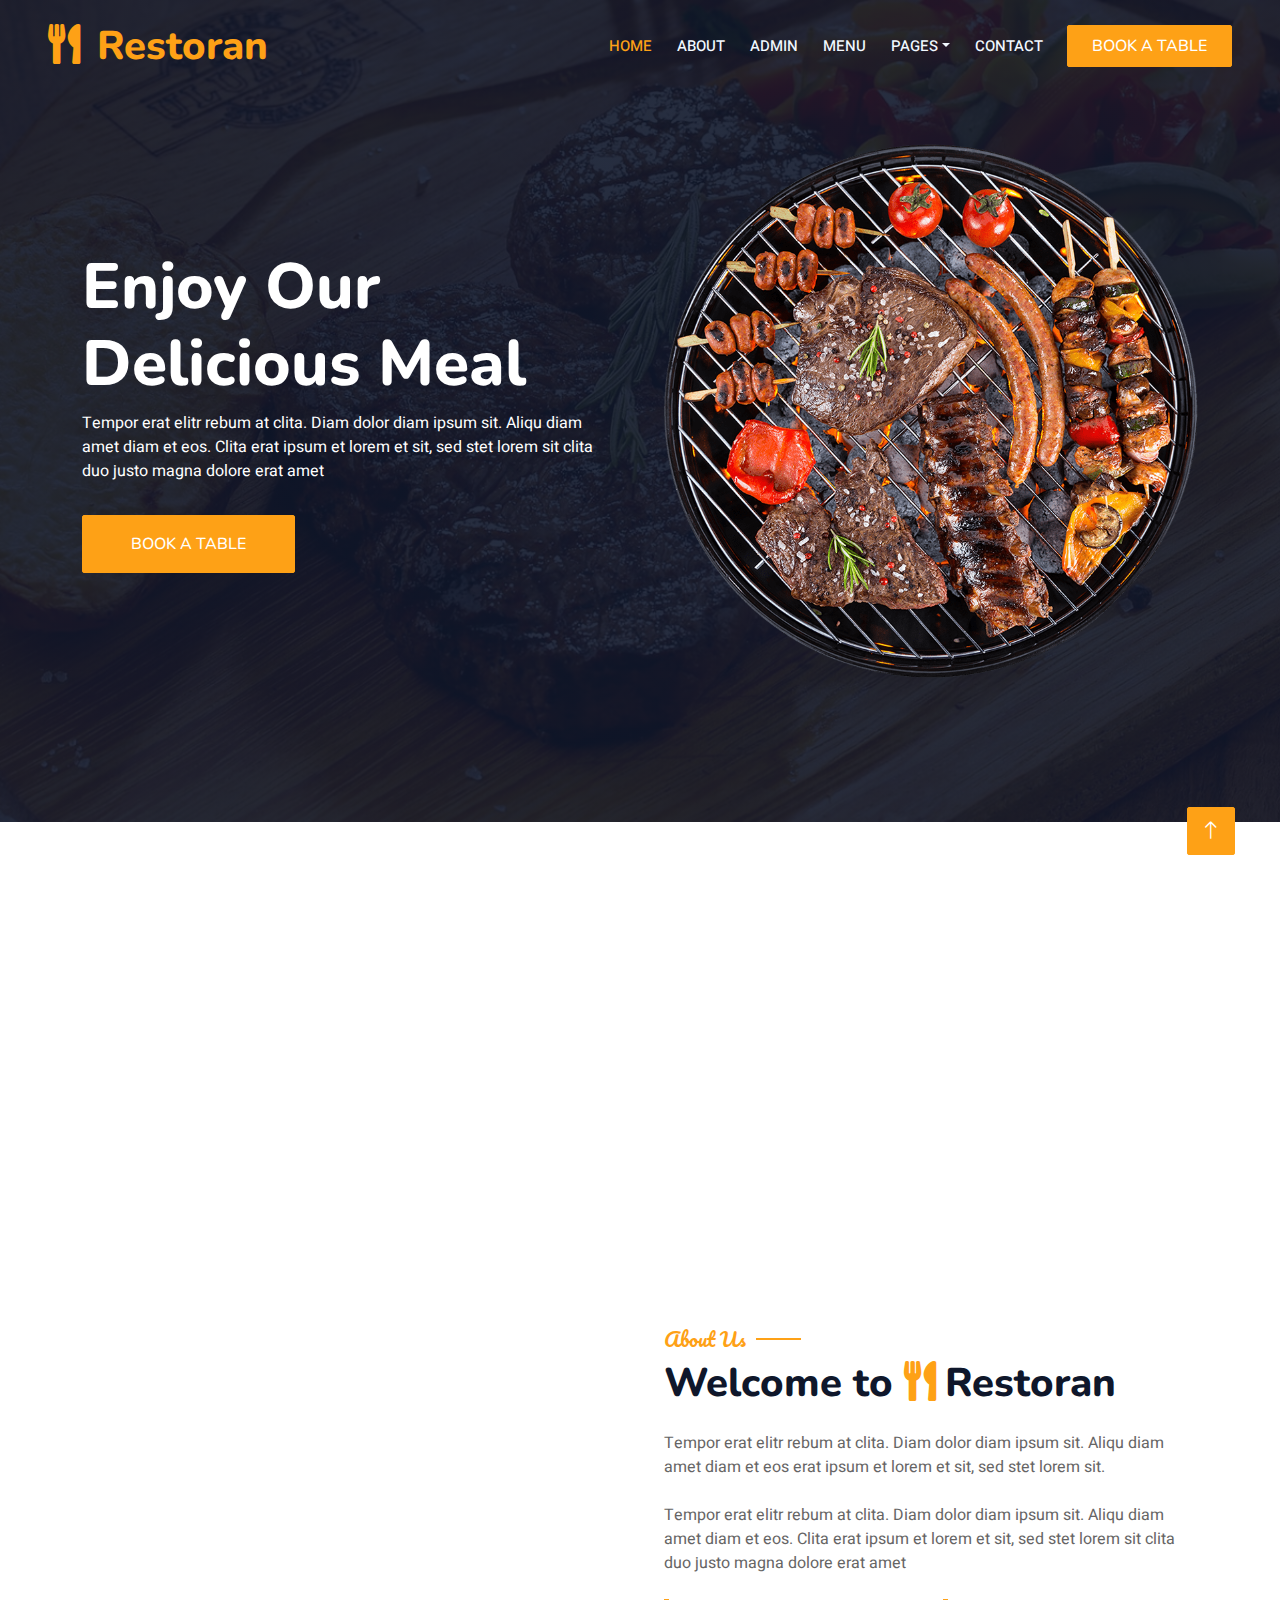
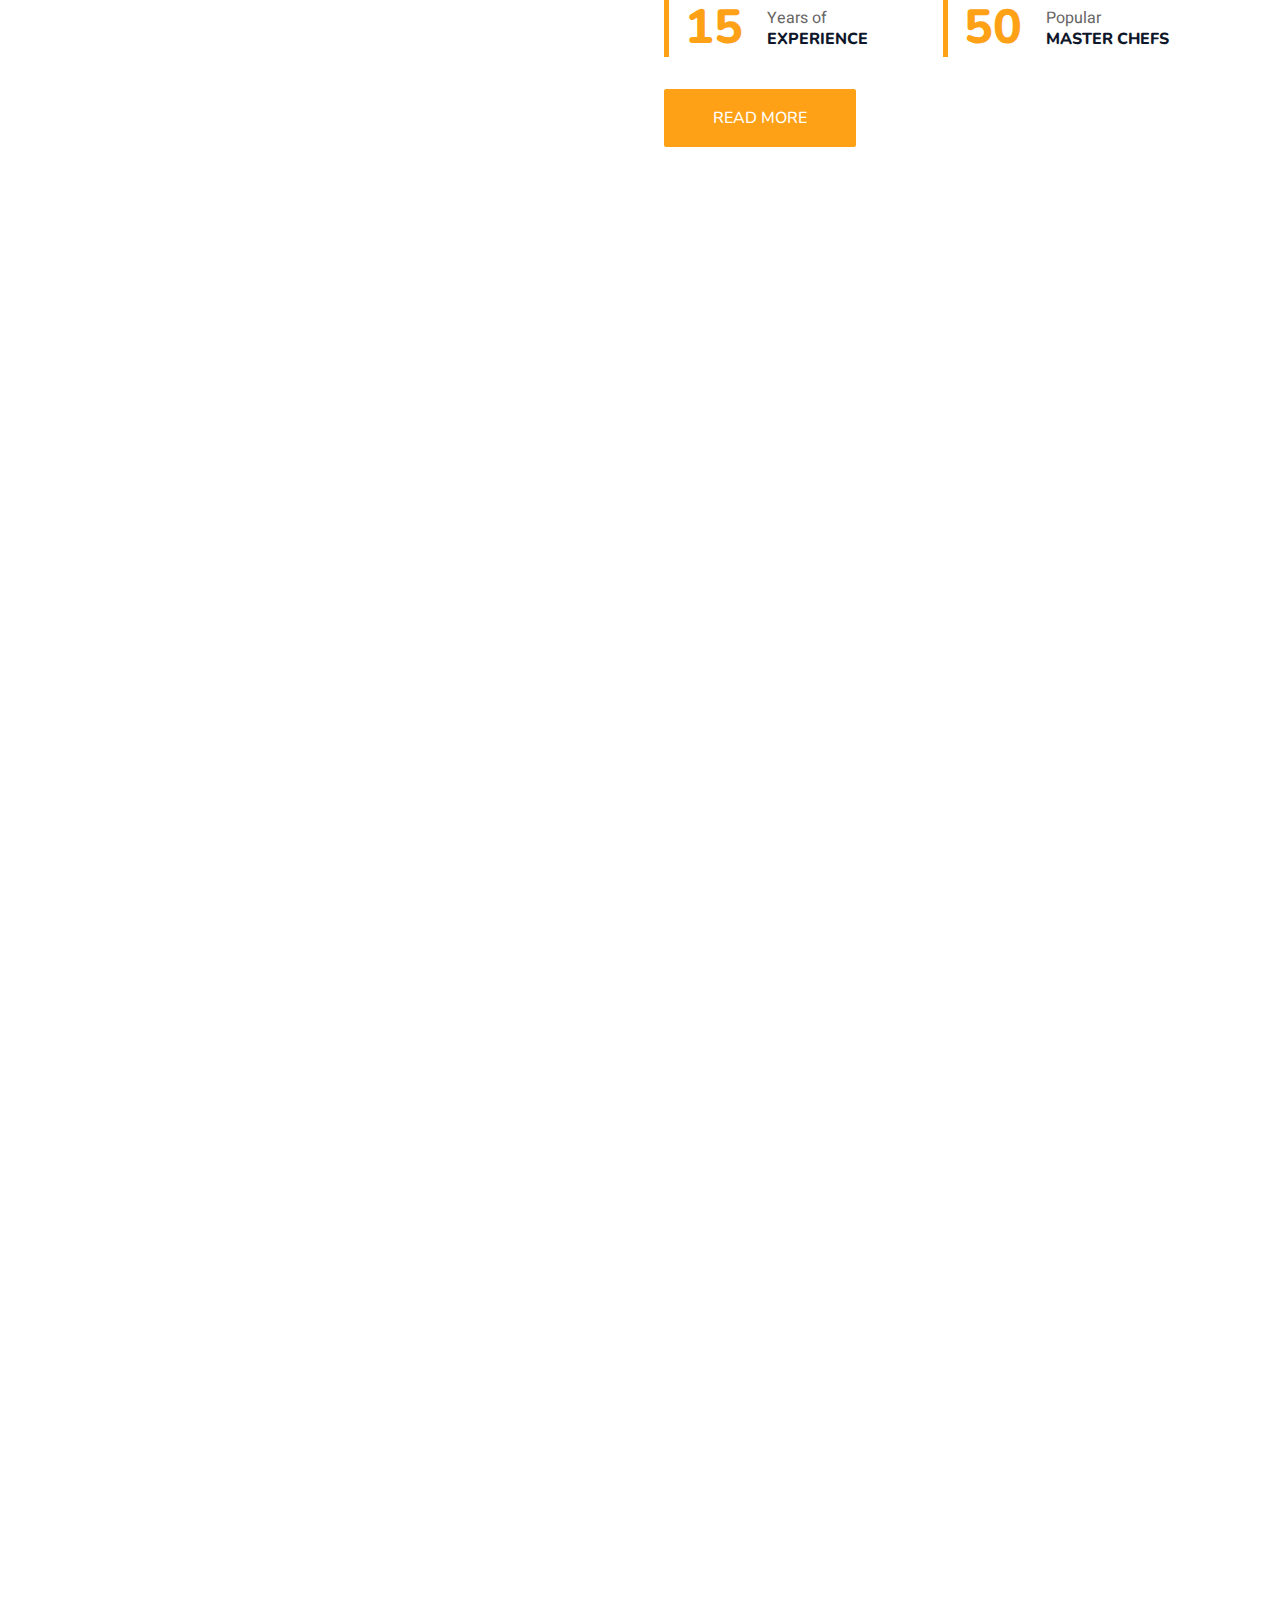
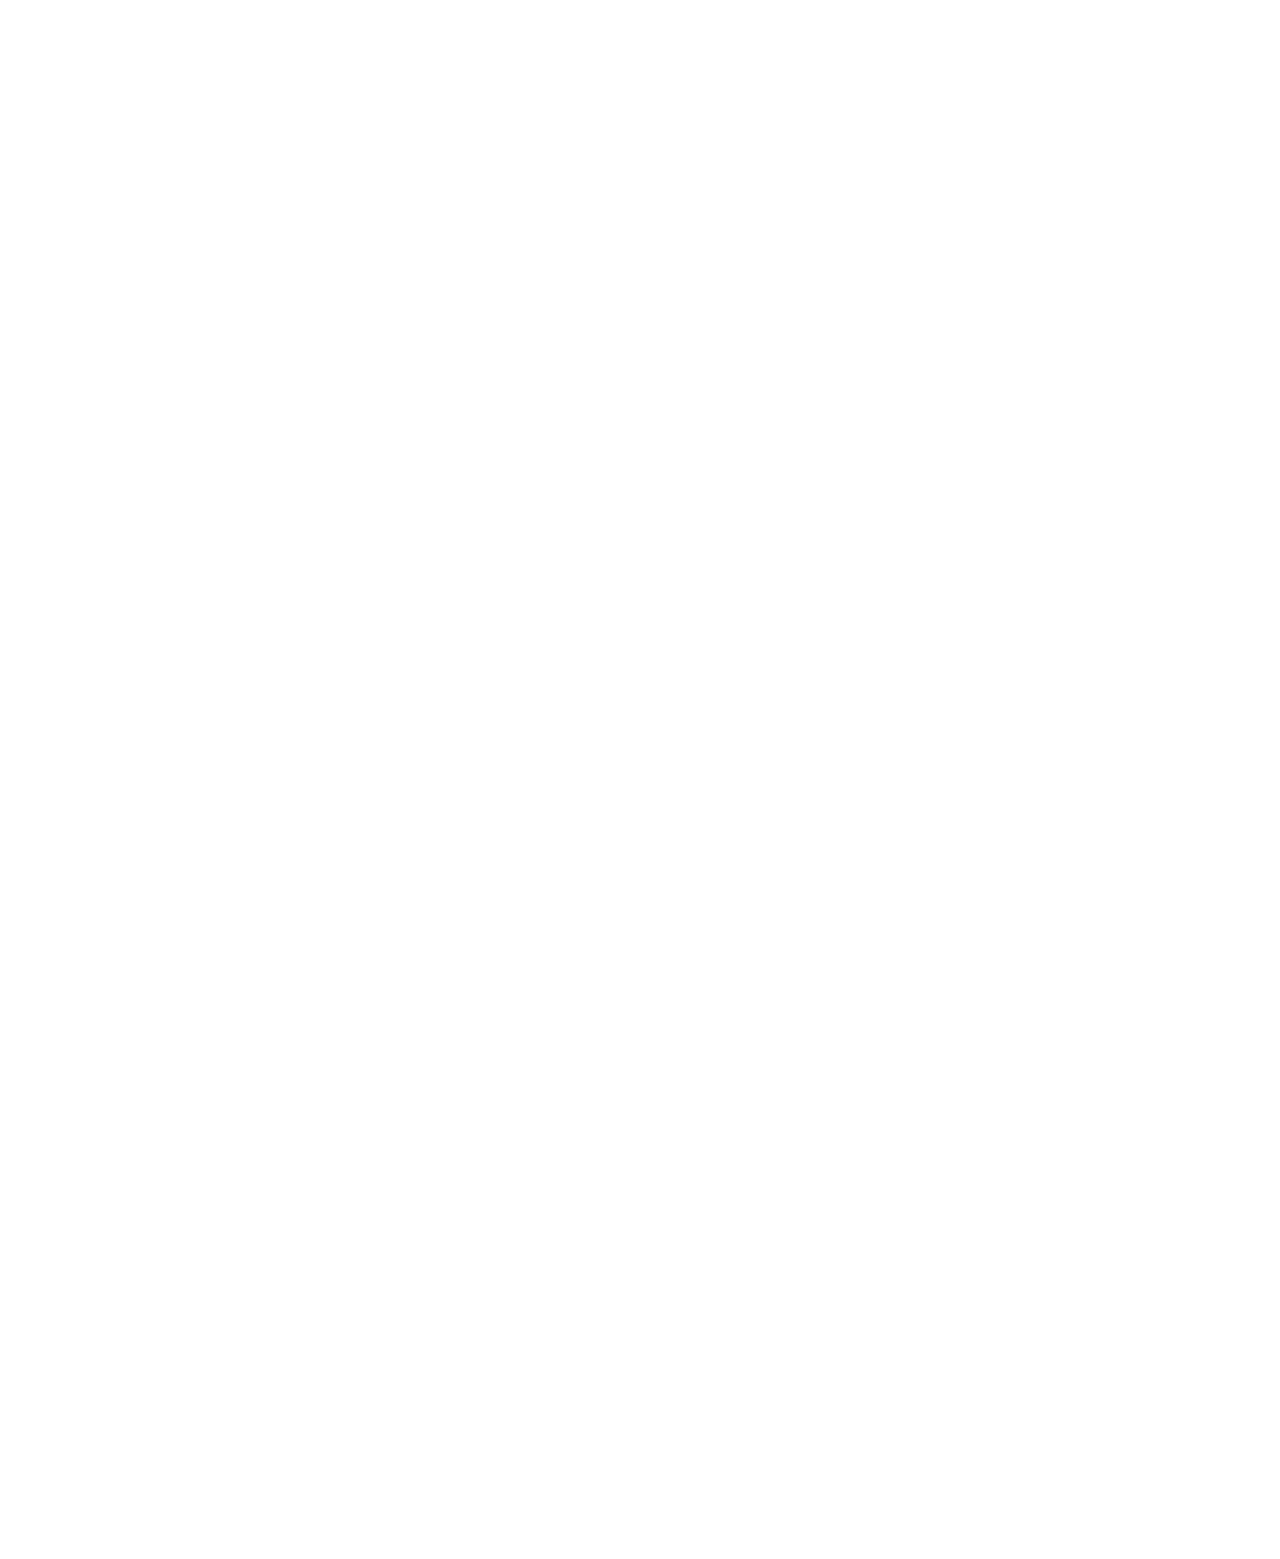
<file: index.html>
<!DOCTYPE html>
<html lang="en">

<head>
    <meta charset="utf-8">
    <title>Restoran - Bootstrap Restaurant Template</title>
    <meta content="width=device-width, initial-scale=1.0" name="viewport">
    <meta content="" name="keywords">
    <meta content="" name="description">

    <!-- Favicon -->
    <link href="img/favicon.ico" rel="icon">

    <!-- Google Web Fonts -->
    <link rel="preconnect" href="https://fonts.googleapis.com">
    <link rel="preconnect" href="https://fonts.gstatic.com" crossorigin>
    <link href="https://fonts.googleapis.com/css2?family=Heebo:wght@400;500;600&family=Nunito:wght@600;700;800&family=Pacifico&display=swap" rel="stylesheet">

    <!-- Icon Font Stylesheet -->
    <link href="https://cdnjs.cloudflare.com/ajax/libs/font-awesome/5.10.0/css/all.min.css" rel="stylesheet">
    <link href="https://cdn.jsdelivr.net/npm/bootstrap-icons@1.4.1/font/bootstrap-icons.css" rel="stylesheet">

    <!-- Libraries Stylesheet -->
    <link href="lib/animate/animate.min.css" rel="stylesheet">
    <link href="lib/owlcarousel/assets/owl.carousel.min.css" rel="stylesheet">
    <link href="lib/tempusdominus/css/tempusdominus-bootstrap-4.min.css" rel="stylesheet" />

    <!-- Customized Bootstrap Stylesheet -->
    <link href="css/bootstrap.min.css" rel="stylesheet">

    <!-- Template Stylesheet -->
    <link href="css/style.css" rel="stylesheet">
</head>

<body>
    <div class="container-xxl bg-white p-0">
        <!-- Spinner Start -->
        <div id="spinner" class="show bg-white position-fixed translate-middle w-100 vh-100 top-50 start-50 d-flex align-items-center justify-content-center">
            <div class="spinner-border text-primary" style="width: 3rem; height: 3rem;" role="status">
                <span class="sr-only">Loading...</span>
            </div>
        </div>
        <!-- Spinner End -->


        <!-- Navbar & Hero Start -->
        <div class="container-xxl position-relative p-0">
            <nav class="navbar navbar-expand-lg navbar-dark bg-dark px-4 px-lg-5 py-3 py-lg-0">
                <a href="" class="navbar-brand p-0">
                    <h1 class="text-primary m-0"><i class="fa fa-utensils me-3"></i>Restoran</h1>
                    <!-- <img src="img/logo.png" alt="Logo"> -->
                </a>
                <button class="navbar-toggler" type="button" data-bs-toggle="collapse" data-bs-target="#navbarCollapse">
                    <span class="fa fa-bars"></span>
                </button>
                <div class="collapse navbar-collapse" id="navbarCollapse">
                    <div class="navbar-nav ms-auto py-0 pe-4">
                        <a href="index.html" class="nav-item nav-link active">Home</a>
                        <a href="about.html" class="nav-item nav-link">About</a>
                        <a href="read.php" class="nav-item nav-link">Admin</a>
                        <a href="menu.html" class="nav-item nav-link">Menu</a>
                        <div class="nav-item dropdown">
                            <a href="#" class="nav-link dropdown-toggle" data-bs-toggle="dropdown">Pages</a>
                            <div class="dropdown-menu m-0">
                                <a href="booking.html" class="dropdown-item">Booking</a>
                                <a href="team.html" class="dropdown-item">Our Team</a>
                                <a href="testimonial.html" class="dropdown-item">Testimonial</a>
                            </div>
                        </div>
                        <a href="contact.html" class="nav-item nav-link">Contact</a>
                    </div>
                    <a href="" class="btn btn-primary py-2 px-4">Book A Table</a>
                </div>
            </nav>

            <div class="container-xxl py-5 bg-dark hero-header mb-5">
                <div class="container my-5 py-5">
                    <div class="row align-items-center g-5">
                        <div class="col-lg-6 text-center text-lg-start">
                            <h1 class="display-3 text-white animated slideInLeft">Enjoy Our<br>Delicious Meal</h1>
                            <p class="text-white animated slideInLeft mb-4 pb-2">Tempor erat elitr rebum at clita. Diam dolor diam ipsum sit. Aliqu diam amet diam et eos. Clita erat ipsum et lorem et sit, sed stet lorem sit clita duo justo magna dolore erat amet</p>
                            <a href="" class="btn btn-primary py-sm-3 px-sm-5 me-3 animated slideInLeft">Book A Table</a>
                        </div>
                        <div class="col-lg-6 text-center text-lg-end overflow-hidden">
                            <img class="img-fluid" src="img/hero.png" alt="">
                        </div>
                    </div>
                </div>
            </div>
        </div>
        <!-- Navbar & Hero End -->

        <div id="notification" class="hidden">
            Booking has been made! <a href="read.php" style="color: white;">Go to Admin UI</a>
        </div>

        <!-- Service Start -->
        <div class="container-xxl py-5">
            <div class="container">
                <div class="row g-4">
                    <div class="col-lg-3 col-sm-6 wow fadeInUp" data-wow-delay="0.1s">
                        <div class="service-item rounded pt-3">
                            <div class="p-4">
                                <i class="fa fa-3x fa-user-tie text-primary mb-4"></i>
                                <h5>Master Chefs</h5>
                                <p>Diam elitr kasd sed at elitr sed ipsum justo dolor sed clita amet diam</p>
                            </div>
                        </div>
                    </div>
                    <div class="col-lg-3 col-sm-6 wow fadeInUp" data-wow-delay="0.3s">
                        <div class="service-item rounded pt-3">
                            <div class="p-4">
                                <i class="fa fa-3x fa-utensils text-primary mb-4"></i>
                                <h5>Quality Food</h5>
                                <p>Diam elitr kasd sed at elitr sed ipsum justo dolor sed clita amet diam</p>
                            </div>
                        </div>
                    </div>
                    <div class="col-lg-3 col-sm-6 wow fadeInUp" data-wow-delay="0.5s">
                        <div class="service-item rounded pt-3">
                            <div class="p-4">
                                <i class="fa fa-3x fa-cart-plus text-primary mb-4"></i>
                                <h5>Online Order</h5>
                                <p>Diam elitr kasd sed at elitr sed ipsum justo dolor sed clita amet diam</p>
                            </div>
                        </div>
                    </div>
                    <div class="col-lg-3 col-sm-6 wow fadeInUp" data-wow-delay="0.7s">
                        <div class="service-item rounded pt-3">
                            <div class="p-4">
                                <i class="fa fa-3x fa-headset text-primary mb-4"></i>
                                <h5>24/7 Service</h5>
                                <p>Diam elitr kasd sed at elitr sed ipsum justo dolor sed clita amet diam</p>
                            </div>
                        </div>
                    </div>
                </div>
            </div>
        </div>
        <!-- Service End -->


        <!-- About Start -->
        <div class="container-xxl py-5">
            <div class="container">
                <div class="row g-5 align-items-center">
                    <div class="col-lg-6">
                        <div class="row g-3">
                            <div class="col-6 text-start">
                                <img class="img-fluid rounded w-100 wow zoomIn" data-wow-delay="0.1s" src="img/about-1.jpg">
                            </div>
                            <div class="col-6 text-start">
                                <img class="img-fluid rounded w-75 wow zoomIn" data-wow-delay="0.3s" src="img/about-2.jpg" style="margin-top: 25%;">
                            </div>
                            <div class="col-6 text-end">
                                <img class="img-fluid rounded w-75 wow zoomIn" data-wow-delay="0.5s" src="img/about-3.jpg">
                            </div>
                            <div class="col-6 text-end">
                                <img class="img-fluid rounded w-100 wow zoomIn" data-wow-delay="0.7s" src="img/about-4.jpg">
                            </div>
                        </div>
                    </div>
                    <div class="col-lg-6">
                        <h5 class="section-title ff-secondary text-start text-primary fw-normal">About Us</h5>
                        <h1 class="mb-4">Welcome to <i class="fa fa-utensils text-primary me-2"></i>Restoran</h1>
                        <p class="mb-4">Tempor erat elitr rebum at clita. Diam dolor diam ipsum sit. Aliqu diam amet diam et eos erat ipsum et lorem et sit, sed stet lorem sit.</p>
                        <p class="mb-4">Tempor erat elitr rebum at clita. Diam dolor diam ipsum sit. Aliqu diam amet diam et eos. Clita erat ipsum et lorem et sit, sed stet lorem sit clita duo justo magna dolore erat amet</p>
                        <div class="row g-4 mb-4">
                            <div class="col-sm-6">
                                <div class="d-flex align-items-center border-start border-5 border-primary px-3">
                                    <h1 class="flex-shrink-0 display-5 text-primary mb-0" data-toggle="counter-up">15</h1>
                                    <div class="ps-4">
                                        <p class="mb-0">Years of</p>
                                        <h6 class="text-uppercase mb-0">Experience</h6>
                                    </div>
                                </div>
                            </div>
                            <div class="col-sm-6">
                                <div class="d-flex align-items-center border-start border-5 border-primary px-3">
                                    <h1 class="flex-shrink-0 display-5 text-primary mb-0" data-toggle="counter-up">50</h1>
                                    <div class="ps-4">
                                        <p class="mb-0">Popular</p>
                                        <h6 class="text-uppercase mb-0">Master Chefs</h6>
                                    </div>
                                </div>
                            </div>
                        </div>
                        <a class="btn btn-primary py-3 px-5 mt-2" href="">Read More</a>
                    </div>
                </div>
            </div>
        </div>
        <!-- About End -->


        <!-- Menu Start -->
        <div class="container-xxl py-5">
            <div class="container">
                <div class="text-center wow fadeInUp" data-wow-delay="0.1s">
                    <h5 class="section-title ff-secondary text-center text-primary fw-normal">Food Menu</h5>
                    <h1 class="mb-5">Most Popular Items</h1>
                </div>
                <div class="tab-class text-center wow fadeInUp" data-wow-delay="0.1s">
                    <ul class="nav nav-pills d-inline-flex justify-content-center border-bottom mb-5">
                        <li class="nav-item">
                            <a class="d-flex align-items-center text-start mx-3 ms-0 pb-3 active" data-bs-toggle="pill" href="#tab-1">
                                <i class="fa fa-coffee fa-2x text-primary"></i>
                                <div class="ps-3">
                                    <small class="text-body">Popular</small>
                                    <h6 class="mt-n1 mb-0">Breakfast</h6>
                                </div>
                            </a>
                        </li>
                        <li class="nav-item">
                            <a class="d-flex align-items-center text-start mx-3 pb-3" data-bs-toggle="pill" href="#tab-2">
                                <i class="fa fa-hamburger fa-2x text-primary"></i>
                                <div class="ps-3">
                                    <small class="text-body">Special</small>
                                    <h6 class="mt-n1 mb-0">Launch</h6>
                                </div>
                            </a>
                        </li>
                        <li class="nav-item">
                            <a class="d-flex align-items-center text-start mx-3 me-0 pb-3" data-bs-toggle="pill" href="#tab-3">
                                <i class="fa fa-utensils fa-2x text-primary"></i>
                                <div class="ps-3">
                                    <small class="text-body">Lovely</small>
                                    <h6 class="mt-n1 mb-0">Dinner</h6>
                                </div>
                            </a>
                        </li>
                    </ul>
                    <div class="tab-content">
                        <div id="tab-1" class="tab-pane fade show p-0 active">
                            <div class="row g-4">
                                <div class="col-lg-6">
                                    <div class="d-flex align-items-center">
                                        <img class="flex-shrink-0 img-fluid rounded" src="img/menu-1.jpg" alt="" style="width: 80px;">
                                        <div class="w-100 d-flex flex-column text-start ps-4">
                                            <h5 class="d-flex justify-content-between border-bottom pb-2">
                                                <span>Chicken Burger</span>
                                                <span class="text-primary">$115</span>
                                            </h5>
                                            <small class="fst-italic">Ipsum ipsum clita erat amet dolor justo diam</small>
                                        </div>
                                    </div>
                                </div>
                                <div class="col-lg-6">
                                    <div class="d-flex align-items-center">
                                        <img class="flex-shrink-0 img-fluid rounded" src="img/menu-2.jpg" alt="" style="width: 80px;">
                                        <div class="w-100 d-flex flex-column text-start ps-4">
                                            <h5 class="d-flex justify-content-between border-bottom pb-2">
                                                <span>Chicken Burger</span>
                                                <span class="text-primary">$115</span>
                                            </h5>
                                            <small class="fst-italic">Ipsum ipsum clita erat amet dolor justo diam</small>
                                        </div>
                                    </div>
                                </div>
                                <div class="col-lg-6">
                                    <div class="d-flex align-items-center">
                                        <img class="flex-shrink-0 img-fluid rounded" src="img/menu-3.jpg" alt="" style="width: 80px;">
                                        <div class="w-100 d-flex flex-column text-start ps-4">
                                            <h5 class="d-flex justify-content-between border-bottom pb-2">
                                                <span>Chicken Burger</span>
                                                <span class="text-primary">$115</span>
                                            </h5>
                                            <small class="fst-italic">Ipsum ipsum clita erat amet dolor justo diam</small>
                                        </div>
                                    </div>
                                </div>
                                <div class="col-lg-6">
                                    <div class="d-flex align-items-center">
                                        <img class="flex-shrink-0 img-fluid rounded" src="img/menu-4.jpg" alt="" style="width: 80px;">
                                        <div class="w-100 d-flex flex-column text-start ps-4">
                                            <h5 class="d-flex justify-content-between border-bottom pb-2">
                                                <span>Chicken Burger</span>
                                                <span class="text-primary">$115</span>
                                            </h5>
                                            <small class="fst-italic">Ipsum ipsum clita erat amet dolor justo diam</small>
                                        </div>
                                    </div>
                                </div>
                                <div class="col-lg-6">
                                    <div class="d-flex align-items-center">
                                        <img class="flex-shrink-0 img-fluid rounded" src="img/menu-5.jpg" alt="" style="width: 80px;">
                                        <div class="w-100 d-flex flex-column text-start ps-4">
                                            <h5 class="d-flex justify-content-between border-bottom pb-2">
                                                <span>Chicken Burger</span>
                                                <span class="text-primary">$115</span>
                                            </h5>
                                            <small class="fst-italic">Ipsum ipsum clita erat amet dolor justo diam</small>
                                        </div>
                                    </div>
                                </div>
                                <div class="col-lg-6">
                                    <div class="d-flex align-items-center">
                                        <img class="flex-shrink-0 img-fluid rounded" src="img/menu-6.jpg" alt="" style="width: 80px;">
                                        <div class="w-100 d-flex flex-column text-start ps-4">
                                            <h5 class="d-flex justify-content-between border-bottom pb-2">
                                                <span>Chicken Burger</span>
                                                <span class="text-primary">$115</span>
                                            </h5>
                                            <small class="fst-italic">Ipsum ipsum clita erat amet dolor justo diam</small>
                                        </div>
                                    </div>
                                </div>
                                <div class="col-lg-6">
                                    <div class="d-flex align-items-center">
                                        <img class="flex-shrink-0 img-fluid rounded" src="img/menu-7.jpg" alt="" style="width: 80px;">
                                        <div class="w-100 d-flex flex-column text-start ps-4">
                                            <h5 class="d-flex justify-content-between border-bottom pb-2">
                                                <span>Chicken Burger</span>
                                                <span class="text-primary">$115</span>
                                            </h5>
                                            <small class="fst-italic">Ipsum ipsum clita erat amet dolor justo diam</small>
                                        </div>
                                    </div>
                                </div>
                                <div class="col-lg-6">
                                    <div class="d-flex align-items-center">
                                        <img class="flex-shrink-0 img-fluid rounded" src="img/menu-8.jpg" alt="" style="width: 80px;">
                                        <div class="w-100 d-flex flex-column text-start ps-4">
                                            <h5 class="d-flex justify-content-between border-bottom pb-2">
                                                <span>Chicken Burger</span>
                                                <span class="text-primary">$115</span>
                                            </h5>
                                            <small class="fst-italic">Ipsum ipsum clita erat amet dolor justo diam</small>
                                        </div>
                                    </div>
                                </div>
                            </div>
                        </div>
                        <div id="tab-2" class="tab-pane fade show p-0">
                            <div class="row g-4">
                                <div class="col-lg-6">
                                    <div class="d-flex align-items-center">
                                        <img class="flex-shrink-0 img-fluid rounded" src="img/menu-1.jpg" alt="" style="width: 80px;">
                                        <div class="w-100 d-flex flex-column text-start ps-4">
                                            <h5 class="d-flex justify-content-between border-bottom pb-2">
                                                <span>Chicken Burger</span>
                                                <span class="text-primary">$115</span>
                                            </h5>
                                            <small class="fst-italic">Ipsum ipsum clita erat amet dolor justo diam</small>
                                        </div>
                                    </div>
                                </div>
                                <div class="col-lg-6">
                                    <div class="d-flex align-items-center">
                                        <img class="flex-shrink-0 img-fluid rounded" src="img/menu-2.jpg" alt="" style="width: 80px;">
                                        <div class="w-100 d-flex flex-column text-start ps-4">
                                            <h5 class="d-flex justify-content-between border-bottom pb-2">
                                                <span>Chicken Burger</span>
                                                <span class="text-primary">$115</span>
                                            </h5>
                                            <small class="fst-italic">Ipsum ipsum clita erat amet dolor justo diam</small>
                                        </div>
                                    </div>
                                </div>
                                <div class="col-lg-6">
                                    <div class="d-flex align-items-center">
                                        <img class="flex-shrink-0 img-fluid rounded" src="img/menu-3.jpg" alt="" style="width: 80px;">
                                        <div class="w-100 d-flex flex-column text-start ps-4">
                                            <h5 class="d-flex justify-content-between border-bottom pb-2">
                                                <span>Chicken Burger</span>
                                                <span class="text-primary">$115</span>
                                            </h5>
                                            <small class="fst-italic">Ipsum ipsum clita erat amet dolor justo diam</small>
                                        </div>
                                    </div>
                                </div>
                                <div class="col-lg-6">
                                    <div class="d-flex align-items-center">
                                        <img class="flex-shrink-0 img-fluid rounded" src="img/menu-4.jpg" alt="" style="width: 80px;">
                                        <div class="w-100 d-flex flex-column text-start ps-4">
                                            <h5 class="d-flex justify-content-between border-bottom pb-2">
                                                <span>Chicken Burger</span>
                                                <span class="text-primary">$115</span>
                                            </h5>
                                            <small class="fst-italic">Ipsum ipsum clita erat amet dolor justo diam</small>
                                        </div>
                                    </div>
                                </div>
                                <div class="col-lg-6">
                                    <div class="d-flex align-items-center">
                                        <img class="flex-shrink-0 img-fluid rounded" src="img/menu-5.jpg" alt="" style="width: 80px;">
                                        <div class="w-100 d-flex flex-column text-start ps-4">
                                            <h5 class="d-flex justify-content-between border-bottom pb-2">
                                                <span>Chicken Burger</span>
                                                <span class="text-primary">$115</span>
                                            </h5>
                                            <small class="fst-italic">Ipsum ipsum clita erat amet dolor justo diam</small>
                                        </div>
                                    </div>
                                </div>
                                <div class="col-lg-6">
                                    <div class="d-flex align-items-center">
                                        <img class="flex-shrink-0 img-fluid rounded" src="img/menu-6.jpg" alt="" style="width: 80px;">
                                        <div class="w-100 d-flex flex-column text-start ps-4">
                                            <h5 class="d-flex justify-content-between border-bottom pb-2">
                                                <span>Chicken Burger</span>
                                                <span class="text-primary">$115</span>
                                            </h5>
                                            <small class="fst-italic">Ipsum ipsum clita erat amet dolor justo diam</small>
                                        </div>
                                    </div>
                                </div>
                                <div class="col-lg-6">
                                    <div class="d-flex align-items-center">
                                        <img class="flex-shrink-0 img-fluid rounded" src="img/menu-7.jpg" alt="" style="width: 80px;">
                                        <div class="w-100 d-flex flex-column text-start ps-4">
                                            <h5 class="d-flex justify-content-between border-bottom pb-2">
                                                <span>Chicken Burger</span>
                                                <span class="text-primary">$115</span>
                                            </h5>
                                            <small class="fst-italic">Ipsum ipsum clita erat amet dolor justo diam</small>
                                        </div>
                                    </div>
                                </div>
                                <div class="col-lg-6">
                                    <div class="d-flex align-items-center">
                                        <img class="flex-shrink-0 img-fluid rounded" src="img/menu-8.jpg" alt="" style="width: 80px;">
                                        <div class="w-100 d-flex flex-column text-start ps-4">
                                            <h5 class="d-flex justify-content-between border-bottom pb-2">
                                                <span>Chicken Burger</span>
                                                <span class="text-primary">$115</span>
                                            </h5>
                                            <small class="fst-italic">Ipsum ipsum clita erat amet dolor justo diam</small>
                                        </div>
                                    </div>
                                </div>
                            </div>
                        </div>
                        <div id="tab-3" class="tab-pane fade show p-0">
                            <div class="row g-4">
                                <div class="col-lg-6">
                                    <div class="d-flex align-items-center">
                                        <img class="flex-shrink-0 img-fluid rounded" src="img/menu-1.jpg" alt="" style="width: 80px;">
                                        <div class="w-100 d-flex flex-column text-start ps-4">
                                            <h5 class="d-flex justify-content-between border-bottom pb-2">
                                                <span>Chicken Burger</span>
                                                <span class="text-primary">$115</span>
                                            </h5>
                                            <small class="fst-italic">Ipsum ipsum clita erat amet dolor justo diam</small>
                                        </div>
                                    </div>
                                </div>
                                <div class="col-lg-6">
                                    <div class="d-flex align-items-center">
                                        <img class="flex-shrink-0 img-fluid rounded" src="img/menu-2.jpg" alt="" style="width: 80px;">
                                        <div class="w-100 d-flex flex-column text-start ps-4">
                                            <h5 class="d-flex justify-content-between border-bottom pb-2">
                                                <span>Chicken Burger</span>
                                                <span class="text-primary">$115</span>
                                            </h5>
                                            <small class="fst-italic">Ipsum ipsum clita erat amet dolor justo diam</small>
                                        </div>
                                    </div>
                                </div>
                                <div class="col-lg-6">
                                    <div class="d-flex align-items-center">
                                        <img class="flex-shrink-0 img-fluid rounded" src="img/menu-3.jpg" alt="" style="width: 80px;">
                                        <div class="w-100 d-flex flex-column text-start ps-4">
                                            <h5 class="d-flex justify-content-between border-bottom pb-2">
                                                <span>Chicken Burger</span>
                                                <span class="text-primary">$115</span>
                                            </h5>
                                            <small class="fst-italic">Ipsum ipsum clita erat amet dolor justo diam</small>
                                        </div>
                                    </div>
                                </div>
                                <div class="col-lg-6">
                                    <div class="d-flex align-items-center">
                                        <img class="flex-shrink-0 img-fluid rounded" src="img/menu-4.jpg" alt="" style="width: 80px;">
                                        <div class="w-100 d-flex flex-column text-start ps-4">
                                            <h5 class="d-flex justify-content-between border-bottom pb-2">
                                                <span>Chicken Burger</span>
                                                <span class="text-primary">$115</span>
                                            </h5>
                                            <small class="fst-italic">Ipsum ipsum clita erat amet dolor justo diam</small>
                                        </div>
                                    </div>
                                </div>
                                <div class="col-lg-6">
                                    <div class="d-flex align-items-center">
                                        <img class="flex-shrink-0 img-fluid rounded" src="img/menu-5.jpg" alt="" style="width: 80px;">
                                        <div class="w-100 d-flex flex-column text-start ps-4">
                                            <h5 class="d-flex justify-content-between border-bottom pb-2">
                                                <span>Chicken Burger</span>
                                                <span class="text-primary">$115</span>
                                            </h5>
                                            <small class="fst-italic">Ipsum ipsum clita erat amet dolor justo diam</small>
                                        </div>
                                    </div>
                                </div>
                                <div class="col-lg-6">
                                    <div class="d-flex align-items-center">
                                        <img class="flex-shrink-0 img-fluid rounded" src="img/menu-6.jpg" alt="" style="width: 80px;">
                                        <div class="w-100 d-flex flex-column text-start ps-4">
                                            <h5 class="d-flex justify-content-between border-bottom pb-2">
                                                <span>Chicken Burger</span>
                                                <span class="text-primary">$115</span>
                                            </h5>
                                            <small class="fst-italic">Ipsum ipsum clita erat amet dolor justo diam</small>
                                        </div>
                                    </div>
                                </div>
                                <div class="col-lg-6">
                                    <div class="d-flex align-items-center">
                                        <img class="flex-shrink-0 img-fluid rounded" src="img/menu-7.jpg" alt="" style="width: 80px;">
                                        <div class="w-100 d-flex flex-column text-start ps-4">
                                            <h5 class="d-flex justify-content-between border-bottom pb-2">
                                                <span>Chicken Burger</span>
                                                <span class="text-primary">$115</span>
                                            </h5>
                                            <small class="fst-italic">Ipsum ipsum clita erat amet dolor justo diam</small>
                                        </div>
                                    </div>
                                </div>
                                <div class="col-lg-6">
                                    <div class="d-flex align-items-center">
                                        <img class="flex-shrink-0 img-fluid rounded" src="img/menu-8.jpg" alt="" style="width: 80px;">
                                        <div class="w-100 d-flex flex-column text-start ps-4">
                                            <h5 class="d-flex justify-content-between border-bottom pb-2">
                                                <span>Chicken Burger</span>
                                                <span class="text-primary">$115</span>
                                            </h5>
                                            <small class="fst-italic">Ipsum ipsum clita erat amet dolor justo diam</small>
                                        </div>
                                    </div>
                                </div>
                            </div>
                        </div>
                    </div>
                </div>
            </div>
        </div>
        <!-- Menu End -->


        <!-- Reservation Start -->
        <div class="container-xxl py-5 px-0 wow fadeInUp" data-wow-delay="0.1s">
            <div class="row g-0">
                <div class="col-md-6">
                    <div class="video">
                        <button type="button" class="btn-play" data-bs-toggle="modal" data-src="https://www.youtube.com/embed/DWRcNpR6Kdc" data-bs-target="#videoModal">
                            <span></span>
                        </button>
                    </div>
                </div>
                <div class="col-md-6 bg-dark d-flex align-items-center">
                    <div class="p-5 wow fadeInUp" data-wow-delay="0.2s">
                        <h5 class="section-title ff-secondary text-start text-primary fw-normal">Reservation</h5>
                        <h1 class="text-white mb-4">Book A Table Online</h1>
                        <form id="bookingForm" action="create_booking.php" method="POST" onsubmit="return showNotification(event)">
                            <div class="row g-3">
                                <div class="col-md-6">
                                    <div class="form-floating">
                                        <input type="text" name="name" class="form-control" id="name" placeholder="Your Name" required>
                                        <label for="name">Your Name</label>
                                    </div>
                                </div>
                                <div class="col-md-6">
                                    <div class="form-floating">
                                        <input type="email" name="email" class="form-control" id="email" placeholder="Your Email" required>
                                        <label for="email">Your Email</label>
                                    </div>
                                </div>
                                <div class="col-md-6">
                                    <div class="form-floating">
                                        <input type="datetime-local" name="datetime" class="form-control" id="datetime" placeholder="Date & Time" required>
                                        <label for="datetime">Date & Time</label>
                                    </div>
                                </div>
                                <div class="col-md-6">
                                    <div class="form-floating">
                                        <select name="people" class="form-select" id="select1" required>
                                            <option value="1">People 1</option>
                                            <option value="2">People 2</option>
                                            <option value="3">People 3</option>
                                        </select>
                                        <label for="select1">No Of People</label>
                                    </div>
                                </div>
                                <div class="col-12">
                                    <div class="form-floating">
                                        <textarea name="special_request" class="form-control" id="message" placeholder="Special Request" style="height: 100px"></textarea>
                                        <label for="message">Special Request</label>
                                    </div>
                                </div>
                                <div class="col-12">
                                    <button class="btn btn-primary w-100 py-3" type="submit">Book Now</button>
                                </div>
                            </div>
                        </form>
                    </div>
                </div>
            </div>
        </div>

        <div class="modal fade" id="videoModal" tabindex="-1" aria-labelledby="exampleModalLabel" aria-hidden="true">
            <div class="modal-dialog">
                <div class="modal-content rounded-0">
                    <div class="modal-header">
                        <h5 class="modal-title" id="exampleModalLabel">Youtube Video</h5>
                        <button type="button" class="btn-close" data-bs-dismiss="modal" aria-label="Close"></button>
                    </div>
                    <div class="modal-body">
                        <!-- 16:9 aspect ratio -->
                        <div class="ratio ratio-16x9">
                            <iframe class="embed-responsive-item" src="" id="video" allowfullscreen allowscriptaccess="always"
                                allow="autoplay"></iframe>
                        </div>
                    </div>
                </div>
            </div>
        </div>
        <!-- Reservation Start -->


        <!-- Team Start -->
        <div class="container-xxl pt-5 pb-3">
            <div class="container">
                <div class="text-center wow fadeInUp" data-wow-delay="0.1s">
                    <h5 class="section-title ff-secondary text-center text-primary fw-normal">Team Members</h5>
                    <h1 class="mb-5">Our Master Chefs</h1>
                </div>
                <div class="row g-4">
                    <div class="col-lg-3 col-md-6 wow fadeInUp" data-wow-delay="0.1s">
                        <div class="team-item text-center rounded overflow-hidden">
                            <div class="rounded-circle overflow-hidden m-4">
                                <img class="img-fluid" src="img/team-1.jpg" alt="">
                            </div>
                            <h5 class="mb-0">Full Name</h5>
                            <small>Designation</small>
                            <div class="d-flex justify-content-center mt-3">
                                <a class="btn btn-square btn-primary mx-1" href=""><i class="fab fa-facebook-f"></i></a>
                                <a class="btn btn-square btn-primary mx-1" href=""><i class="fab fa-twitter"></i></a>
                                <a class="btn btn-square btn-primary mx-1" href=""><i class="fab fa-instagram"></i></a>
                            </div>
                        </div>
                    </div>
                    <div class="col-lg-3 col-md-6 wow fadeInUp" data-wow-delay="0.3s">
                        <div class="team-item text-center rounded overflow-hidden">
                            <div class="rounded-circle overflow-hidden m-4">
                                <img class="img-fluid" src="img/team-2.jpg" alt="">
                            </div>
                            <h5 class="mb-0">Full Name</h5>
                            <small>Designation</small>
                            <div class="d-flex justify-content-center mt-3">
                                <a class="btn btn-square btn-primary mx-1" href=""><i class="fab fa-facebook-f"></i></a>
                                <a class="btn btn-square btn-primary mx-1" href=""><i class="fab fa-twitter"></i></a>
                                <a class="btn btn-square btn-primary mx-1" href=""><i class="fab fa-instagram"></i></a>
                            </div>
                        </div>
                    </div>
                    <div class="col-lg-3 col-md-6 wow fadeInUp" data-wow-delay="0.5s">
                        <div class="team-item text-center rounded overflow-hidden">
                            <div class="rounded-circle overflow-hidden m-4">
                                <img class="img-fluid" src="img/team-3.jpg" alt="">
                            </div>
                            <h5 class="mb-0">Full Name</h5>
                            <small>Designation</small>
                            <div class="d-flex justify-content-center mt-3">
                                <a class="btn btn-square btn-primary mx-1" href=""><i class="fab fa-facebook-f"></i></a>
                                <a class="btn btn-square btn-primary mx-1" href=""><i class="fab fa-twitter"></i></a>
                                <a class="btn btn-square btn-primary mx-1" href=""><i class="fab fa-instagram"></i></a>
                            </div>
                        </div>
                    </div>
                    <div class="col-lg-3 col-md-6 wow fadeInUp" data-wow-delay="0.7s">
                        <div class="team-item text-center rounded overflow-hidden">
                            <div class="rounded-circle overflow-hidden m-4">
                                <img class="img-fluid" src="img/team-4.jpg" alt="">
                            </div>
                            <h5 class="mb-0">Full Name</h5>
                            <small>Designation</small>
                            <div class="d-flex justify-content-center mt-3">
                                <a class="btn btn-square btn-primary mx-1" href=""><i class="fab fa-facebook-f"></i></a>
                                <a class="btn btn-square btn-primary mx-1" href=""><i class="fab fa-twitter"></i></a>
                                <a class="btn btn-square btn-primary mx-1" href=""><i class="fab fa-instagram"></i></a>
                            </div>
                        </div>
                    </div>
                </div>
            </div>
        </div>
        <!-- Team End -->


        <!-- Testimonial Start -->
        <div class="container-xxl py-5 wow fadeInUp" data-wow-delay="0.1s">
            <div class="container">
                <div class="text-center">
                    <h5 class="section-title ff-secondary text-center text-primary fw-normal">Testimonial</h5>
                    <h1 class="mb-5">Our Clients Say!!!</h1>
                </div>
                <div class="owl-carousel testimonial-carousel">
                    <div class="testimonial-item bg-transparent border rounded p-4">
                        <i class="fa fa-quote-left fa-2x text-primary mb-3"></i>
                        <p>Dolor et eos labore, stet justo sed est sed. Diam sed sed dolor stet amet eirmod eos labore diam</p>
                        <div class="d-flex align-items-center">
                            <img class="img-fluid flex-shrink-0 rounded-circle" src="img/testimonial-1.jpg" style="width: 50px; height: 50px;">
                            <div class="ps-3">
                                <h5 class="mb-1">Client Name</h5>
                                <small>Profession</small>
                            </div>
                        </div>
                    </div>
                    <div class="testimonial-item bg-transparent border rounded p-4">
                        <i class="fa fa-quote-left fa-2x text-primary mb-3"></i>
                        <p>Dolor et eos labore, stet justo sed est sed. Diam sed sed dolor stet amet eirmod eos labore diam</p>
                        <div class="d-flex align-items-center">
                            <img class="img-fluid flex-shrink-0 rounded-circle" src="img/testimonial-2.jpg" style="width: 50px; height: 50px;">
                            <div class="ps-3">
                                <h5 class="mb-1">Client Name</h5>
                                <small>Profession</small>
                            </div>
                        </div>
                    </div>
                    <div class="testimonial-item bg-transparent border rounded p-4">
                        <i class="fa fa-quote-left fa-2x text-primary mb-3"></i>
                        <p>Dolor et eos labore, stet justo sed est sed. Diam sed sed dolor stet amet eirmod eos labore diam</p>
                        <div class="d-flex align-items-center">
                            <img class="img-fluid flex-shrink-0 rounded-circle" src="img/testimonial-3.jpg" style="width: 50px; height: 50px;">
                            <div class="ps-3">
                                <h5 class="mb-1">Client Name</h5>
                                <small>Profession</small>
                            </div>
                        </div>
                    </div>
                    <div class="testimonial-item bg-transparent border rounded p-4">
                        <i class="fa fa-quote-left fa-2x text-primary mb-3"></i>
                        <p>Dolor et eos labore, stet justo sed est sed. Diam sed sed dolor stet amet eirmod eos labore diam</p>
                        <div class="d-flex align-items-center">
                            <img class="img-fluid flex-shrink-0 rounded-circle" src="img/testimonial-4.jpg" style="width: 50px; height: 50px;">
                            <div class="ps-3">
                                <h5 class="mb-1">Client Name</h5>
                                <small>Profession</small>
                            </div>
                        </div>
                    </div>
                </div>
            </div>
        </div>
        <!-- Testimonial End -->
        

        <!-- Footer Start -->
        <div class="container-fluid bg-dark text-light footer pt-5 mt-5 wow fadeIn" data-wow-delay="0.1s">
            <div class="container py-5">
                <div class="row g-5">
                    <div class="col-lg-3 col-md-6">
                        <h4 class="section-title ff-secondary text-start text-primary fw-normal mb-4">Company</h4>
                        <a class="btn btn-link" href="">About Us</a>
                        <a class="btn btn-link" href="">Contact Us</a>
                        <a class="btn btn-link" href="">Reservation</a>
                        <a class="btn btn-link" href="">Privacy Policy</a>
                        <a class="btn btn-link" href="">Terms & Condition</a>
                    </div>
                    <div class="col-lg-3 col-md-6">
                        <h4 class="section-title ff-secondary text-start text-primary fw-normal mb-4">Contact</h4>
                        <p class="mb-2"><i class="fa fa-map-marker-alt me-3"></i>123 Street, New York, USA</p>
                        <p class="mb-2"><i class="fa fa-phone-alt me-3"></i>+012 345 67890</p>
                        <p class="mb-2"><i class="fa fa-envelope me-3"></i>info@example.com</p>
                        <div class="d-flex pt-2">
                            <a class="btn btn-outline-light btn-social" href=""><i class="fab fa-twitter"></i></a>
                            <a class="btn btn-outline-light btn-social" href=""><i class="fab fa-facebook-f"></i></a>
                            <a class="btn btn-outline-light btn-social" href=""><i class="fab fa-youtube"></i></a>
                            <a class="btn btn-outline-light btn-social" href=""><i class="fab fa-linkedin-in"></i></a>
                        </div>
                    </div>
                    <div class="col-lg-3 col-md-6">
                        <h4 class="section-title ff-secondary text-start text-primary fw-normal mb-4">Opening</h4>
                        <h5 class="text-light fw-normal">Monday - Saturday</h5>
                        <p>09AM - 09PM</p>
                        <h5 class="text-light fw-normal">Sunday</h5>
                        <p>10AM - 08PM</p>
                    </div>
                    <div class="col-lg-3 col-md-6">
                        <h4 class="section-title ff-secondary text-start text-primary fw-normal mb-4">Newsletter</h4>
                        <p>Dolor amet sit justo amet elitr clita ipsum elitr est.</p>
                        <div class="position-relative mx-auto" style="max-width: 400px;">
                            <input class="form-control border-primary w-100 py-3 ps-4 pe-5" type="text" placeholder="Your email">
                            <button type="button" class="btn btn-primary py-2 position-absolute top-0 end-0 mt-2 me-2">SignUp</button>
                        </div>
                    </div>
                </div>
            </div>
            <div class="container">
                <div class="copyright">
                    <div class="row">
                        <div class="col-md-6 text-center text-md-start mb-3 mb-md-0">
                            &copy; <a class="border-bottom" href="#">Your Site Name</a>, All Right Reserved. 
							
							<!--/*** This template is free as long as you keep the footer author’s credit link/attribution link/backlink. If you'd like to use the template without the footer author’s credit link/attribution link/backlink, you can purchase the Credit Removal License from "https://htmlcodex.com/credit-removal". Thank you for your support. ***/-->
							Designed By <a class="border-bottom" href="https://htmlcodex.com">HTML Codex</a><br><br>
                            Distributed By <a class="border-bottom" href="https://themewagon.com" target="_blank">ThemeWagon</a>
                        </div>
                        <div class="col-md-6 text-center text-md-end">
                            <div class="footer-menu">
                                <a href="">Home</a>
                                <a href="">Cookies</a>
                                <a href="">Help</a>
                                <a href="">FQAs</a>
                            </div>
                        </div>
                    </div>
                </div>
            </div>
        </div>
        <!-- Footer End -->


        <!-- Back to Top -->
        <a href="#" class="btn btn-lg btn-primary btn-lg-square back-to-top"><i class="bi bi-arrow-up"></i></a>
    </div>

    <!-- JavaScript Libraries -->
    <script src="https://code.jquery.com/jquery-3.4.1.min.js"></script>
    <script src="https://cdn.jsdelivr.net/npm/bootstrap@5.0.0/dist/js/bootstrap.bundle.min.js"></script>
    <script src="lib/wow/wow.min.js"></script>
    <script src="lib/easing/easing.min.js"></script>
    <script src="lib/waypoints/waypoints.min.js"></script>
    <script src="lib/counterup/counterup.min.js"></script>
    <script src="lib/owlcarousel/owl.carousel.min.js"></script>
    <script src="lib/tempusdominus/js/moment.min.js"></script>
    <script src="lib/tempusdominus/js/moment-timezone.min.js"></script>
    <script src="lib/tempusdominus/js/tempusdominus-bootstrap-4.min.js"></script>

    <!-- Template Javascript -->
    <script src="js/main.js"></script>
    <script>
   function showNotification(event) {
       event.preventDefault(); // Prevent the default form submission
       // Show the notification
       document.getElementById('notification').classList.remove('hidden');

       // Submit the form programmatically after a short delay
       setTimeout(function() {
           document.getElementById('bookingForm').submit(); // Submit the form
       }, 2000); // Adjust the delay as needed (2000 ms = 2 seconds)
   }
    </script>
       <style>
        .hidden {
            display: none;
        }
 
        #notification {
            background-color: #4CAF50; /* Green */
            color: white;
            padding: 15px;
            position: fixed;
            bottom: 20px;
            right: 20px;
            z-index: 1000;
            border-radius: 5px;
        }
    </style>
 
</body>

</html>
</file>
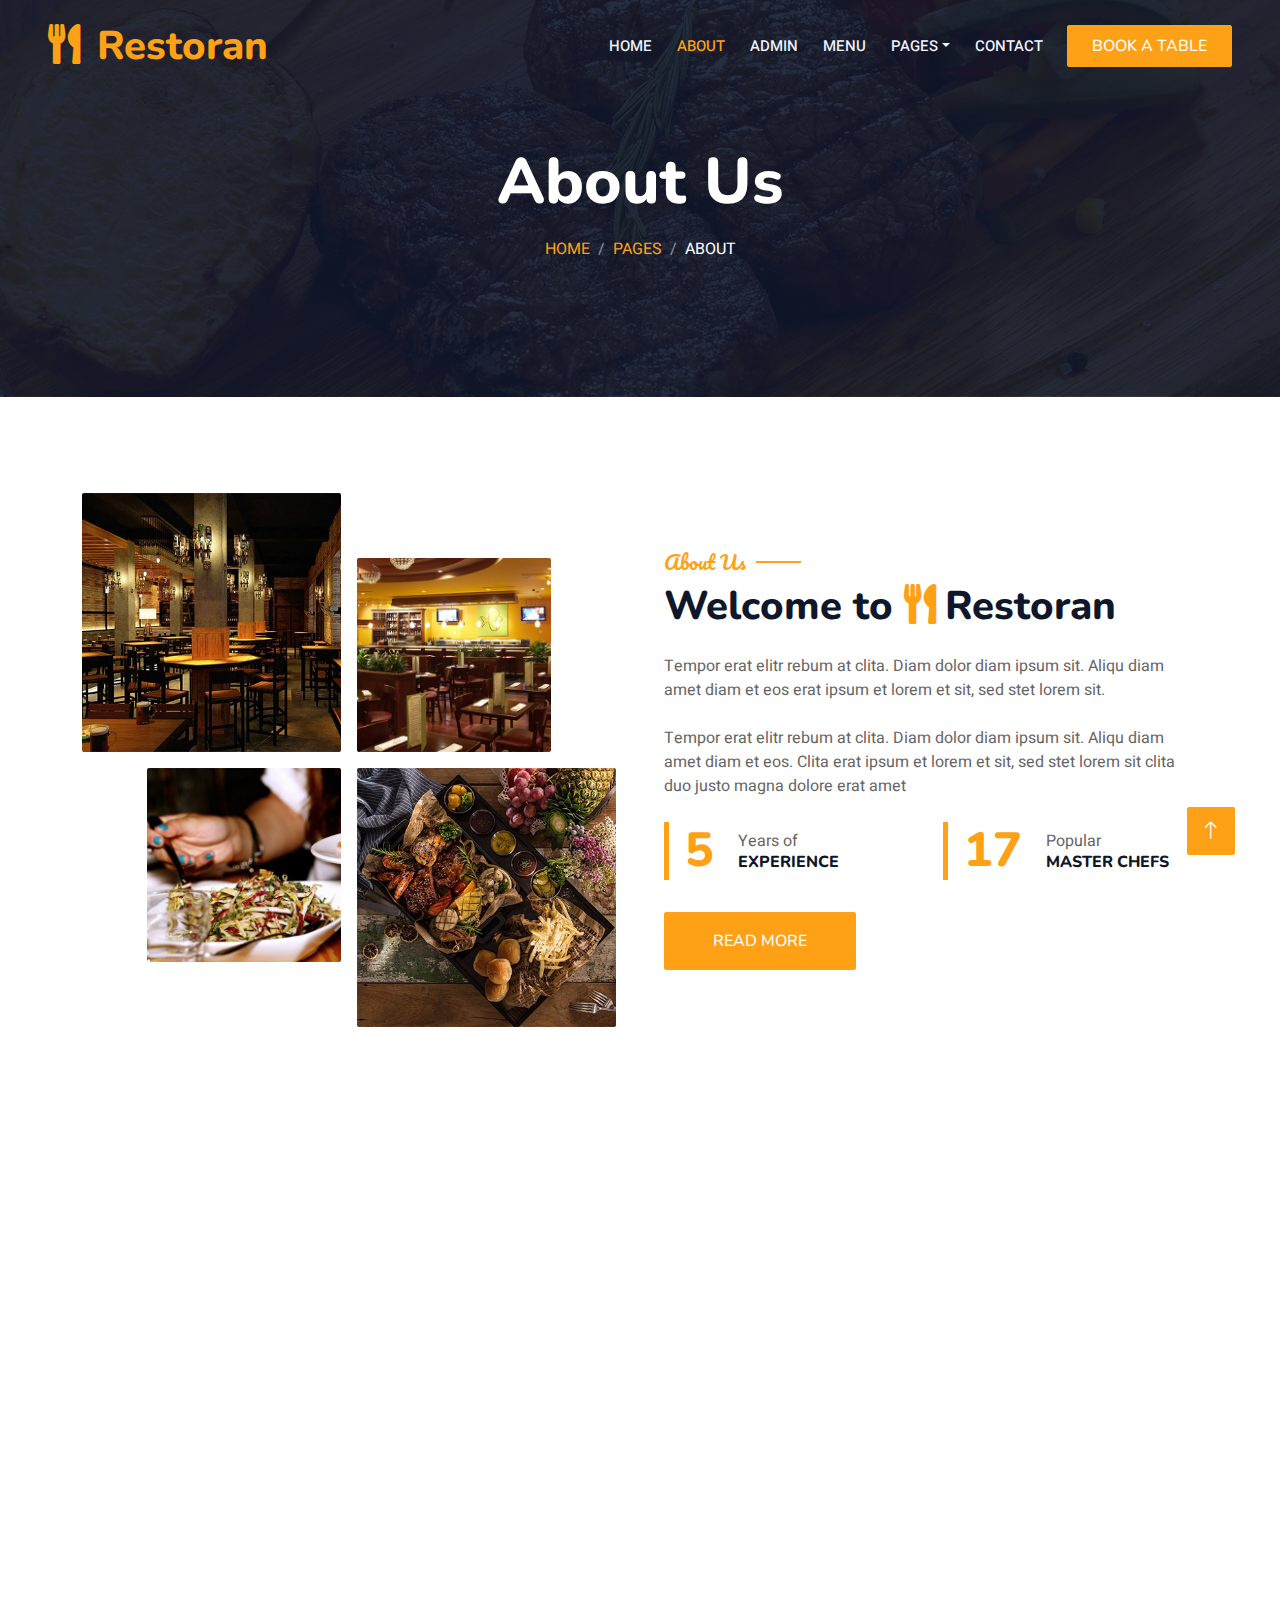
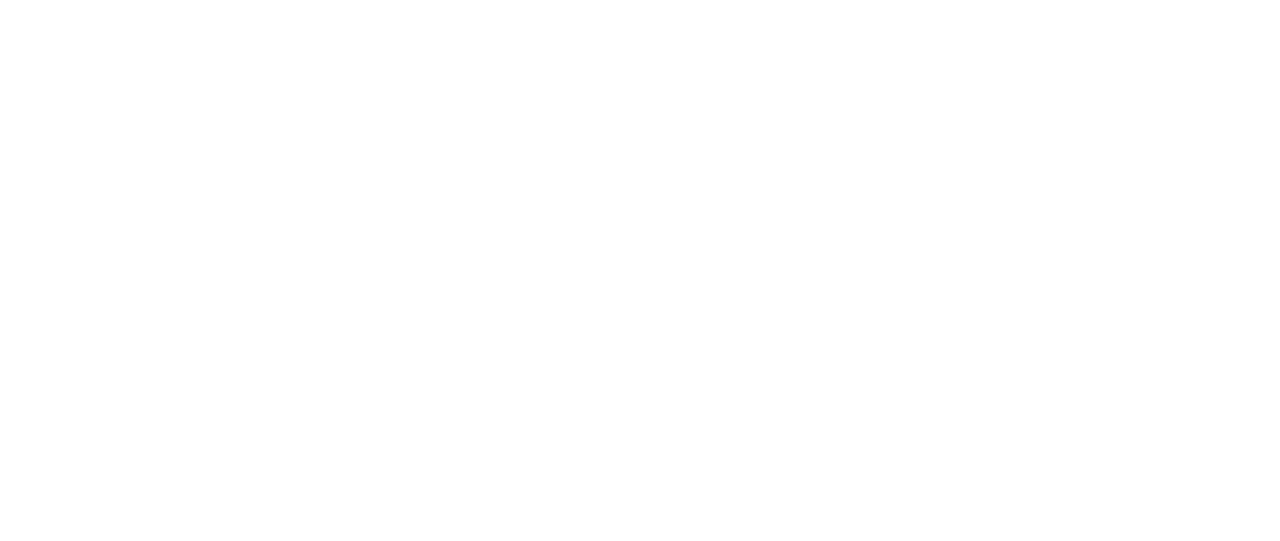
<file: about.html>
<!DOCTYPE html>
<html lang="en">

<head>
    <meta charset="utf-8">
    <title>Restoran - Bootstrap Restaurant Template</title>
    <meta content="width=device-width, initial-scale=1.0" name="viewport">
    <meta content="" name="keywords">
    <meta content="" name="description">

    <!-- Favicon -->
    <link href="img/favicon.ico" rel="icon">

    <!-- Google Web Fonts -->
    <link rel="preconnect" href="https://fonts.googleapis.com">
    <link rel="preconnect" href="https://fonts.gstatic.com" crossorigin>
    <link href="https://fonts.googleapis.com/css2?family=Heebo:wght@400;500;600&family=Nunito:wght@600;700;800&family=Pacifico&display=swap" rel="stylesheet">

    <!-- Icon Font Stylesheet -->
    <link href="https://cdnjs.cloudflare.com/ajax/libs/font-awesome/5.10.0/css/all.min.css" rel="stylesheet">
    <link href="https://cdn.jsdelivr.net/npm/bootstrap-icons@1.4.1/font/bootstrap-icons.css" rel="stylesheet">

    <!-- Libraries Stylesheet -->
    <link href="lib/animate/animate.min.css" rel="stylesheet">
    <link href="lib/owlcarousel/assets/owl.carousel.min.css" rel="stylesheet">
    <link href="lib/tempusdominus/css/tempusdominus-bootstrap-4.min.css" rel="stylesheet" />

    <!-- Customized Bootstrap Stylesheet -->
    <link href="css/bootstrap.min.css" rel="stylesheet">

    <!-- Template Stylesheet -->
    <link href="css/style.css" rel="stylesheet">
</head>

<body>
    <div class="container-xxl bg-white p-0">
        <!-- Spinner Start -->
        <div id="spinner" class="show bg-white position-fixed translate-middle w-100 vh-100 top-50 start-50 d-flex align-items-center justify-content-center">
            <div class="spinner-border text-primary" style="width: 3rem; height: 3rem;" role="status">
                <span class="sr-only">Loading...</span>
            </div>
        </div>
        <!-- Spinner End -->


        <!-- Navbar & Hero Start -->
        <div class="container-xxl position-relative p-0">
            <nav class="navbar navbar-expand-lg navbar-dark bg-dark px-4 px-lg-5 py-3 py-lg-0">
                <a href="" class="navbar-brand p-0">
                    <h1 class="text-primary m-0"><i class="fa fa-utensils me-3"></i>Restoran</h1>
                    <!-- <img src="img/logo.png" alt="Logo"> -->
                </a>
                <button class="navbar-toggler" type="button" data-bs-toggle="collapse" data-bs-target="#navbarCollapse">
                    <span class="fa fa-bars"></span>
                </button>
                <div class="collapse navbar-collapse" id="navbarCollapse">
                    <div class="navbar-nav ms-auto py-0 pe-4">
                        <a href="index.html" class="nav-item nav-link">Home</a>
                        <a href="about.html" class="nav-item nav-link active">About</a>
                        <a href="read.php" class="nav-item nav-link">Admin</a>
                        <a href="menu.html" class="nav-item nav-link">Menu</a>
                        <div class="nav-item dropdown">
                            <a href="#" class="nav-link dropdown-toggle" data-bs-toggle="dropdown">Pages</a>
                            <div class="dropdown-menu m-0">
                                <a href="booking.html" class="dropdown-item">Booking</a>
                                <a href="team.html" class="dropdown-item">Our Team</a>
                                <a href="testimonial.html" class="dropdown-item">Testimonial</a>
                            </div>
                        </div>
                        <a href="contact.html" class="nav-item nav-link">Contact</a>
                    </div>
                    <a href="" class="btn btn-primary py-2 px-4">Book A Table</a>
                </div>
            </nav>

            <div class="container-xxl py-5 bg-dark hero-header mb-5">
                <div class="container text-center my-5 pt-5 pb-4">
                    <h1 class="display-3 text-white mb-3 animated slideInDown">About Us</h1>
                    <nav aria-label="breadcrumb">
                        <ol class="breadcrumb justify-content-center text-uppercase">
                            <li class="breadcrumb-item"><a href="#">Home</a></li>
                            <li class="breadcrumb-item"><a href="#">Pages</a></li>
                            <li class="breadcrumb-item text-white active" aria-current="page">About</li>
                        </ol>
                    </nav>
                </div>
            </div>
        </div>
        <!-- Navbar & Hero End -->


        <!-- About Start -->
        <div class="container-xxl py-5">
            <div class="container">
                <div class="row g-5 align-items-center">
                    <div class="col-lg-6">
                        <div class="row g-3">
                            <div class="col-6 text-start">
                                <img class="img-fluid rounded w-100 wow zoomIn" data-wow-delay="0.1s" src="img/about-1.jpg">
                            </div>
                            <div class="col-6 text-start">
                                <img class="img-fluid rounded w-75 wow zoomIn" data-wow-delay="0.3s" src="img/about-2.jpg" style="margin-top: 25%;">
                            </div>
                            <div class="col-6 text-end">
                                <img class="img-fluid rounded w-75 wow zoomIn" data-wow-delay="0.5s" src="img/about-3.jpg">
                            </div>
                            <div class="col-6 text-end">
                                <img class="img-fluid rounded w-100 wow zoomIn" data-wow-delay="0.7s" src="img/about-4.jpg">
                            </div>
                        </div>
                    </div>
                    <div class="col-lg-6">
                        <h5 class="section-title ff-secondary text-start text-primary fw-normal">About Us</h5>
                        <h1 class="mb-4">Welcome to <i class="fa fa-utensils text-primary me-2"></i>Restoran</h1>
                        <p class="mb-4">Tempor erat elitr rebum at clita. Diam dolor diam ipsum sit. Aliqu diam amet diam et eos erat ipsum et lorem et sit, sed stet lorem sit.</p>
                        <p class="mb-4">Tempor erat elitr rebum at clita. Diam dolor diam ipsum sit. Aliqu diam amet diam et eos. Clita erat ipsum et lorem et sit, sed stet lorem sit clita duo justo magna dolore erat amet</p>
                        <div class="row g-4 mb-4">
                            <div class="col-sm-6">
                                <div class="d-flex align-items-center border-start border-5 border-primary px-3">
                                    <h1 class="flex-shrink-0 display-5 text-primary mb-0" data-toggle="counter-up">15</h1>
                                    <div class="ps-4">
                                        <p class="mb-0">Years of</p>
                                        <h6 class="text-uppercase mb-0">Experience</h6>
                                    </div>
                                </div>
                            </div>
                            <div class="col-sm-6">
                                <div class="d-flex align-items-center border-start border-5 border-primary px-3">
                                    <h1 class="flex-shrink-0 display-5 text-primary mb-0" data-toggle="counter-up">50</h1>
                                    <div class="ps-4">
                                        <p class="mb-0">Popular</p>
                                        <h6 class="text-uppercase mb-0">Master Chefs</h6>
                                    </div>
                                </div>
                            </div>
                        </div>
                        <a class="btn btn-primary py-3 px-5 mt-2" href="">Read More</a>
                    </div>
                </div>
            </div>
        </div>
        <!-- About End -->


        <!-- Team Start -->
        <div class="container-xxl pt-5 pb-3">
            <div class="container">
                <div class="text-center wow fadeInUp" data-wow-delay="0.1s">
                    <h5 class="section-title ff-secondary text-center text-primary fw-normal">Team Members</h5>
                    <h1 class="mb-5">Our Master Chefs</h1>
                </div>
                <div class="row g-4">
                    <div class="col-lg-3 col-md-6 wow fadeInUp" data-wow-delay="0.1s">
                        <div class="team-item text-center rounded overflow-hidden">
                            <div class="rounded-circle overflow-hidden m-4">
                                <img class="img-fluid" src="img/team-1.jpg" alt="">
                            </div>
                            <h5 class="mb-0">Full Name</h5>
                            <small>Designation</small>
                            <div class="d-flex justify-content-center mt-3">
                                <a class="btn btn-square btn-primary mx-1" href=""><i class="fab fa-facebook-f"></i></a>
                                <a class="btn btn-square btn-primary mx-1" href=""><i class="fab fa-twitter"></i></a>
                                <a class="btn btn-square btn-primary mx-1" href=""><i class="fab fa-instagram"></i></a>
                            </div>
                        </div>
                    </div>
                    <div class="col-lg-3 col-md-6 wow fadeInUp" data-wow-delay="0.3s">
                        <div class="team-item text-center rounded overflow-hidden">
                            <div class="rounded-circle overflow-hidden m-4">
                                <img class="img-fluid" src="img/team-2.jpg" alt="">
                            </div>
                            <h5 class="mb-0">Full Name</h5>
                            <small>Designation</small>
                            <div class="d-flex justify-content-center mt-3">
                                <a class="btn btn-square btn-primary mx-1" href=""><i class="fab fa-facebook-f"></i></a>
                                <a class="btn btn-square btn-primary mx-1" href=""><i class="fab fa-twitter"></i></a>
                                <a class="btn btn-square btn-primary mx-1" href=""><i class="fab fa-instagram"></i></a>
                            </div>
                        </div>
                    </div>
                    <div class="col-lg-3 col-md-6 wow fadeInUp" data-wow-delay="0.5s">
                        <div class="team-item text-center rounded overflow-hidden">
                            <div class="rounded-circle overflow-hidden m-4">
                                <img class="img-fluid" src="img/team-3.jpg" alt="">
                            </div>
                            <h5 class="mb-0">Full Name</h5>
                            <small>Designation</small>
                            <div class="d-flex justify-content-center mt-3">
                                <a class="btn btn-square btn-primary mx-1" href=""><i class="fab fa-facebook-f"></i></a>
                                <a class="btn btn-square btn-primary mx-1" href=""><i class="fab fa-twitter"></i></a>
                                <a class="btn btn-square btn-primary mx-1" href=""><i class="fab fa-instagram"></i></a>
                            </div>
                        </div>
                    </div>
                    <div class="col-lg-3 col-md-6 wow fadeInUp" data-wow-delay="0.7s">
                        <div class="team-item text-center rounded overflow-hidden">
                            <div class="rounded-circle overflow-hidden m-4">
                                <img class="img-fluid" src="img/team-4.jpg" alt="">
                            </div>
                            <h5 class="mb-0">Full Name</h5>
                            <small>Designation</small>
                            <div class="d-flex justify-content-center mt-3">
                                <a class="btn btn-square btn-primary mx-1" href=""><i class="fab fa-facebook-f"></i></a>
                                <a class="btn btn-square btn-primary mx-1" href=""><i class="fab fa-twitter"></i></a>
                                <a class="btn btn-square btn-primary mx-1" href=""><i class="fab fa-instagram"></i></a>
                            </div>
                        </div>
                    </div>
                </div>
            </div>
        </div>
        <!-- Team End -->
        

        <!-- Footer Start -->
        <div class="container-fluid bg-dark text-light footer pt-5 mt-5 wow fadeIn" data-wow-delay="0.1s">
            <div class="container py-5">
                <div class="row g-5">
                    <div class="col-lg-3 col-md-6">
                        <h4 class="section-title ff-secondary text-start text-primary fw-normal mb-4">Company</h4>
                        <a class="btn btn-link" href="">About Us</a>
                        <a class="btn btn-link" href="">Contact Us</a>
                        <a class="btn btn-link" href="">Reservation</a>
                        <a class="btn btn-link" href="">Privacy Policy</a>
                        <a class="btn btn-link" href="">Terms & Condition</a>
                    </div>
                    <div class="col-lg-3 col-md-6">
                        <h4 class="section-title ff-secondary text-start text-primary fw-normal mb-4">Contact</h4>
                        <p class="mb-2"><i class="fa fa-map-marker-alt me-3"></i>123 Street, New York, USA</p>
                        <p class="mb-2"><i class="fa fa-phone-alt me-3"></i>+012 345 67890</p>
                        <p class="mb-2"><i class="fa fa-envelope me-3"></i>info@example.com</p>
                        <div class="d-flex pt-2">
                            <a class="btn btn-outline-light btn-social" href=""><i class="fab fa-twitter"></i></a>
                            <a class="btn btn-outline-light btn-social" href=""><i class="fab fa-facebook-f"></i></a>
                            <a class="btn btn-outline-light btn-social" href=""><i class="fab fa-youtube"></i></a>
                            <a class="btn btn-outline-light btn-social" href=""><i class="fab fa-linkedin-in"></i></a>
                        </div>
                    </div>
                    <div class="col-lg-3 col-md-6">
                        <h4 class="section-title ff-secondary text-start text-primary fw-normal mb-4">Opening</h4>
                        <h5 class="text-light fw-normal">Monday - Saturday</h5>
                        <p>09AM - 09PM</p>
                        <h5 class="text-light fw-normal">Sunday</h5>
                        <p>10AM - 08PM</p>
                    </div>
                    <div class="col-lg-3 col-md-6">
                        <h4 class="section-title ff-secondary text-start text-primary fw-normal mb-4">Newsletter</h4>
                        <p>Dolor amet sit justo amet elitr clita ipsum elitr est.</p>
                        <div class="position-relative mx-auto" style="max-width: 400px;">
                            <input class="form-control border-primary w-100 py-3 ps-4 pe-5" type="text" placeholder="Your email">
                            <button type="button" class="btn btn-primary py-2 position-absolute top-0 end-0 mt-2 me-2">SignUp</button>
                        </div>
                    </div>
                </div>
            </div>
            <div class="container">
                <div class="copyright">
                    <div class="row">
                        <div class="col-md-6 text-center text-md-start mb-3 mb-md-0">
                            &copy; <a class="border-bottom" href="#">Your Site Name</a>, All Right Reserved. 
							
							<!--/*** This template is free as long as you keep the footer author’s credit link/attribution link/backlink. If you'd like to use the template without the footer author’s credit link/attribution link/backlink, you can purchase the Credit Removal License from "https://htmlcodex.com/credit-removal". Thank you for your support. ***/-->
							Designed By <a class="border-bottom" href="https://htmlcodex.com">HTML Codex</a><br><br>
                            Distributed By <a class="border-bottom" href="https://themewagon.com" target="_blank">ThemeWagon</a>
                        </div>
                        <div class="col-md-6 text-center text-md-end">
                            <div class="footer-menu">
                                <a href="">Home</a>
                                <a href="">Cookies</a>
                                <a href="">Help</a>
                                <a href="">FQAs</a>
                            </div>
                        </div>
                    </div>
                </div>
            </div>
        </div>
        <!-- Footer End -->


        <!-- Back to Top -->
        <a href="#" class="btn btn-lg btn-primary btn-lg-square back-to-top"><i class="bi bi-arrow-up"></i></a>
    </div>

    <!-- JavaScript Libraries -->
    <script src="https://code.jquery.com/jquery-3.4.1.min.js"></script>
    <script src="https://cdn.jsdelivr.net/npm/bootstrap@5.0.0/dist/js/bootstrap.bundle.min.js"></script>
    <script src="lib/wow/wow.min.js"></script>
    <script src="lib/easing/easing.min.js"></script>
    <script src="lib/waypoints/waypoints.min.js"></script>
    <script src="lib/counterup/counterup.min.js"></script>
    <script src="lib/owlcarousel/owl.carousel.min.js"></script>
    <script src="lib/tempusdominus/js/moment.min.js"></script>
    <script src="lib/tempusdominus/js/moment-timezone.min.js"></script>
    <script src="lib/tempusdominus/js/tempusdominus-bootstrap-4.min.js"></script>

    <!-- Template Javascript -->
    <script src="js/main.js"></script>
</body>

</html>
</file>
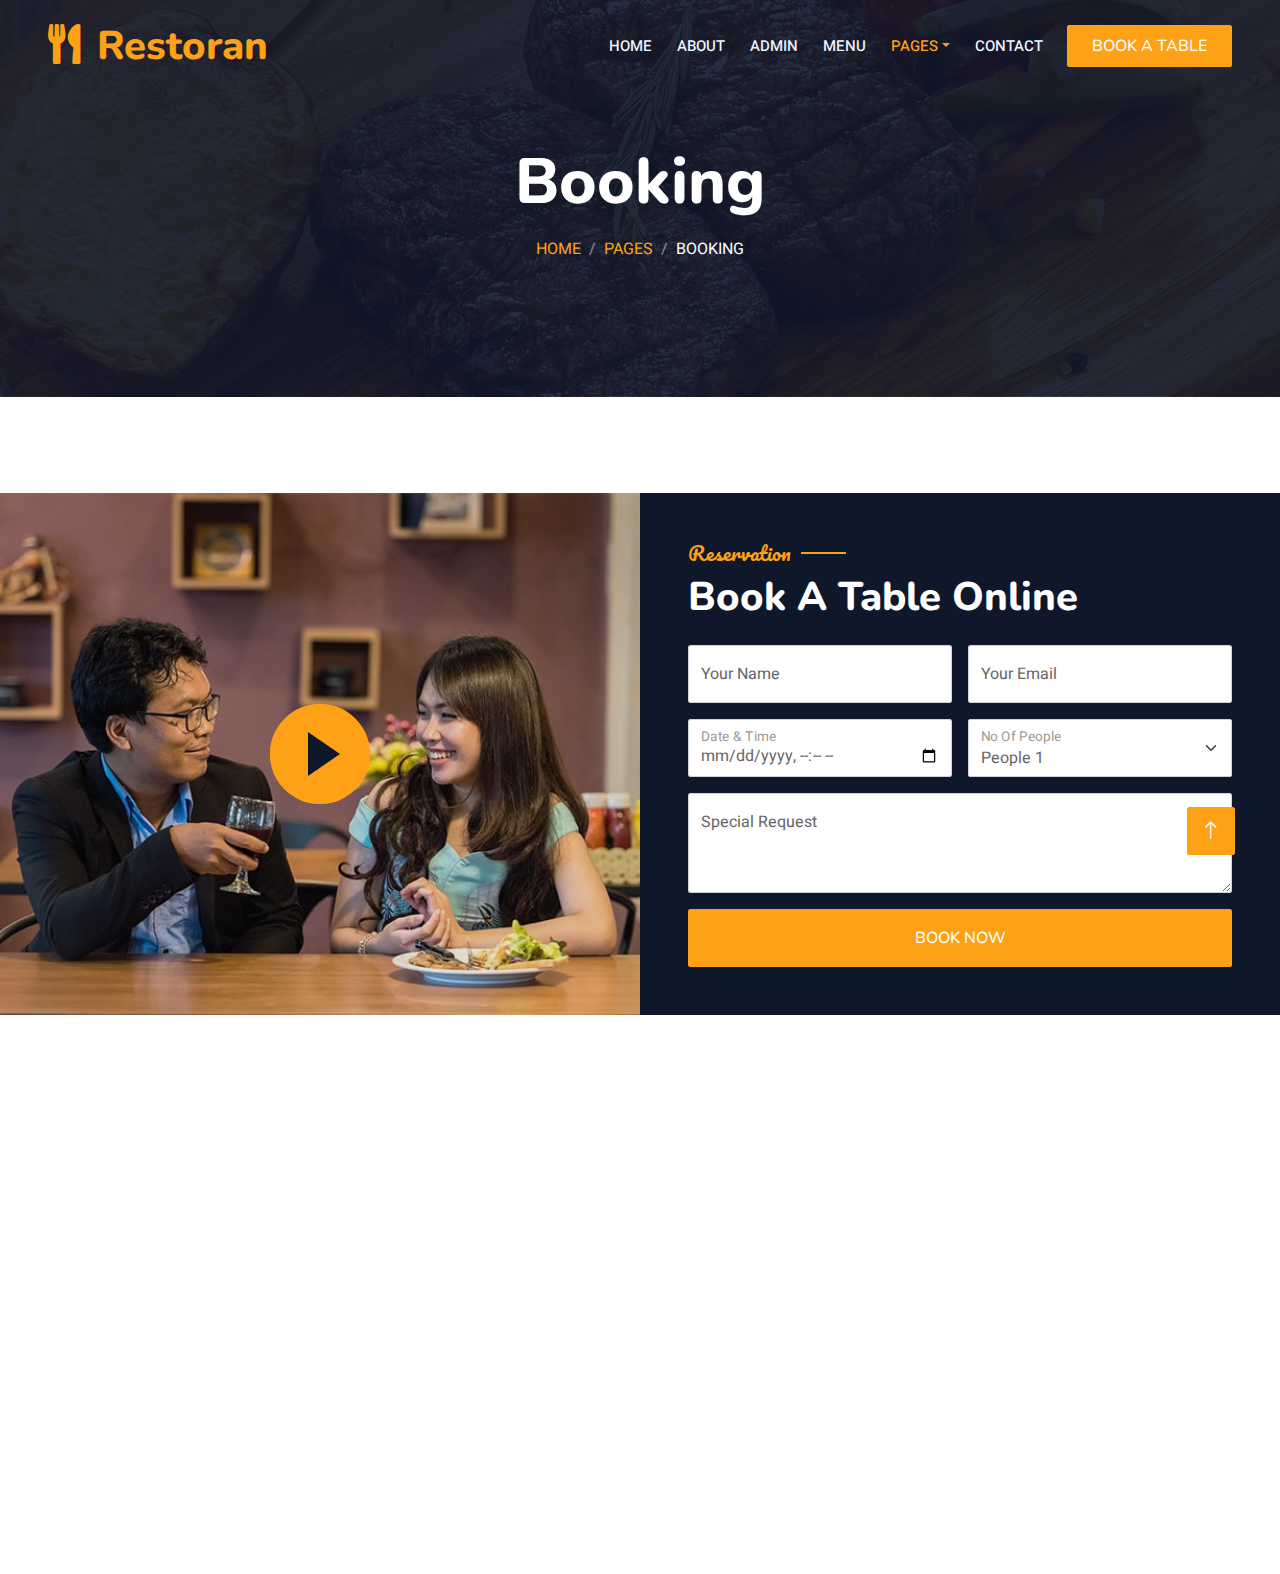
<file: booking.html>
<!DOCTYPE html>
<html lang="en">

<head>
    <meta charset="utf-8">
    <title>Restoran - Bootstrap Restaurant Template</title>
    <meta content="width=device-width, initial-scale=1.0" name="viewport">
    <meta content="" name="keywords">
    <meta content="" name="description">

    <!-- Favicon -->
    <link href="img/favicon.ico" rel="icon">

    <!-- Google Web Fonts -->
    <link rel="preconnect" href="https://fonts.googleapis.com">
    <link rel="preconnect" href="https://fonts.gstatic.com" crossorigin>
    <link href="https://fonts.googleapis.com/css2?family=Heebo:wght@400;500;600&family=Nunito:wght@600;700;800&family=Pacifico&display=swap" rel="stylesheet">

    <!-- Icon Font Stylesheet -->
    <link href="https://cdnjs.cloudflare.com/ajax/libs/font-awesome/5.10.0/css/all.min.css" rel="stylesheet">
    <link href="https://cdn.jsdelivr.net/npm/bootstrap-icons@1.4.1/font/bootstrap-icons.css" rel="stylesheet">

    <!-- Libraries Stylesheet -->
    <link href="lib/animate/animate.min.css" rel="stylesheet">
    <link href="lib/owlcarousel/assets/owl.carousel.min.css" rel="stylesheet">
    <link href="lib/tempusdominus/css/tempusdominus-bootstrap-4.min.css" rel="stylesheet" />

    <!-- Customized Bootstrap Stylesheet -->
    <link href="css/bootstrap.min.css" rel="stylesheet">

    <!-- Template Stylesheet -->
    <link href="css/style.css" rel="stylesheet">
</head>

<body>
    <div class="container-xxl bg-white p-0">
        <!-- Spinner Start -->
        <div id="spinner" class="show bg-white position-fixed translate-middle w-100 vh-100 top-50 start-50 d-flex align-items-center justify-content-center">
            <div class="spinner-border text-primary" style="width: 3rem; height: 3rem;" role="status">
                <span class="sr-only">Loading...</span>
            </div>
        </div>
        <!-- Spinner End -->


        <!-- Navbar & Hero Start -->
        <div class="container-xxl position-relative p-0">
            <nav class="navbar navbar-expand-lg navbar-dark bg-dark px-4 px-lg-5 py-3 py-lg-0">
                <a href="" class="navbar-brand p-0">
                    <h1 class="text-primary m-0"><i class="fa fa-utensils me-3"></i>Restoran</h1>
                    <!-- <img src="img/logo.png" alt="Logo"> -->
                </a>
                <button class="navbar-toggler" type="button" data-bs-toggle="collapse" data-bs-target="#navbarCollapse">
                    <span class="fa fa-bars"></span>
                </button>
                <div class="collapse navbar-collapse" id="navbarCollapse">
                    <div class="navbar-nav ms-auto py-0 pe-4">
                        <a href="index.html" class="nav-item nav-link">Home</a>
                        <a href="about.html" class="nav-item nav-link">About</a>
                        <a href="read.php" class="nav-item nav-link">Admin</a>
                        <a href="menu.html" class="nav-item nav-link">Menu</a>
                        <div class="nav-item dropdown">
                            <a href="#" class="nav-link dropdown-toggle active" data-bs-toggle="dropdown">Pages</a>
                            <div class="dropdown-menu m-0">
                                <a href="booking.html" class="dropdown-item active">Booking</a>
                                <a href="team.html" class="dropdown-item">Our Team</a>
                                <a href="testimonial.html" class="dropdown-item">Testimonial</a>
                            </div>
                        </div>
                        <a href="contact.html" class="nav-item nav-link">Contact</a>
                    </div>
                    <a href="" class="btn btn-primary py-2 px-4">Book A Table</a>
                </div>
            </nav>

            <div class="container-xxl py-5 bg-dark hero-header mb-5">
                <div class="container text-center my-5 pt-5 pb-4">
                    <h1 class="display-3 text-white mb-3 animated slideInDown">Booking</h1>
                    <nav aria-label="breadcrumb">
                        <ol class="breadcrumb justify-content-center text-uppercase">
                            <li class="breadcrumb-item"><a href="#">Home</a></li>
                            <li class="breadcrumb-item"><a href="#">Pages</a></li>
                            <li class="breadcrumb-item text-white active" aria-current="page">Booking</li>
                        </ol>
                    </nav>
                </div>
            </div>
        </div>
        <!-- Navbar & Hero End -->


        <!-- Reservation Start -->
        <div class="container-xxl py-5 px-0 wow fadeInUp" data-wow-delay="0.1s">
            <div class="row g-0">
                <div class="col-md-6">
                    <div class="video">
                        <button type="button" class="btn-play" data-bs-toggle="modal" data-src="https://www.youtube.com/embed/DWRcNpR6Kdc" data-bs-target="#videoModal">
                            <span></span>
                        </button>
                    </div>
                </div>
                <div class="col-md-6 bg-dark d-flex align-items-center">
                    <div class="p-5 wow fadeInUp" data-wow-delay="0.2s">
                        <h5 class="section-title ff-secondary text-start text-primary fw-normal">Reservation</h5>
                        <h1 class="text-white mb-4">Book A Table Online</h1>
                        <form id="bookingForm" action="create_booking.php" method="POST">
                            <div class="row g-3">
                                <div class="col-md-6">
                                    <div class="form-floating">
                                        <input type="text" name="name" class="form-control" id="name" placeholder="Your Name" required>
                                        <label for="name">Your Name</label>
                                    </div>
                                </div>
                                <div class="col-md-6">
                                    <div class="form-floating">
                                        <input type="email" name="email" class="form-control" id="email" placeholder="Your Email" required>
                                        <label for="email">Your Email</label>
                                        <span id="emailError" class="text-danger" style="display:none;">Please enter a valid email address.</span>
                                    </div>
                                </div>
                                <div class="col-md-6">
                                    <div class="form-floating">
                                        <input type="datetime-local" name="datetime" class="form-control" id="datetime" placeholder="Date & Time" required>
                                        <label for="datetime">Date & Time</label>
                                    </div>
                                </div>
                                <div class="col-md-6">
                                    <div class="form-floating">
                                        <select name="people" class="form-select" id="select1" required>
                                            <option value="1">People 1</option>
                                            <option value="2">People 2</option>
                                            <option value="3">People 3</option>
                                        </select>
                                        <label for="select1">No Of People</label>
                                    </div>
                                </div>
                                <div class="col-12">
                                    <div class="form-floating">
                                        <textarea name="special_request" class="form-control" id="message" placeholder="Special Request" style="height: 100px"></textarea>
                                        <label for="message">Special Request</label>
                                    </div>
                                </div>
                                <div class="col-12">
                                    <button class="btn btn-primary w-100 py-3" type="submit">Book Now</button>
                                </div>
                            </div>
                        </form>
                    </div>
                </div>
            </div>
        </div>

        <div class="modal fade" id="videoModal" tabindex="-1" aria-labelledby="exampleModalLabel" aria-hidden="true">
            <div class="modal-dialog">
                <div class="modal-content rounded-0">
                    <div class="modal-header">
                        <h5 class="modal-title" id="exampleModalLabel">Youtube Video</h5>
                        <button type="button" class="btn-close" data-bs-dismiss="modal" aria-label="Close"></button>
                    </div>
                    <div class="modal-body">
                        <!-- 16:9 aspect ratio -->
                        <div class="ratio ratio-16x9">
                            <iframe class="embed-responsive-item" src="" id="video" allowfullscreen allowscriptaccess="always"
                                allow="autoplay"></iframe>
                        </div>
                    </div>
                </div>
            </div>
        </div>
        <!-- Reservation Start -->
        

        <!-- Footer Start -->
        <div class="container-fluid bg-dark text-light footer pt-5 mt-5 wow fadeIn" data-wow-delay="0.1s">
            <div class="container py-5">
                <div class="row g-5">
                    <div class="col-lg-3 col-md-6">
                        <h4 class="section-title ff-secondary text-start text-primary fw-normal mb-4">Company</h4>
                        <a class="btn btn-link" href="">About Us</a>
                        <a class="btn btn-link" href="">Contact Us</a>
                        <a class="btn btn-link" href="">Reservation</a>
                        <a class="btn btn-link" href="">Privacy Policy</a>
                        <a class="btn btn-link" href="">Terms & Condition</a>
                    </div>
                    <div class="col-lg-3 col-md-6">
                        <h4 class="section-title ff-secondary text-start text-primary fw-normal mb-4">Contact</h4>
                        <p class="mb-2"><i class="fa fa-map-marker-alt me-3"></i>123 Street, New York, USA</p>
                        <p class="mb-2"><i class="fa fa-phone-alt me-3"></i>+012 345 67890</p>
                        <p class="mb-2"><i class="fa fa-envelope me-3"></i>info@example.com</p>
                        <div class="d-flex pt-2">
                            <a class="btn btn-outline-light btn-social" href=""><i class="fab fa-twitter"></i></a>
                            <a class="btn btn-outline-light btn-social" href=""><i class="fab fa-facebook-f"></i></a>
                            <a class="btn btn-outline-light btn-social" href=""><i class="fab fa-youtube"></i></a>
                            <a class="btn btn-outline-light btn-social" href=""><i class="fab fa-linkedin-in"></i></a>
                        </div>
                    </div>
                    <div class="col-lg-3 col-md-6">
                        <h4 class="section-title ff-secondary text-start text-primary fw-normal mb-4">Opening</h4>
                        <h5 class="text-light fw-normal">Monday - Saturday</h5>
                        <p>09AM - 09PM</p>
                        <h5 class="text-light fw-normal">Sunday</h5>
                        <p>10AM - 08PM</p>
                    </div>
                    <div class="col-lg-3 col-md-6">
                        <h4 class="section-title ff-secondary text-start text-primary fw-normal mb-4">Newsletter</h4>
                        <p>Dolor amet sit justo amet elitr clita ipsum elitr est.</p>
                        <div class="position-relative mx-auto" style="max-width: 400px;">
                            <input class="form-control border-primary w-100 py-3 ps-4 pe-5" type="text" placeholder="Your email">
                            <button type="button" class="btn btn-primary py-2 position-absolute top-0 end-0 mt-2 me-2">SignUp</button>
                        </div>
                    </div>
                </div>
            </div>
            <div class="container">
                <div class="copyright">
                    <div class="row">
                        <div class="col-md-6 text-center text-md-start mb-3 mb-md-0">
                            &copy; <a class="border-bottom" href="#">Your Site Name</a>, All Right Reserved. 
							
							<!--/*** This template is free as long as you keep the footer author’s credit link/attribution link/backlink. If you'd like to use the template without the footer author’s credit link/attribution link/backlink, you can purchase the Credit Removal License from "https://htmlcodex.com/credit-removal". Thank you for your support. ***/-->
							Designed By <a class="border-bottom" href="https://htmlcodex.com">HTML Codex</a><br><br>
                            Distributed By <a class="border-bottom" href="https://themewagon.com" target="_blank">ThemeWagon</a>
                        </div>
                        <div class="col-md-6 text-center text-md-end">
                            <div class="footer-menu">
                                <a href="">Home</a>
                                <a href="">Cookies</a>
                                <a href="">Help</a>
                                <a href="">FQAs</a>
                            </div>
                        </div>
                    </div>
                </div>
            </div>
        </div>
        <!-- Footer End -->


        <!-- Back to Top -->
        <a href="#" class="btn btn-lg btn-primary btn-lg-square back-to-top"><i class="bi bi-arrow-up"></i></a>
    </div>

    <!-- JavaScript Libraries -->
    <script src="https://code.jquery.com/jquery-3.4.1.min.js"></script>
    <script src="https://cdn.jsdelivr.net/npm/bootstrap@5.0.0/dist/js/bootstrap.bundle.min.js"></script>
    <script src="lib/wow/wow.min.js"></script>
    <script src="lib/easing/easing.min.js"></script>
    <script src="lib/waypoints/waypoints.min.js"></script>
    <script src="lib/counterup/counterup.min.js"></script>
    <script src="lib/owlcarousel/owl.carousel.min.js"></script>
    <script src="lib/tempusdominus/js/moment.min.js"></script>
    <script src="lib/tempusdominus/js/moment-timezone.min.js"></script>
    <script src="lib/tempusdominus/js/tempusdominus-bootstrap-4.min.js"></script>

    <!-- Template Javascript -->
    <script src="js/main.js"></script>
    <script>
                            document.getElementById('bookingForm').addEventListener('submit', function(event) {
                                var email = document.getElementById('email').value;
                                var emailError = document.getElementById('emailError');
                                var emailPattern = /^[^\s@]+@[^\s@]+\.[^\s@]+$/; // Simple email regex
                        
                                if (!emailPattern.test(email)) {
                                    emailError.style.display = 'block';
                                    event.preventDefault(); // Prevent form submission
                                } else {
                                    emailError.style.display = 'none';
                                }
                            });
    </script>
</body>

</html>
</file>
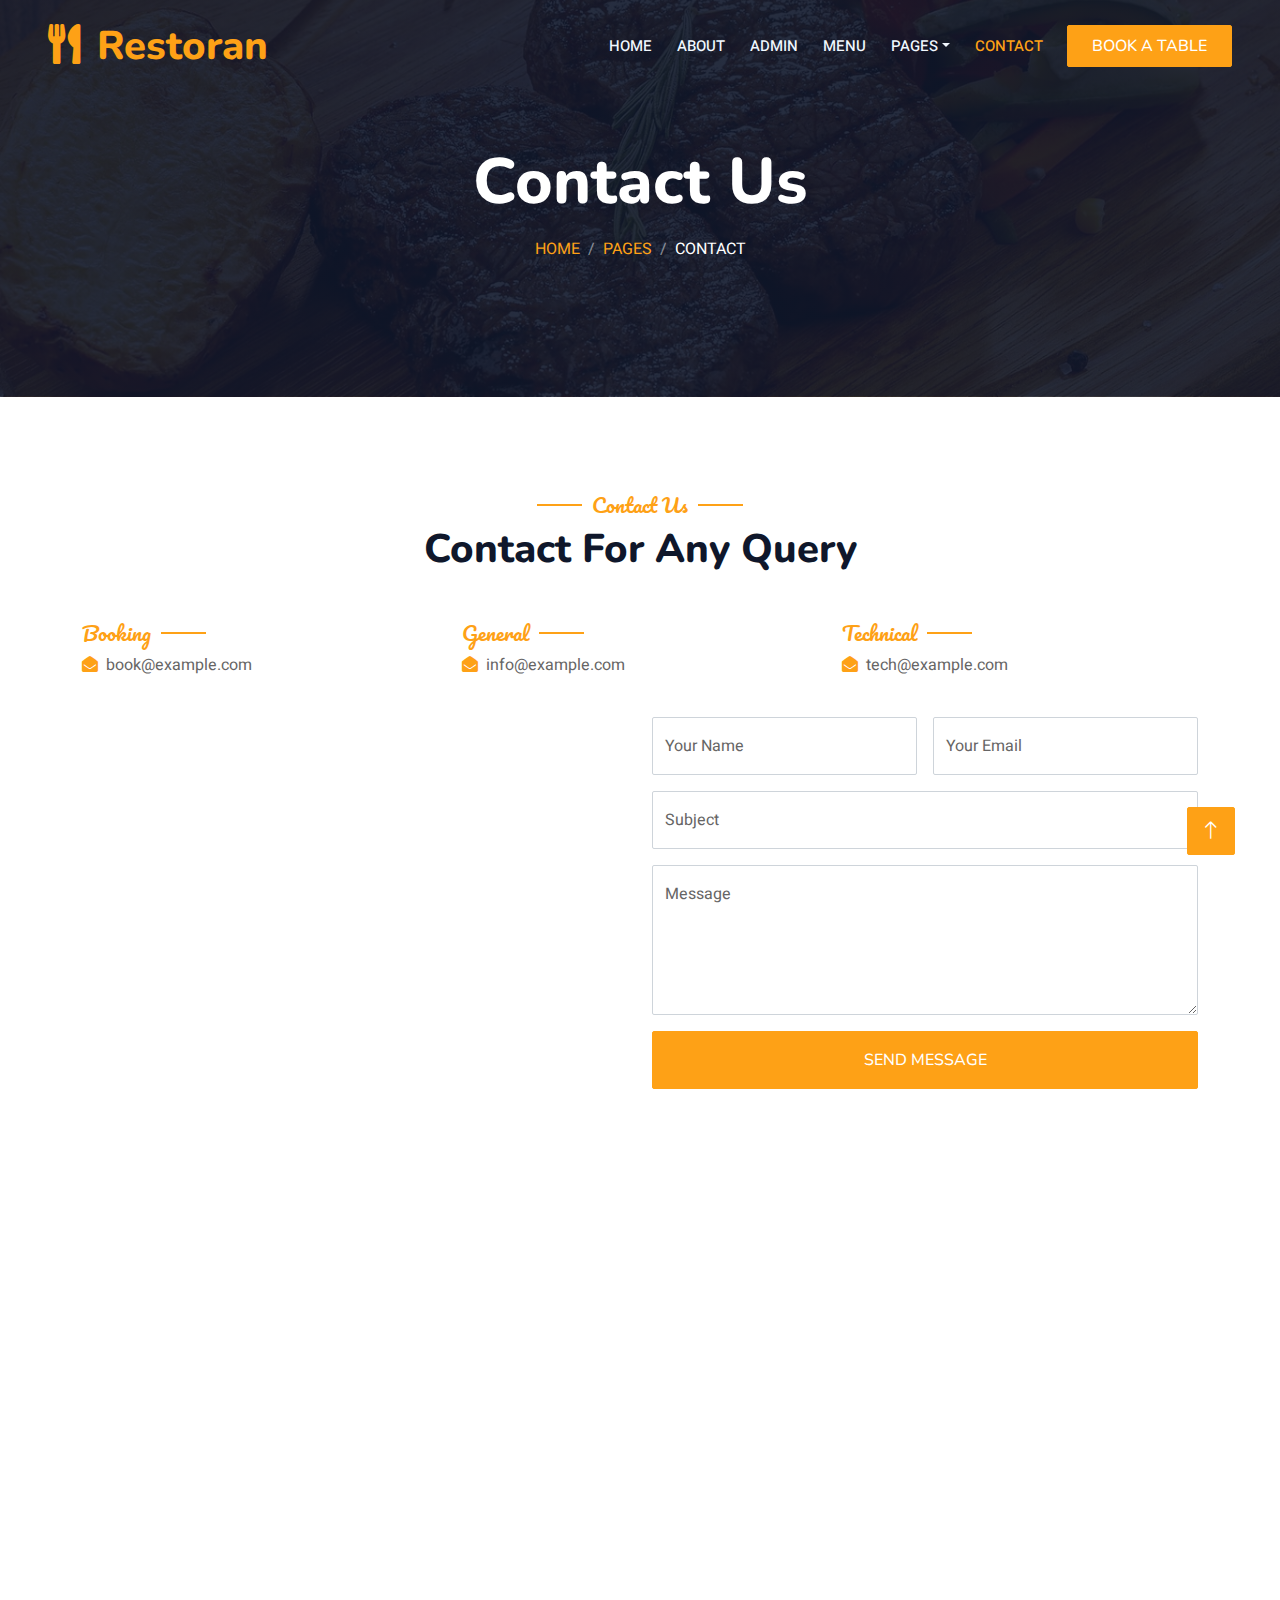
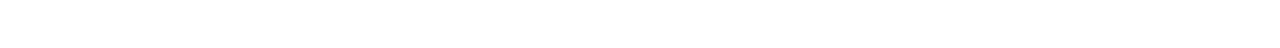
<file: contact.html>
<!DOCTYPE html>
<html lang="en">

<head>
    <meta charset="utf-8">
    <title>Restoran - Bootstrap Restaurant Template</title>
    <meta content="width=device-width, initial-scale=1.0" name="viewport">
    <meta content="" name="keywords">
    <meta content="" name="description">

    <!-- Favicon -->
    <link href="img/favicon.ico" rel="icon">

    <!-- Google Web Fonts -->
    <link rel="preconnect" href="https://fonts.googleapis.com">
    <link rel="preconnect" href="https://fonts.gstatic.com" crossorigin>
    <link href="https://fonts.googleapis.com/css2?family=Heebo:wght@400;500;600&family=Nunito:wght@600;700;800&family=Pacifico&display=swap" rel="stylesheet">

    <!-- Icon Font Stylesheet -->
    <link href="https://cdnjs.cloudflare.com/ajax/libs/font-awesome/5.10.0/css/all.min.css" rel="stylesheet">
    <link href="https://cdn.jsdelivr.net/npm/bootstrap-icons@1.4.1/font/bootstrap-icons.css" rel="stylesheet">

    <!-- Libraries Stylesheet -->
    <link href="lib/animate/animate.min.css" rel="stylesheet">
    <link href="lib/owlcarousel/assets/owl.carousel.min.css" rel="stylesheet">
    <link href="lib/tempusdominus/css/tempusdominus-bootstrap-4.min.css" rel="stylesheet" />

    <!-- Customized Bootstrap Stylesheet -->
    <link href="css/bootstrap.min.css" rel="stylesheet">

    <!-- Template Stylesheet -->
    <link href="css/style.css" rel="stylesheet">
</head>

<body>
    <div class="container-xxl bg-white p-0">
        <!-- Spinner Start -->
        <div id="spinner" class="show bg-white position-fixed translate-middle w-100 vh-100 top-50 start-50 d-flex align-items-center justify-content-center">
            <div class="spinner-border text-primary" style="width: 3rem; height: 3rem;" role="status">
                <span class="sr-only">Loading...</span>
            </div>
        </div>
        <!-- Spinner End -->


        <!-- Navbar & Hero Start -->
        <div class="container-xxl position-relative p-0">
            <nav class="navbar navbar-expand-lg navbar-dark bg-dark px-4 px-lg-5 py-3 py-lg-0">
                <a href="" class="navbar-brand p-0">
                    <h1 class="text-primary m-0"><i class="fa fa-utensils me-3"></i>Restoran</h1>
                    <!-- <img src="img/logo.png" alt="Logo"> -->
                </a>
                <button class="navbar-toggler" type="button" data-bs-toggle="collapse" data-bs-target="#navbarCollapse">
                    <span class="fa fa-bars"></span>
                </button>
                <div class="collapse navbar-collapse" id="navbarCollapse">
                    <div class="navbar-nav ms-auto py-0 pe-4">
                        <a href="index.html" class="nav-item nav-link">Home</a>
                        <a href="about.html" class="nav-item nav-link">About</a>
                        <a href="read.php" class="nav-item nav-link">Admin</a>
                        <a href="menu.html" class="nav-item nav-link">Menu</a>
                        <div class="nav-item dropdown">
                            <a href="#" class="nav-link dropdown-toggle" data-bs-toggle="dropdown">Pages</a>
                            <div class="dropdown-menu m-0">
                                <a href="booking.html" class="dropdown-item">Booking</a>
                                <a href="team.html" class="dropdown-item">Our Team</a>
                                <a href="testimonial.html" class="dropdown-item">Testimonial</a>
                            </div>
                        </div>
                        <a href="contact.html" class="nav-item nav-link active">Contact</a>
                    </div>
                    <a href="" class="btn btn-primary py-2 px-4">Book A Table</a>
                </div>
            </nav>

            <div class="container-xxl py-5 bg-dark hero-header mb-5">
                <div class="container text-center my-5 pt-5 pb-4">
                    <h1 class="display-3 text-white mb-3 animated slideInDown">Contact Us</h1>
                    <nav aria-label="breadcrumb">
                        <ol class="breadcrumb justify-content-center text-uppercase">
                            <li class="breadcrumb-item"><a href="#">Home</a></li>
                            <li class="breadcrumb-item"><a href="#">Pages</a></li>
                            <li class="breadcrumb-item text-white active" aria-current="page">Contact</li>
                        </ol>
                    </nav>
                </div>
            </div>
        </div>
        <!-- Navbar & Hero End -->


        <!-- Contact Start -->
        <div class="container-xxl py-5">
            <div class="container">
                <div class="text-center wow fadeInUp" data-wow-delay="0.1s">
                    <h5 class="section-title ff-secondary text-center text-primary fw-normal">Contact Us</h5>
                    <h1 class="mb-5">Contact For Any Query</h1>
                </div>
                <div class="row g-4">
                    <div class="col-12">
                        <div class="row gy-4">
                            <div class="col-md-4">
                                <h5 class="section-title ff-secondary fw-normal text-start text-primary">Booking</h5>
                                <p><i class="fa fa-envelope-open text-primary me-2"></i>book@example.com</p>
                            </div>
                            <div class="col-md-4">
                                <h5 class="section-title ff-secondary fw-normal text-start text-primary">General</h5>
                                <p><i class="fa fa-envelope-open text-primary me-2"></i>info@example.com</p>
                            </div>
                            <div class="col-md-4">
                                <h5 class="section-title ff-secondary fw-normal text-start text-primary">Technical</h5>
                                <p><i class="fa fa-envelope-open text-primary me-2"></i>tech@example.com</p>
                            </div>
                        </div>
                    </div>
                    <div class="col-md-6 wow fadeIn" data-wow-delay="0.1s">
                        <iframe class="position-relative rounded w-100 h-100"
                            src="https://www.google.com/maps/embed?pb=!1m18!1m12!1m3!1d3001156.4288297426!2d-78.01371936852176!3d42.72876761954724!2m3!1f0!2f0!3f0!3m2!1i1024!2i768!4f13.1!3m3!1m2!1s0x4ccc4bf0f123a5a9%3A0xddcfc6c1de189567!2sNew%20York%2C%20USA!5e0!3m2!1sen!2sbd!4v1603794290143!5m2!1sen!2sbd"
                            frameborder="0" style="min-height: 350px; border:0;" allowfullscreen="" aria-hidden="false"
                            tabindex="0"></iframe>
                    </div>
                    <div class="col-md-6">
                        <div class="wow fadeInUp" data-wow-delay="0.2s">
                            <form>
                                <div class="row g-3">
                                    <div class="col-md-6">
                                        <div class="form-floating">
                                            <input type="text" class="form-control" id="name" placeholder="Your Name">
                                            <label for="name">Your Name</label>
                                        </div>
                                    </div>
                                    <div class="col-md-6">
                                        <div class="form-floating">
                                            <input type="email" class="form-control" id="email" placeholder="Your Email">
                                            <label for="email">Your Email</label>
                                        </div>
                                    </div>
                                    <div class="col-12">
                                        <div class="form-floating">
                                            <input type="text" class="form-control" id="subject" placeholder="Subject">
                                            <label for="subject">Subject</label>
                                        </div>
                                    </div>
                                    <div class="col-12">
                                        <div class="form-floating">
                                            <textarea class="form-control" placeholder="Leave a message here" id="message" style="height: 150px"></textarea>
                                            <label for="message">Message</label>
                                        </div>
                                    </div>
                                    <div class="col-12">
                                        <button class="btn btn-primary w-100 py-3" type="submit">Send Message</button>
                                    </div>
                                </div>
                            </form>
                        </div>
                    </div>
                </div>
            </div>
        </div>
        <!-- Contact End -->


        <!-- Footer Start -->
        <div class="container-fluid bg-dark text-light footer pt-5 mt-5 wow fadeIn" data-wow-delay="0.1s">
            <div class="container py-5">
                <div class="row g-5">
                    <div class="col-lg-3 col-md-6">
                        <h4 class="section-title ff-secondary text-start text-primary fw-normal mb-4">Company</h4>
                        <a class="btn btn-link" href="">About Us</a>
                        <a class="btn btn-link" href="">Contact Us</a>
                        <a class="btn btn-link" href="">Reservation</a>
                        <a class="btn btn-link" href="">Privacy Policy</a>
                        <a class="btn btn-link" href="">Terms & Condition</a>
                    </div>
                    <div class="col-lg-3 col-md-6">
                        <h4 class="section-title ff-secondary text-start text-primary fw-normal mb-4">Contact</h4>
                        <p class="mb-2"><i class="fa fa-map-marker-alt me-3"></i>123 Street, New York, USA</p>
                        <p class="mb-2"><i class="fa fa-phone-alt me-3"></i>+012 345 67890</p>
                        <p class="mb-2"><i class="fa fa-envelope me-3"></i>info@example.com</p>
                        <div class="d-flex pt-2">
                            <a class="btn btn-outline-light btn-social" href=""><i class="fab fa-twitter"></i></a>
                            <a class="btn btn-outline-light btn-social" href=""><i class="fab fa-facebook-f"></i></a>
                            <a class="btn btn-outline-light btn-social" href=""><i class="fab fa-youtube"></i></a>
                            <a class="btn btn-outline-light btn-social" href=""><i class="fab fa-linkedin-in"></i></a>
                        </div>
                    </div>
                    <div class="col-lg-3 col-md-6">
                        <h4 class="section-title ff-secondary text-start text-primary fw-normal mb-4">Opening</h4>
                        <h5 class="text-light fw-normal">Monday - Saturday</h5>
                        <p>09AM - 09PM</p>
                        <h5 class="text-light fw-normal">Sunday</h5>
                        <p>10AM - 08PM</p>
                    </div>
                    <div class="col-lg-3 col-md-6">
                        <h4 class="section-title ff-secondary text-start text-primary fw-normal mb-4">Newsletter</h4>
                        <p>Dolor amet sit justo amet elitr clita ipsum elitr est.</p>
                        <div class="position-relative mx-auto" style="max-width: 400px;">
                            <input class="form-control border-primary w-100 py-3 ps-4 pe-5" type="text" placeholder="Your email">
                            <button type="button" class="btn btn-primary py-2 position-absolute top-0 end-0 mt-2 me-2">SignUp</button>
                        </div>
                    </div>
                </div>
            </div>
            <div class="container">
                <div class="copyright">
                    <div class="row">
                        <div class="col-md-6 text-center text-md-start mb-3 mb-md-0">
                            &copy; <a class="border-bottom" href="#">Your Site Name</a>, All Right Reserved. 
							
							<!--/*** This template is free as long as you keep the footer author’s credit link/attribution link/backlink. If you'd like to use the template without the footer author’s credit link/attribution link/backlink, you can purchase the Credit Removal License from "https://htmlcodex.com/credit-removal". Thank you for your support. ***/-->
							Designed By <a class="border-bottom" href="https://htmlcodex.com">HTML Codex</a><br><br>
                            Distributed By <a class="border-bottom" href="https://themewagon.com" target="_blank">ThemeWagon</a>
                        </div>
                        <div class="col-md-6 text-center text-md-end">
                            <div class="footer-menu">
                                <a href="">Home</a>
                                <a href="">Cookies</a>
                                <a href="">Help</a>
                                <a href="">FQAs</a>
                            </div>
                        </div>
                    </div>
                </div>
            </div>
        </div>
        <!-- Footer End -->


        <!-- Back to Top -->
        <a href="#" class="btn btn-lg btn-primary btn-lg-square back-to-top"><i class="bi bi-arrow-up"></i></a>
    </div>

    <!-- JavaScript Libraries -->
    <script src="https://code.jquery.com/jquery-3.4.1.min.js"></script>
    <script src="https://cdn.jsdelivr.net/npm/bootstrap@5.0.0/dist/js/bootstrap.bundle.min.js"></script>
    <script src="lib/wow/wow.min.js"></script>
    <script src="lib/easing/easing.min.js"></script>
    <script src="lib/waypoints/waypoints.min.js"></script>
    <script src="lib/counterup/counterup.min.js"></script>
    <script src="lib/owlcarousel/owl.carousel.min.js"></script>
    <script src="lib/tempusdominus/js/moment.min.js"></script>
    <script src="lib/tempusdominus/js/moment-timezone.min.js"></script>
    <script src="lib/tempusdominus/js/tempusdominus-bootstrap-4.min.js"></script>

    <!-- Template Javascript -->
    <script src="js/main.js"></script>
</body>

</html>
</file>
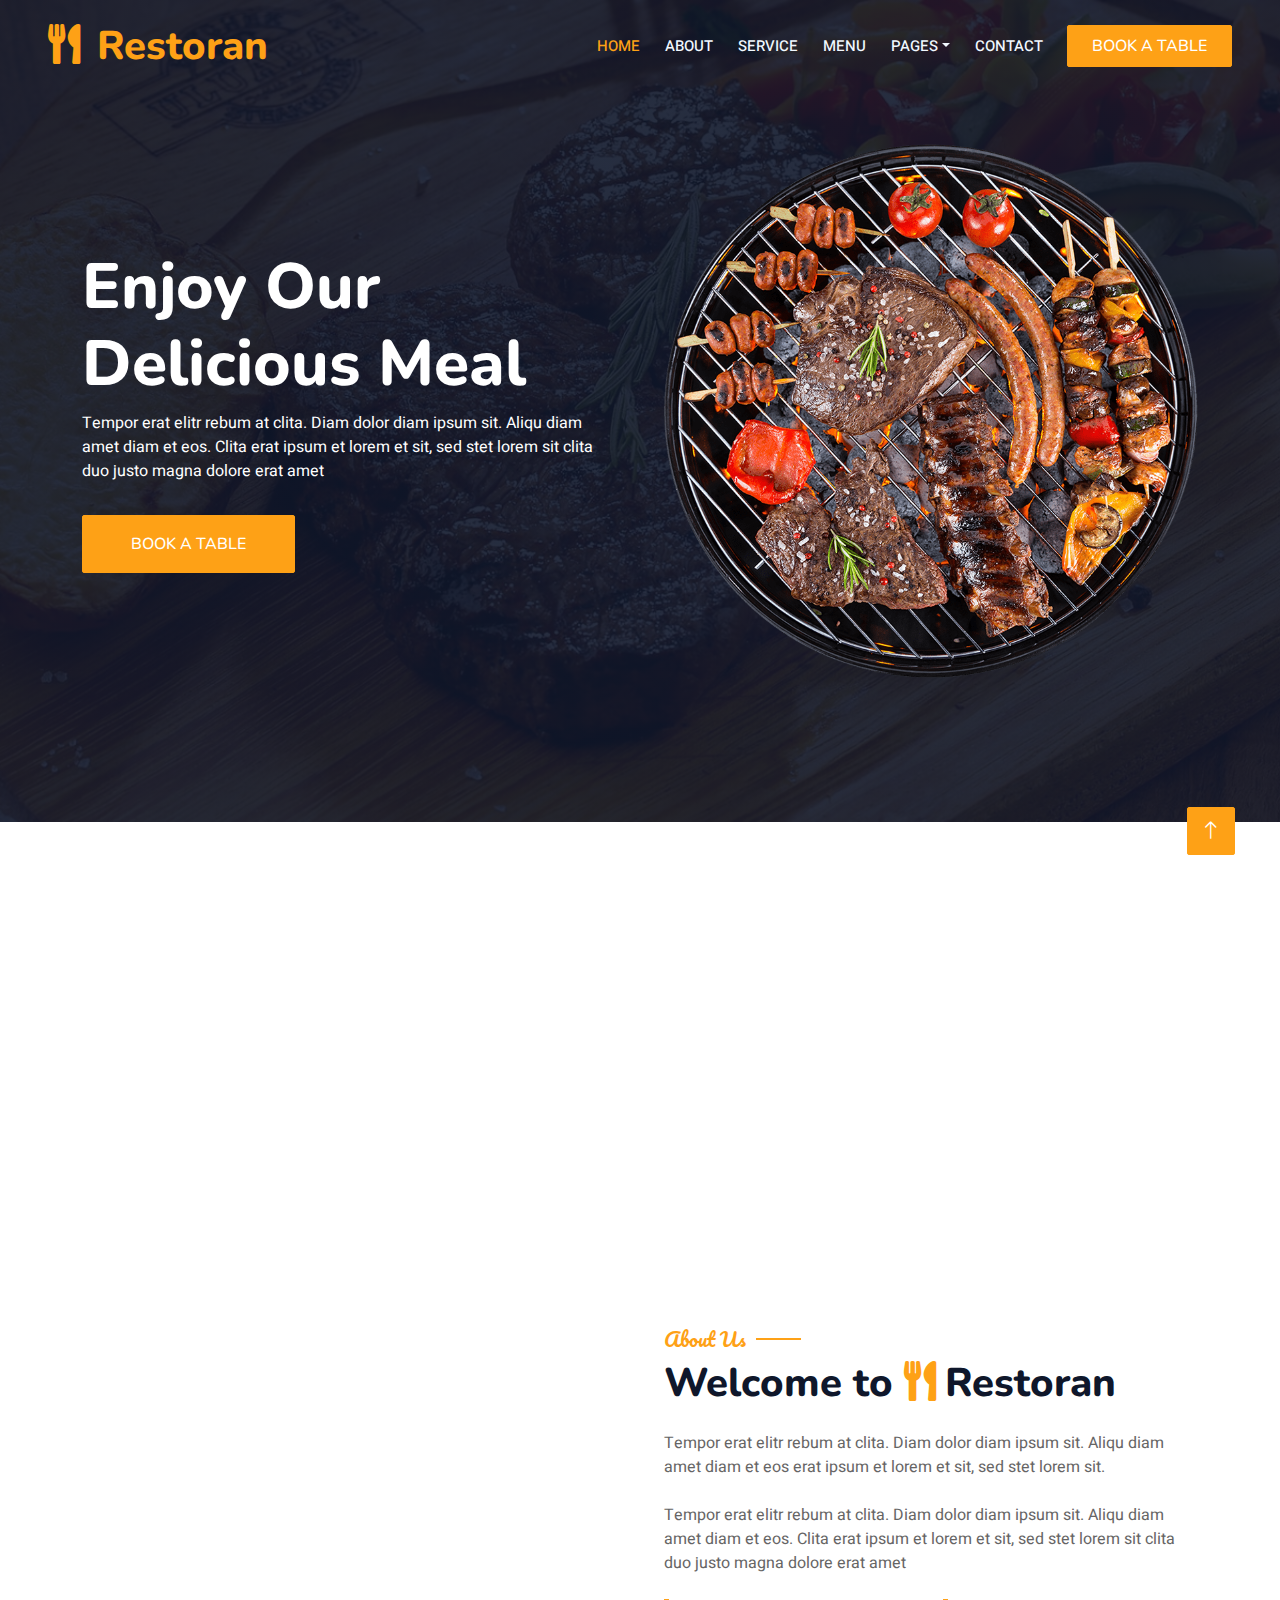
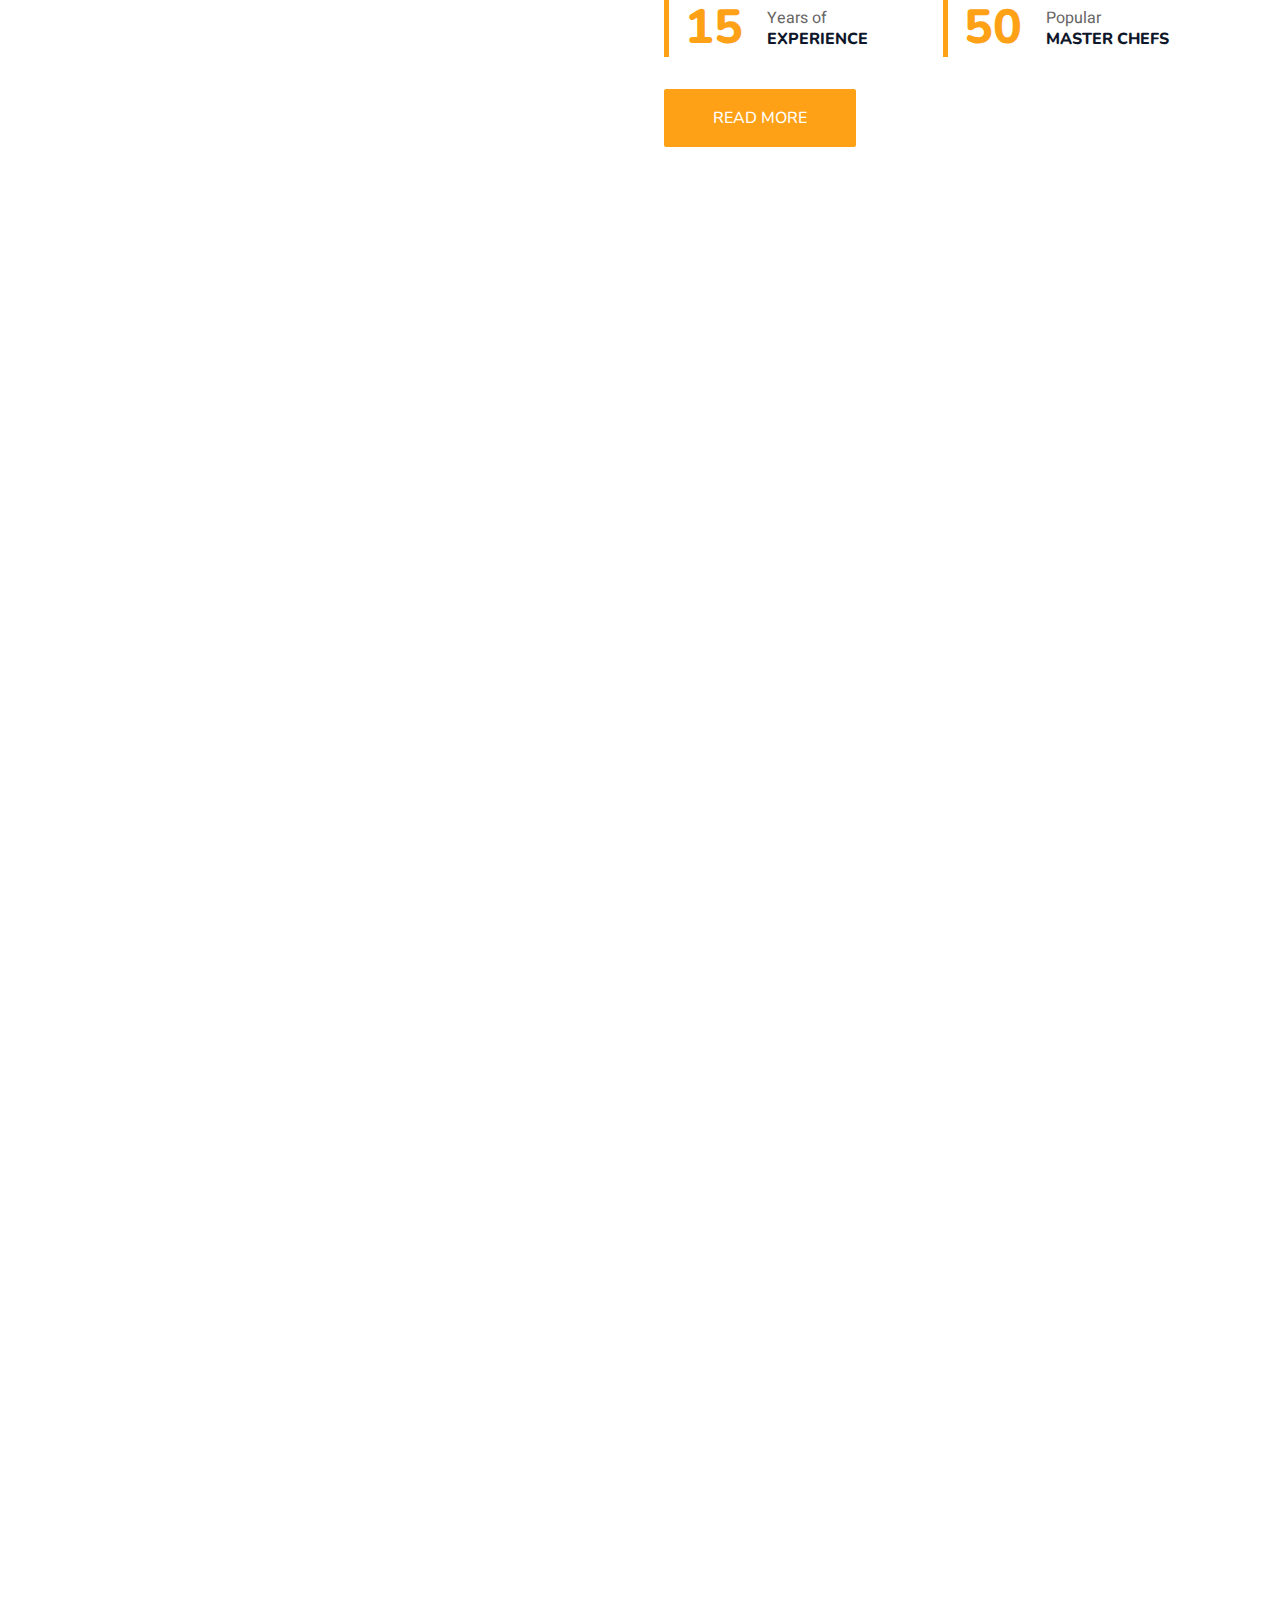
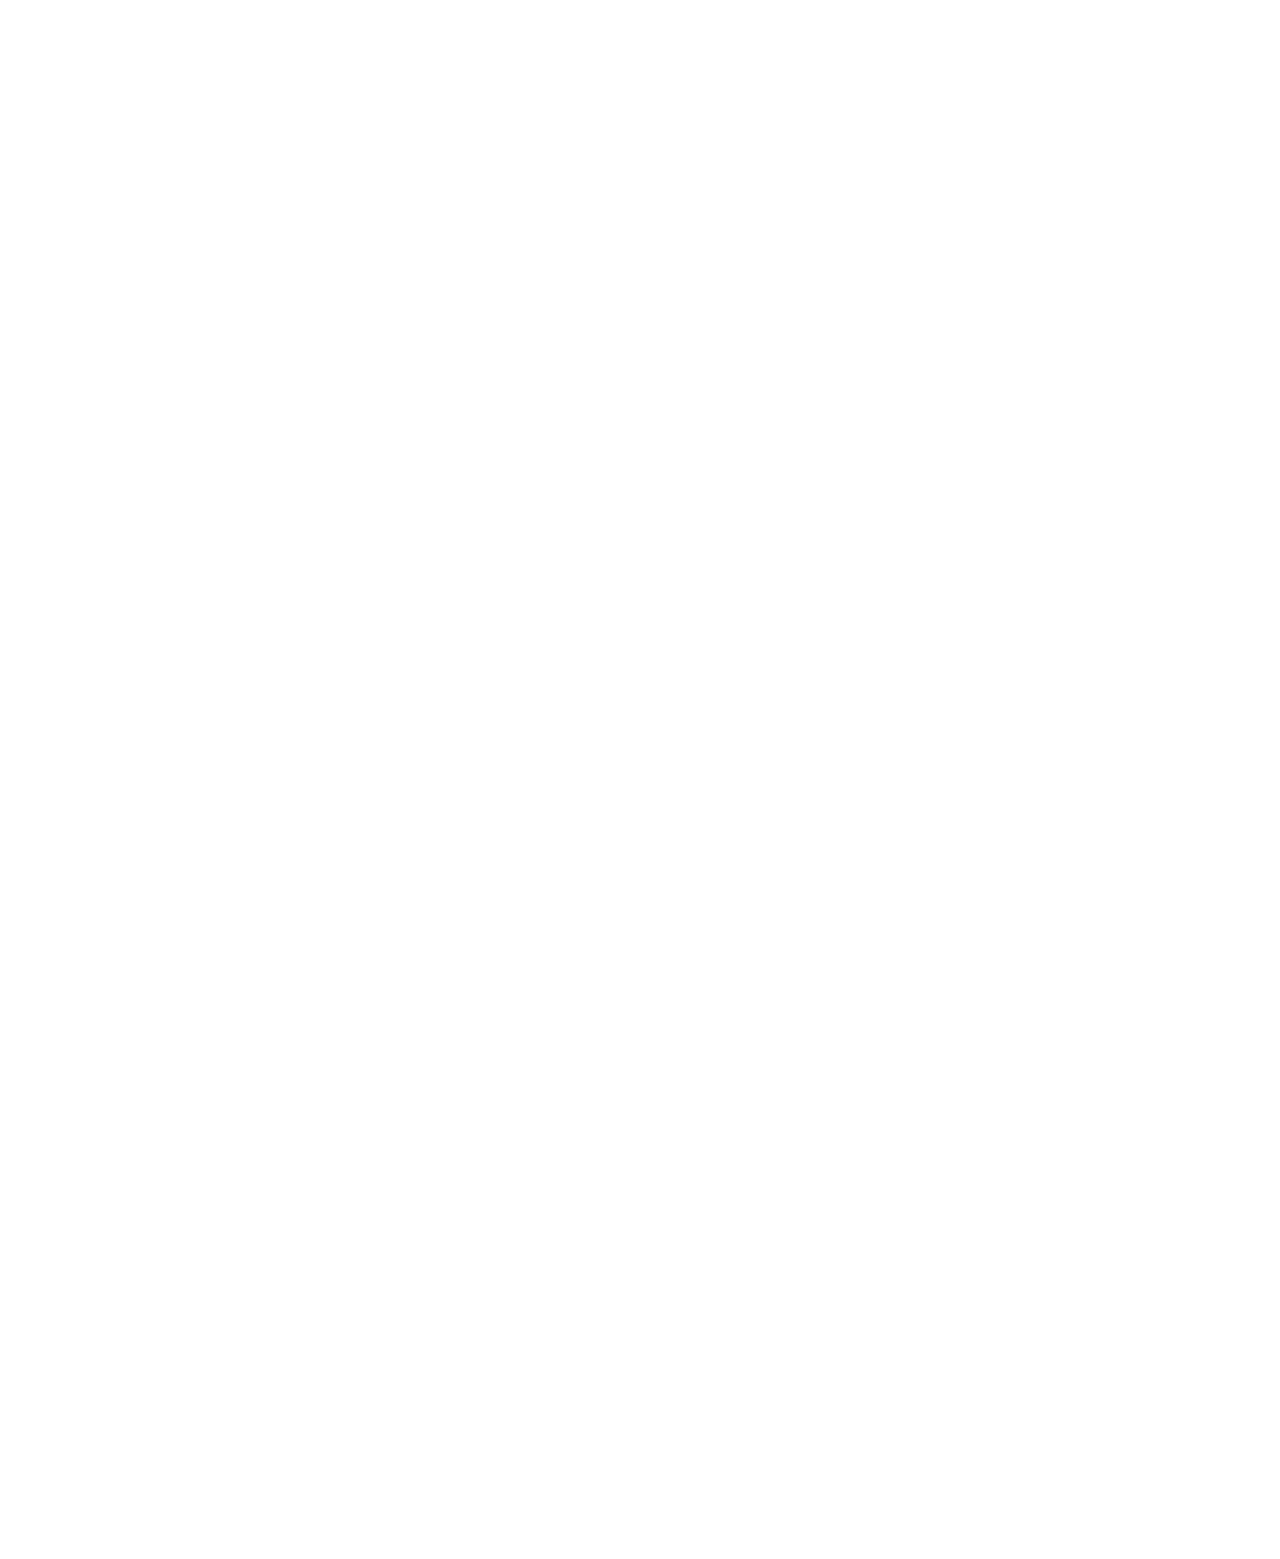
<file: indexx.html>
<!DOCTYPE html>
<html lang="en">

<head>
    <meta charset="utf-8">
    <title>Restoran - Bootstrap Restaurant Template</title>
    <meta content="width=device-width, initial-scale=1.0" name="viewport">
    <meta content="" name="keywords">
    <meta content="" name="description">

    <!-- Favicon -->
    <link href="img/favicon.ico" rel="icon">

    <!-- Google Web Fonts -->
    <link rel="preconnect" href="https://fonts.googleapis.com">
    <link rel="preconnect" href="https://fonts.gstatic.com" crossorigin>
    <link href="https://fonts.googleapis.com/css2?family=Heebo:wght@400;500;600&family=Nunito:wght@600;700;800&family=Pacifico&display=swap" rel="stylesheet">

    <!-- Icon Font Stylesheet -->
    <link href="https://cdnjs.cloudflare.com/ajax/libs/font-awesome/5.10.0/css/all.min.css" rel="stylesheet">
    <link href="https://cdn.jsdelivr.net/npm/bootstrap-icons@1.4.1/font/bootstrap-icons.css" rel="stylesheet">

    <!-- Libraries Stylesheet -->
    <link href="lib/animate/animate.min.css" rel="stylesheet">
    <link href="lib/owlcarousel/assets/owl.carousel.min.css" rel="stylesheet">
    <link href="lib/tempusdominus/css/tempusdominus-bootstrap-4.min.css" rel="stylesheet" />

    <!-- Customized Bootstrap Stylesheet -->
    <link href="css/bootstrap.min.css" rel="stylesheet">

    <!-- Template Stylesheet -->
    <link href="css/style.css" rel="stylesheet">
</head>

<body>
    <div class="container-xxl bg-white p-0">
        <!-- Spinner Start -->
        <div id="spinner" class="show bg-white position-fixed translate-middle w-100 vh-100 top-50 start-50 d-flex align-items-center justify-content-center">
            <div class="spinner-border text-primary" style="width: 3rem; height: 3rem;" role="status">
                <span class="sr-only">Loading...</span>
            </div>
        </div>
        <!-- Spinner End -->


        <!-- Navbar & Hero Start -->
        <div class="container-xxl position-relative p-0">
            <nav class="navbar navbar-expand-lg navbar-dark bg-dark px-4 px-lg-5 py-3 py-lg-0">
                <a href="" class="navbar-brand p-0">
                    <h1 class="text-primary m-0"><i class="fa fa-utensils me-3"></i>Restoran</h1>
                    <!-- <img src="img/logo.png" alt="Logo"> -->
                </a>
                <button class="navbar-toggler" type="button" data-bs-toggle="collapse" data-bs-target="#navbarCollapse">
                    <span class="fa fa-bars"></span>
                </button>
                <div class="collapse navbar-collapse" id="navbarCollapse">
                    <div class="navbar-nav ms-auto py-0 pe-4">
                        <a href="index.html" class="nav-item nav-link active">Home</a>
                        <a href="about.html" class="nav-item nav-link">About</a>
                        <a href="service.html" class="nav-item nav-link">Service</a>
                        <a href="menu.html" class="nav-item nav-link">Menu</a>
                        <div class="nav-item dropdown">
                            <a href="#" class="nav-link dropdown-toggle" data-bs-toggle="dropdown">Pages</a>
                            <div class="dropdown-menu m-0">
                                <a href="booking.html" class="dropdown-item">Booking</a>
                                <a href="team.html" class="dropdown-item">Our Team</a>
                                <a href="testimonial.html" class="dropdown-item">Testimonial</a>
                            </div>
                        </div>
                        <a href="contact.html" class="nav-item nav-link">Contact</a>
                    </div>
                    <a href="" class="btn btn-primary py-2 px-4">Book A Table</a>
                </div>
            </nav>

            <div class="container-xxl py-5 bg-dark hero-header mb-5">
                <div class="container my-5 py-5">
                    <div class="row align-items-center g-5">
                        <div class="col-lg-6 text-center text-lg-start">
                            <h1 class="display-3 text-white animated slideInLeft">Enjoy Our<br>Delicious Meal</h1>
                            <p class="text-white animated slideInLeft mb-4 pb-2">Tempor erat elitr rebum at clita. Diam dolor diam ipsum sit. Aliqu diam amet diam et eos. Clita erat ipsum et lorem et sit, sed stet lorem sit clita duo justo magna dolore erat amet</p>
                            <a href="" class="btn btn-primary py-sm-3 px-sm-5 me-3 animated slideInLeft">Book A Table</a>
                        </div>
                        <div class="col-lg-6 text-center text-lg-end overflow-hidden">
                            <img class="img-fluid" src="img/hero.png" alt="">
                        </div>
                    </div>
                </div>
            </div>
        </div>
        <!-- Navbar & Hero End -->


        <!-- Service Start -->
        <div class="container-xxl py-5">
            <div class="container">
                <div class="row g-4">
                    <div class="col-lg-3 col-sm-6 wow fadeInUp" data-wow-delay="0.1s">
                        <div class="service-item rounded pt-3">
                            <div class="p-4">
                                <i class="fa fa-3x fa-user-tie text-primary mb-4"></i>
                                <h5>Master Chefs</h5>
                                <p>Diam elitr kasd sed at elitr sed ipsum justo dolor sed clita amet diam</p>
                            </div>
                        </div>
                    </div>
                    <div class="col-lg-3 col-sm-6 wow fadeInUp" data-wow-delay="0.3s">
                        <div class="service-item rounded pt-3">
                            <div class="p-4">
                                <i class="fa fa-3x fa-utensils text-primary mb-4"></i>
                                <h5>Quality Food</h5>
                                <p>Diam elitr kasd sed at elitr sed ipsum justo dolor sed clita amet diam</p>
                            </div>
                        </div>
                    </div>
                    <div class="col-lg-3 col-sm-6 wow fadeInUp" data-wow-delay="0.5s">
                        <div class="service-item rounded pt-3">
                            <div class="p-4">
                                <i class="fa fa-3x fa-cart-plus text-primary mb-4"></i>
                                <h5>Online Order</h5>
                                <p>Diam elitr kasd sed at elitr sed ipsum justo dolor sed clita amet diam</p>
                            </div>
                        </div>
                    </div>
                    <div class="col-lg-3 col-sm-6 wow fadeInUp" data-wow-delay="0.7s">
                        <div class="service-item rounded pt-3">
                            <div class="p-4">
                                <i class="fa fa-3x fa-headset text-primary mb-4"></i>
                                <h5>24/7 Service</h5>
                                <p>Diam elitr kasd sed at elitr sed ipsum justo dolor sed clita amet diam</p>
                            </div>
                        </div>
                    </div>
                </div>
            </div>
        </div>
        <!-- Service End -->


        <!-- About Start -->
        <div class="container-xxl py-5">
            <div class="container">
                <div class="row g-5 align-items-center">
                    <div class="col-lg-6">
                        <div class="row g-3">
                            <div class="col-6 text-start">
                                <img class="img-fluid rounded w-100 wow zoomIn" data-wow-delay="0.1s" src="img/about-1.jpg">
                            </div>
                            <div class="col-6 text-start">
                                <img class="img-fluid rounded w-75 wow zoomIn" data-wow-delay="0.3s" src="img/about-2.jpg" style="margin-top: 25%;">
                            </div>
                            <div class="col-6 text-end">
                                <img class="img-fluid rounded w-75 wow zoomIn" data-wow-delay="0.5s" src="img/about-3.jpg">
                            </div>
                            <div class="col-6 text-end">
                                <img class="img-fluid rounded w-100 wow zoomIn" data-wow-delay="0.7s" src="img/about-4.jpg">
                            </div>
                        </div>
                    </div>
                    <div class="col-lg-6">
                        <h5 class="section-title ff-secondary text-start text-primary fw-normal">About Us</h5>
                        <h1 class="mb-4">Welcome to <i class="fa fa-utensils text-primary me-2"></i>Restoran</h1>
                        <p class="mb-4">Tempor erat elitr rebum at clita. Diam dolor diam ipsum sit. Aliqu diam amet diam et eos erat ipsum et lorem et sit, sed stet lorem sit.</p>
                        <p class="mb-4">Tempor erat elitr rebum at clita. Diam dolor diam ipsum sit. Aliqu diam amet diam et eos. Clita erat ipsum et lorem et sit, sed stet lorem sit clita duo justo magna dolore erat amet</p>
                        <div class="row g-4 mb-4">
                            <div class="col-sm-6">
                                <div class="d-flex align-items-center border-start border-5 border-primary px-3">
                                    <h1 class="flex-shrink-0 display-5 text-primary mb-0" data-toggle="counter-up">15</h1>
                                    <div class="ps-4">
                                        <p class="mb-0">Years of</p>
                                        <h6 class="text-uppercase mb-0">Experience</h6>
                                    </div>
                                </div>
                            </div>
                            <div class="col-sm-6">
                                <div class="d-flex align-items-center border-start border-5 border-primary px-3">
                                    <h1 class="flex-shrink-0 display-5 text-primary mb-0" data-toggle="counter-up">50</h1>
                                    <div class="ps-4">
                                        <p class="mb-0">Popular</p>
                                        <h6 class="text-uppercase mb-0">Master Chefs</h6>
                                    </div>
                                </div>
                            </div>
                        </div>
                        <a class="btn btn-primary py-3 px-5 mt-2" href="">Read More</a>
                    </div>
                </div>
            </div>
        </div>
        <!-- About End -->


        <!-- Menu Start -->
        <div class="container-xxl py-5">
            <div class="container">
                <div class="text-center wow fadeInUp" data-wow-delay="0.1s">
                    <h5 class="section-title ff-secondary text-center text-primary fw-normal">Food Menu</h5>
                    <h1 class="mb-5">Most Popular Items</h1>
                </div>
                <div class="tab-class text-center wow fadeInUp" data-wow-delay="0.1s">
                    <ul class="nav nav-pills d-inline-flex justify-content-center border-bottom mb-5">
                        <li class="nav-item">
                            <a class="d-flex align-items-center text-start mx-3 ms-0 pb-3 active" data-bs-toggle="pill" href="#tab-1">
                                <i class="fa fa-coffee fa-2x text-primary"></i>
                                <div class="ps-3">
                                    <small class="text-body">Popular</small>
                                    <h6 class="mt-n1 mb-0">Breakfast</h6>
                                </div>
                            </a>
                        </li>
                        <li class="nav-item">
                            <a class="d-flex align-items-center text-start mx-3 pb-3" data-bs-toggle="pill" href="#tab-2">
                                <i class="fa fa-hamburger fa-2x text-primary"></i>
                                <div class="ps-3">
                                    <small class="text-body">Special</small>
                                    <h6 class="mt-n1 mb-0">Launch</h6>
                                </div>
                            </a>
                        </li>
                        <li class="nav-item">
                            <a class="d-flex align-items-center text-start mx-3 me-0 pb-3" data-bs-toggle="pill" href="#tab-3">
                                <i class="fa fa-utensils fa-2x text-primary"></i>
                                <div class="ps-3">
                                    <small class="text-body">Lovely</small>
                                    <h6 class="mt-n1 mb-0">Dinner</h6>
                                </div>
                            </a>
                        </li>
                    </ul>
                    <div class="tab-content">
                        <div id="tab-1" class="tab-pane fade show p-0 active">
                            <div class="row g-4">
                                <div class="col-lg-6">
                                    <div class="d-flex align-items-center">
                                        <img class="flex-shrink-0 img-fluid rounded" src="img/menu-1.jpg" alt="" style="width: 80px;">
                                        <div class="w-100 d-flex flex-column text-start ps-4">
                                            <h5 class="d-flex justify-content-between border-bottom pb-2">
                                                <span>Chicken Burger</span>
                                                <span class="text-primary">$115</span>
                                            </h5>
                                            <small class="fst-italic">Ipsum ipsum clita erat amet dolor justo diam</small>
                                        </div>
                                    </div>
                                </div>
                                <div class="col-lg-6">
                                    <div class="d-flex align-items-center">
                                        <img class="flex-shrink-0 img-fluid rounded" src="img/menu-2.jpg" alt="" style="width: 80px;">
                                        <div class="w-100 d-flex flex-column text-start ps-4">
                                            <h5 class="d-flex justify-content-between border-bottom pb-2">
                                                <span>Chicken Burger</span>
                                                <span class="text-primary">$115</span>
                                            </h5>
                                            <small class="fst-italic">Ipsum ipsum clita erat amet dolor justo diam</small>
                                        </div>
                                    </div>
                                </div>
                                <div class="col-lg-6">
                                    <div class="d-flex align-items-center">
                                        <img class="flex-shrink-0 img-fluid rounded" src="img/menu-3.jpg" alt="" style="width: 80px;">
                                        <div class="w-100 d-flex flex-column text-start ps-4">
                                            <h5 class="d-flex justify-content-between border-bottom pb-2">
                                                <span>Chicken Burger</span>
                                                <span class="text-primary">$115</span>
                                            </h5>
                                            <small class="fst-italic">Ipsum ipsum clita erat amet dolor justo diam</small>
                                        </div>
                                    </div>
                                </div>
                                <div class="col-lg-6">
                                    <div class="d-flex align-items-center">
                                        <img class="flex-shrink-0 img-fluid rounded" src="img/menu-4.jpg" alt="" style="width: 80px;">
                                        <div class="w-100 d-flex flex-column text-start ps-4">
                                            <h5 class="d-flex justify-content-between border-bottom pb-2">
                                                <span>Chicken Burger</span>
                                                <span class="text-primary">$115</span>
                                            </h5>
                                            <small class="fst-italic">Ipsum ipsum clita erat amet dolor justo diam</small>
                                        </div>
                                    </div>
                                </div>
                                <div class="col-lg-6">
                                    <div class="d-flex align-items-center">
                                        <img class="flex-shrink-0 img-fluid rounded" src="img/menu-5.jpg" alt="" style="width: 80px;">
                                        <div class="w-100 d-flex flex-column text-start ps-4">
                                            <h5 class="d-flex justify-content-between border-bottom pb-2">
                                                <span>Chicken Burger</span>
                                                <span class="text-primary">$115</span>
                                            </h5>
                                            <small class="fst-italic">Ipsum ipsum clita erat amet dolor justo diam</small>
                                        </div>
                                    </div>
                                </div>
                                <div class="col-lg-6">
                                    <div class="d-flex align-items-center">
                                        <img class="flex-shrink-0 img-fluid rounded" src="img/menu-6.jpg" alt="" style="width: 80px;">
                                        <div class="w-100 d-flex flex-column text-start ps-4">
                                            <h5 class="d-flex justify-content-between border-bottom pb-2">
                                                <span>Chicken Burger</span>
                                                <span class="text-primary">$115</span>
                                            </h5>
                                            <small class="fst-italic">Ipsum ipsum clita erat amet dolor justo diam</small>
                                        </div>
                                    </div>
                                </div>
                                <div class="col-lg-6">
                                    <div class="d-flex align-items-center">
                                        <img class="flex-shrink-0 img-fluid rounded" src="img/menu-7.jpg" alt="" style="width: 80px;">
                                        <div class="w-100 d-flex flex-column text-start ps-4">
                                            <h5 class="d-flex justify-content-between border-bottom pb-2">
                                                <span>Chicken Burger</span>
                                                <span class="text-primary">$115</span>
                                            </h5>
                                            <small class="fst-italic">Ipsum ipsum clita erat amet dolor justo diam</small>
                                        </div>
                                    </div>
                                </div>
                                <div class="col-lg-6">
                                    <div class="d-flex align-items-center">
                                        <img class="flex-shrink-0 img-fluid rounded" src="img/menu-8.jpg" alt="" style="width: 80px;">
                                        <div class="w-100 d-flex flex-column text-start ps-4">
                                            <h5 class="d-flex justify-content-between border-bottom pb-2">
                                                <span>Chicken Burger</span>
                                                <span class="text-primary">$115</span>
                                            </h5>
                                            <small class="fst-italic">Ipsum ipsum clita erat amet dolor justo diam</small>
                                        </div>
                                    </div>
                                </div>
                            </div>
                        </div>
                        <div id="tab-2" class="tab-pane fade show p-0">
                            <div class="row g-4">
                                <div class="col-lg-6">
                                    <div class="d-flex align-items-center">
                                        <img class="flex-shrink-0 img-fluid rounded" src="img/menu-1.jpg" alt="" style="width: 80px;">
                                        <div class="w-100 d-flex flex-column text-start ps-4">
                                            <h5 class="d-flex justify-content-between border-bottom pb-2">
                                                <span>Chicken Burger</span>
                                                <span class="text-primary">$115</span>
                                            </h5>
                                            <small class="fst-italic">Ipsum ipsum clita erat amet dolor justo diam</small>
                                        </div>
                                    </div>
                                </div>
                                <div class="col-lg-6">
                                    <div class="d-flex align-items-center">
                                        <img class="flex-shrink-0 img-fluid rounded" src="img/menu-2.jpg" alt="" style="width: 80px;">
                                        <div class="w-100 d-flex flex-column text-start ps-4">
                                            <h5 class="d-flex justify-content-between border-bottom pb-2">
                                                <span>Chicken Burger</span>
                                                <span class="text-primary">$115</span>
                                            </h5>
                                            <small class="fst-italic">Ipsum ipsum clita erat amet dolor justo diam</small>
                                        </div>
                                    </div>
                                </div>
                                <div class="col-lg-6">
                                    <div class="d-flex align-items-center">
                                        <img class="flex-shrink-0 img-fluid rounded" src="img/menu-3.jpg" alt="" style="width: 80px;">
                                        <div class="w-100 d-flex flex-column text-start ps-4">
                                            <h5 class="d-flex justify-content-between border-bottom pb-2">
                                                <span>Chicken Burger</span>
                                                <span class="text-primary">$115</span>
                                            </h5>
                                            <small class="fst-italic">Ipsum ipsum clita erat amet dolor justo diam</small>
                                        </div>
                                    </div>
                                </div>
                                <div class="col-lg-6">
                                    <div class="d-flex align-items-center">
                                        <img class="flex-shrink-0 img-fluid rounded" src="img/menu-4.jpg" alt="" style="width: 80px;">
                                        <div class="w-100 d-flex flex-column text-start ps-4">
                                            <h5 class="d-flex justify-content-between border-bottom pb-2">
                                                <span>Chicken Burger</span>
                                                <span class="text-primary">$115</span>
                                            </h5>
                                            <small class="fst-italic">Ipsum ipsum clita erat amet dolor justo diam</small>
                                        </div>
                                    </div>
                                </div>
                                <div class="col-lg-6">
                                    <div class="d-flex align-items-center">
                                        <img class="flex-shrink-0 img-fluid rounded" src="img/menu-5.jpg" alt="" style="width: 80px;">
                                        <div class="w-100 d-flex flex-column text-start ps-4">
                                            <h5 class="d-flex justify-content-between border-bottom pb-2">
                                                <span>Chicken Burger</span>
                                                <span class="text-primary">$115</span>
                                            </h5>
                                            <small class="fst-italic">Ipsum ipsum clita erat amet dolor justo diam</small>
                                        </div>
                                    </div>
                                </div>
                                <div class="col-lg-6">
                                    <div class="d-flex align-items-center">
                                        <img class="flex-shrink-0 img-fluid rounded" src="img/menu-6.jpg" alt="" style="width: 80px;">
                                        <div class="w-100 d-flex flex-column text-start ps-4">
                                            <h5 class="d-flex justify-content-between border-bottom pb-2">
                                                <span>Chicken Burger</span>
                                                <span class="text-primary">$115</span>
                                            </h5>
                                            <small class="fst-italic">Ipsum ipsum clita erat amet dolor justo diam</small>
                                        </div>
                                    </div>
                                </div>
                                <div class="col-lg-6">
                                    <div class="d-flex align-items-center">
                                        <img class="flex-shrink-0 img-fluid rounded" src="img/menu-7.jpg" alt="" style="width: 80px;">
                                        <div class="w-100 d-flex flex-column text-start ps-4">
                                            <h5 class="d-flex justify-content-between border-bottom pb-2">
                                                <span>Chicken Burger</span>
                                                <span class="text-primary">$115</span>
                                            </h5>
                                            <small class="fst-italic">Ipsum ipsum clita erat amet dolor justo diam</small>
                                        </div>
                                    </div>
                                </div>
                                <div class="col-lg-6">
                                    <div class="d-flex align-items-center">
                                        <img class="flex-shrink-0 img-fluid rounded" src="img/menu-8.jpg" alt="" style="width: 80px;">
                                        <div class="w-100 d-flex flex-column text-start ps-4">
                                            <h5 class="d-flex justify-content-between border-bottom pb-2">
                                                <span>Chicken Burger</span>
                                                <span class="text-primary">$115</span>
                                            </h5>
                                            <small class="fst-italic">Ipsum ipsum clita erat amet dolor justo diam</small>
                                        </div>
                                    </div>
                                </div>
                            </div>
                        </div>
                        <div id="tab-3" class="tab-pane fade show p-0">
                            <div class="row g-4">
                                <div class="col-lg-6">
                                    <div class="d-flex align-items-center">
                                        <img class="flex-shrink-0 img-fluid rounded" src="img/menu-1.jpg" alt="" style="width: 80px;">
                                        <div class="w-100 d-flex flex-column text-start ps-4">
                                            <h5 class="d-flex justify-content-between border-bottom pb-2">
                                                <span>Chicken Burger</span>
                                                <span class="text-primary">$115</span>
                                            </h5>
                                            <small class="fst-italic">Ipsum ipsum clita erat amet dolor justo diam</small>
                                        </div>
                                    </div>
                                </div>
                                <div class="col-lg-6">
                                    <div class="d-flex align-items-center">
                                        <img class="flex-shrink-0 img-fluid rounded" src="img/menu-2.jpg" alt="" style="width: 80px;">
                                        <div class="w-100 d-flex flex-column text-start ps-4">
                                            <h5 class="d-flex justify-content-between border-bottom pb-2">
                                                <span>Chicken Burger</span>
                                                <span class="text-primary">$115</span>
                                            </h5>
                                            <small class="fst-italic">Ipsum ipsum clita erat amet dolor justo diam</small>
                                        </div>
                                    </div>
                                </div>
                                <div class="col-lg-6">
                                    <div class="d-flex align-items-center">
                                        <img class="flex-shrink-0 img-fluid rounded" src="img/menu-3.jpg" alt="" style="width: 80px;">
                                        <div class="w-100 d-flex flex-column text-start ps-4">
                                            <h5 class="d-flex justify-content-between border-bottom pb-2">
                                                <span>Chicken Burger</span>
                                                <span class="text-primary">$115</span>
                                            </h5>
                                            <small class="fst-italic">Ipsum ipsum clita erat amet dolor justo diam</small>
                                        </div>
                                    </div>
                                </div>
                                <div class="col-lg-6">
                                    <div class="d-flex align-items-center">
                                        <img class="flex-shrink-0 img-fluid rounded" src="img/menu-4.jpg" alt="" style="width: 80px;">
                                        <div class="w-100 d-flex flex-column text-start ps-4">
                                            <h5 class="d-flex justify-content-between border-bottom pb-2">
                                                <span>Chicken Burger</span>
                                                <span class="text-primary">$115</span>
                                            </h5>
                                            <small class="fst-italic">Ipsum ipsum clita erat amet dolor justo diam</small>
                                        </div>
                                    </div>
                                </div>
                                <div class="col-lg-6">
                                    <div class="d-flex align-items-center">
                                        <img class="flex-shrink-0 img-fluid rounded" src="img/menu-5.jpg" alt="" style="width: 80px;">
                                        <div class="w-100 d-flex flex-column text-start ps-4">
                                            <h5 class="d-flex justify-content-between border-bottom pb-2">
                                                <span>Chicken Burger</span>
                                                <span class="text-primary">$115</span>
                                            </h5>
                                            <small class="fst-italic">Ipsum ipsum clita erat amet dolor justo diam</small>
                                        </div>
                                    </div>
                                </div>
                                <div class="col-lg-6">
                                    <div class="d-flex align-items-center">
                                        <img class="flex-shrink-0 img-fluid rounded" src="img/menu-6.jpg" alt="" style="width: 80px;">
                                        <div class="w-100 d-flex flex-column text-start ps-4">
                                            <h5 class="d-flex justify-content-between border-bottom pb-2">
                                                <span>Chicken Burger</span>
                                                <span class="text-primary">$115</span>
                                            </h5>
                                            <small class="fst-italic">Ipsum ipsum clita erat amet dolor justo diam</small>
                                        </div>
                                    </div>
                                </div>
                                <div class="col-lg-6">
                                    <div class="d-flex align-items-center">
                                        <img class="flex-shrink-0 img-fluid rounded" src="img/menu-7.jpg" alt="" style="width: 80px;">
                                        <div class="w-100 d-flex flex-column text-start ps-4">
                                            <h5 class="d-flex justify-content-between border-bottom pb-2">
                                                <span>Chicken Burger</span>
                                                <span class="text-primary">$115</span>
                                            </h5>
                                            <small class="fst-italic">Ipsum ipsum clita erat amet dolor justo diam</small>
                                        </div>
                                    </div>
                                </div>
                                <div class="col-lg-6">
                                    <div class="d-flex align-items-center">
                                        <img class="flex-shrink-0 img-fluid rounded" src="img/menu-8.jpg" alt="" style="width: 80px;">
                                        <div class="w-100 d-flex flex-column text-start ps-4">
                                            <h5 class="d-flex justify-content-between border-bottom pb-2">
                                                <span>Chicken Burger</span>
                                                <span class="text-primary">$115</span>
                                            </h5>
                                            <small class="fst-italic">Ipsum ipsum clita erat amet dolor justo diam</small>
                                        </div>
                                    </div>
                                </div>
                            </div>
                        </div>
                    </div>
                </div>
            </div>
        </div>
        <!-- Menu End -->


        <!-- Reservation Start -->
        <div class="container-xxl py-5 px-0 wow fadeInUp" data-wow-delay="0.1s">
            <div class="row g-0">
                <div class="col-md-6">
                    <div class="video">
                        <button type="button" class="btn-play" data-bs-toggle="modal" data-src="https://www.youtube.com/embed/DWRcNpR6Kdc" data-bs-target="#videoModal">
                            <span></span>
                        </button>
                    </div>
                </div>
                <div class="col-md-6 bg-dark d-flex align-items-center">
                    <div class="p-5 wow fadeInUp" data-wow-delay="0.2s">
                        <h5 class="section-title ff-secondary text-start text-primary fw-normal">Reservation</h5>
                        <h1 class="text-white mb-4">Book A Table Online</h1>
                        <form action="create_booking.php" method="POST">
                            <div class="row g-3">
                                <div class="col-md-6">
                                    <div class="form-floating">
                                        <input type="text" name="name" class="form-control" id="name" placeholder="Your Name" required>
                                        <label for="name">Your Name</label>
                                    </div>
                                </div>
                                <div class="col-md-6">
                                    <div class="form-floating">
                                        <input type="email" name="email" class="form-control" id="email" placeholder="Your Email" required>
                                        <label for="email">Your Email</label>
                                    </div>
                                </div>
                                <div class="col-md-6">
                                    <div class="form-floating">
                                        <input type="datetime-local" name="datetime" class="form-control" id="datetime" placeholder="Date & Time" required>
                                        <label for="datetime">Date & Time</label>
                                    </div>
                                </div>
                                <div class="col-md-6">
                                    <div class="form-floating">
                                        <select name="people" class="form-select" id="select1" required>
                                            <option value="1">People 1</option>
                                            <option value="2">People 2</option>
                                            <option value="3">People 3</option>
                                        </select>
                                        <label for="select1">No Of People</label>
                                    </div>
                                </div>
                                <div class="col-12">
                                    <div class="form-floating">
                                        <textarea name="special_request" class="form-control" id="message" placeholder="Special Request" style="height: 100px"></textarea>
                                        <label for="message">Special Request</label>
                                    </div>
                                </div>
                                <div class="col-12">
                                    <button class="btn btn-primary w-100 py-3" type="submit">Book Now</button>
                                </div>
                            </div>
                        </form>
                    </div>
                </div>
            </div>
        </div>

        <div class="modal fade" id="videoModal" tabindex="-1" aria-labelledby="exampleModalLabel" aria-hidden="true">
            <div class="modal-dialog">
                <div class="modal-content rounded-0">
                    <div class="modal-header">
                        <h5 class="modal-title" id="exampleModalLabel">Youtube Video</h5>
                        <button type="button" class="btn-close" data-bs-dismiss="modal" aria-label="Close"></button>
                    </div>
                    <div class="modal-body">
                        <!-- 16:9 aspect ratio -->
                        <div class="ratio ratio-16x9">
                            <iframe class="embed-responsive-item" src="" id="video" allowfullscreen allowscriptaccess="always"
                                allow="autoplay"></iframe>
                        </div>
                    </div>
                </div>
            </div>
        </div>
        <!-- Reservation Start -->


        <!-- Team Start -->
        <div class="container-xxl pt-5 pb-3">
            <div class="container">
                <div class="text-center wow fadeInUp" data-wow-delay="0.1s">
                    <h5 class="section-title ff-secondary text-center text-primary fw-normal">Team Members</h5>
                    <h1 class="mb-5">Our Master Chefs</h1>
                </div>
                <div class="row g-4">
                    <div class="col-lg-3 col-md-6 wow fadeInUp" data-wow-delay="0.1s">
                        <div class="team-item text-center rounded overflow-hidden">
                            <div class="rounded-circle overflow-hidden m-4">
                                <img class="img-fluid" src="img/team-1.jpg" alt="">
                            </div>
                            <h5 class="mb-0">Full Name</h5>
                            <small>Designation</small>
                            <div class="d-flex justify-content-center mt-3">
                                <a class="btn btn-square btn-primary mx-1" href=""><i class="fab fa-facebook-f"></i></a>
                                <a class="btn btn-square btn-primary mx-1" href=""><i class="fab fa-twitter"></i></a>
                                <a class="btn btn-square btn-primary mx-1" href=""><i class="fab fa-instagram"></i></a>
                            </div>
                        </div>
                    </div>
                    <div class="col-lg-3 col-md-6 wow fadeInUp" data-wow-delay="0.3s">
                        <div class="team-item text-center rounded overflow-hidden">
                            <div class="rounded-circle overflow-hidden m-4">
                                <img class="img-fluid" src="img/team-2.jpg" alt="">
                            </div>
                            <h5 class="mb-0">Full Name</h5>
                            <small>Designation</small>
                            <div class="d-flex justify-content-center mt-3">
                                <a class="btn btn-square btn-primary mx-1" href=""><i class="fab fa-facebook-f"></i></a>
                                <a class="btn btn-square btn-primary mx-1" href=""><i class="fab fa-twitter"></i></a>
                                <a class="btn btn-square btn-primary mx-1" href=""><i class="fab fa-instagram"></i></a>
                            </div>
                        </div>
                    </div>
                    <div class="col-lg-3 col-md-6 wow fadeInUp" data-wow-delay="0.5s">
                        <div class="team-item text-center rounded overflow-hidden">
                            <div class="rounded-circle overflow-hidden m-4">
                                <img class="img-fluid" src="img/team-3.jpg" alt="">
                            </div>
                            <h5 class="mb-0">Full Name</h5>
                            <small>Designation</small>
                            <div class="d-flex justify-content-center mt-3">
                                <a class="btn btn-square btn-primary mx-1" href=""><i class="fab fa-facebook-f"></i></a>
                                <a class="btn btn-square btn-primary mx-1" href=""><i class="fab fa-twitter"></i></a>
                                <a class="btn btn-square btn-primary mx-1" href=""><i class="fab fa-instagram"></i></a>
                            </div>
                        </div>
                    </div>
                    <div class="col-lg-3 col-md-6 wow fadeInUp" data-wow-delay="0.7s">
                        <div class="team-item text-center rounded overflow-hidden">
                            <div class="rounded-circle overflow-hidden m-4">
                                <img class="img-fluid" src="img/team-4.jpg" alt="">
                            </div>
                            <h5 class="mb-0">Full Name</h5>
                            <small>Designation</small>
                            <div class="d-flex justify-content-center mt-3">
                                <a class="btn btn-square btn-primary mx-1" href=""><i class="fab fa-facebook-f"></i></a>
                                <a class="btn btn-square btn-primary mx-1" href=""><i class="fab fa-twitter"></i></a>
                                <a class="btn btn-square btn-primary mx-1" href=""><i class="fab fa-instagram"></i></a>
                            </div>
                        </div>
                    </div>
                </div>
            </div>
        </div>
        <!-- Team End -->


        <!-- Testimonial Start -->
        <div class="container-xxl py-5 wow fadeInUp" data-wow-delay="0.1s">
            <div class="container">
                <div class="text-center">
                    <h5 class="section-title ff-secondary text-center text-primary fw-normal">Testimonial</h5>
                    <h1 class="mb-5">Our Clients Say!!!</h1>
                </div>
                <div class="owl-carousel testimonial-carousel">
                    <div class="testimonial-item bg-transparent border rounded p-4">
                        <i class="fa fa-quote-left fa-2x text-primary mb-3"></i>
                        <p>Dolor et eos labore, stet justo sed est sed. Diam sed sed dolor stet amet eirmod eos labore diam</p>
                        <div class="d-flex align-items-center">
                            <img class="img-fluid flex-shrink-0 rounded-circle" src="img/testimonial-1.jpg" style="width: 50px; height: 50px;">
                            <div class="ps-3">
                                <h5 class="mb-1">Client Name</h5>
                                <small>Profession</small>
                            </div>
                        </div>
                    </div>
                    <div class="testimonial-item bg-transparent border rounded p-4">
                        <i class="fa fa-quote-left fa-2x text-primary mb-3"></i>
                        <p>Dolor et eos labore, stet justo sed est sed. Diam sed sed dolor stet amet eirmod eos labore diam</p>
                        <div class="d-flex align-items-center">
                            <img class="img-fluid flex-shrink-0 rounded-circle" src="img/testimonial-2.jpg" style="width: 50px; height: 50px;">
                            <div class="ps-3">
                                <h5 class="mb-1">Client Name</h5>
                                <small>Profession</small>
                            </div>
                        </div>
                    </div>
                    <div class="testimonial-item bg-transparent border rounded p-4">
                        <i class="fa fa-quote-left fa-2x text-primary mb-3"></i>
                        <p>Dolor et eos labore, stet justo sed est sed. Diam sed sed dolor stet amet eirmod eos labore diam</p>
                        <div class="d-flex align-items-center">
                            <img class="img-fluid flex-shrink-0 rounded-circle" src="img/testimonial-3.jpg" style="width: 50px; height: 50px;">
                            <div class="ps-3">
                                <h5 class="mb-1">Client Name</h5>
                                <small>Profession</small>
                            </div>
                        </div>
                    </div>
                    <div class="testimonial-item bg-transparent border rounded p-4">
                        <i class="fa fa-quote-left fa-2x text-primary mb-3"></i>
                        <p>Dolor et eos labore, stet justo sed est sed. Diam sed sed dolor stet amet eirmod eos labore diam</p>
                        <div class="d-flex align-items-center">
                            <img class="img-fluid flex-shrink-0 rounded-circle" src="img/testimonial-4.jpg" style="width: 50px; height: 50px;">
                            <div class="ps-3">
                                <h5 class="mb-1">Client Name</h5>
                                <small>Profession</small>
                            </div>
                        </div>
                    </div>
                </div>
            </div>
        </div>
        <!-- Testimonial End -->
        

        <!-- Footer Start -->
        <div class="container-fluid bg-dark text-light footer pt-5 mt-5 wow fadeIn" data-wow-delay="0.1s">
            <div class="container py-5">
                <div class="row g-5">
                    <div class="col-lg-3 col-md-6">
                        <h4 class="section-title ff-secondary text-start text-primary fw-normal mb-4">Company</h4>
                        <a class="btn btn-link" href="">About Us</a>
                        <a class="btn btn-link" href="">Contact Us</a>
                        <a class="btn btn-link" href="">Reservation</a>
                        <a class="btn btn-link" href="">Privacy Policy</a>
                        <a class="btn btn-link" href="">Terms & Condition</a>
                    </div>
                    <div class="col-lg-3 col-md-6">
                        <h4 class="section-title ff-secondary text-start text-primary fw-normal mb-4">Contact</h4>
                        <p class="mb-2"><i class="fa fa-map-marker-alt me-3"></i>123 Street, New York, USA</p>
                        <p class="mb-2"><i class="fa fa-phone-alt me-3"></i>+012 345 67890</p>
                        <p class="mb-2"><i class="fa fa-envelope me-3"></i>info@example.com</p>
                        <div class="d-flex pt-2">
                            <a class="btn btn-outline-light btn-social" href=""><i class="fab fa-twitter"></i></a>
                            <a class="btn btn-outline-light btn-social" href=""><i class="fab fa-facebook-f"></i></a>
                            <a class="btn btn-outline-light btn-social" href=""><i class="fab fa-youtube"></i></a>
                            <a class="btn btn-outline-light btn-social" href=""><i class="fab fa-linkedin-in"></i></a>
                        </div>
                    </div>
                    <div class="col-lg-3 col-md-6">
                        <h4 class="section-title ff-secondary text-start text-primary fw-normal mb-4">Opening</h4>
                        <h5 class="text-light fw-normal">Monday - Saturday</h5>
                        <p>09AM - 09PM</p>
                        <h5 class="text-light fw-normal">Sunday</h5>
                        <p>10AM - 08PM</p>
                    </div>
                    <div class="col-lg-3 col-md-6">
                        <h4 class="section-title ff-secondary text-start text-primary fw-normal mb-4">Newsletter</h4>
                        <p>Dolor amet sit justo amet elitr clita ipsum elitr est.</p>
                        <div class="position-relative mx-auto" style="max-width: 400px;">
                            <input class="form-control border-primary w-100 py-3 ps-4 pe-5" type="text" placeholder="Your email">
                            <button type="button" class="btn btn-primary py-2 position-absolute top-0 end-0 mt-2 me-2">SignUp</button>
                        </div>
                    </div>
                </div>
            </div>
            <div class="container">
                <div class="copyright">
                    <div class="row">
                        <div class="col-md-6 text-center text-md-start mb-3 mb-md-0">
                            &copy; <a class="border-bottom" href="#">Your Site Name</a>, All Right Reserved. 
							
							<!--/*** This template is free as long as you keep the footer author’s credit link/attribution link/backlink. If you'd like to use the template without the footer author’s credit link/attribution link/backlink, you can purchase the Credit Removal License from "https://htmlcodex.com/credit-removal". Thank you for your support. ***/-->
							Designed By <a class="border-bottom" href="https://htmlcodex.com">HTML Codex</a><br><br>
                            Distributed By <a class="border-bottom" href="https://themewagon.com" target="_blank">ThemeWagon</a>
                        </div>
                        <div class="col-md-6 text-center text-md-end">
                            <div class="footer-menu">
                                <a href="">Home</a>
                                <a href="">Cookies</a>
                                <a href="">Help</a>
                                <a href="">FQAs</a>
                            </div>
                        </div>
                    </div>
                </div>
            </div>
        </div>
        <!-- Footer End -->


        <!-- Back to Top -->
        <a href="#" class="btn btn-lg btn-primary btn-lg-square back-to-top"><i class="bi bi-arrow-up"></i></a>
    </div>

    <!-- JavaScript Libraries -->
    <script src="https://code.jquery.com/jquery-3.4.1.min.js"></script>
    <script src="https://cdn.jsdelivr.net/npm/bootstrap@5.0.0/dist/js/bootstrap.bundle.min.js"></script>
    <script src="lib/wow/wow.min.js"></script>
    <script src="lib/easing/easing.min.js"></script>
    <script src="lib/waypoints/waypoints.min.js"></script>
    <script src="lib/counterup/counterup.min.js"></script>
    <script src="lib/owlcarousel/owl.carousel.min.js"></script>
    <script src="lib/tempusdominus/js/moment.min.js"></script>
    <script src="lib/tempusdominus/js/moment-timezone.min.js"></script>
    <script src="lib/tempusdominus/js/tempusdominus-bootstrap-4.min.js"></script>

    <!-- Template Javascript -->
    <script src="js/main.js"></script>
</body>

</html>
</file>
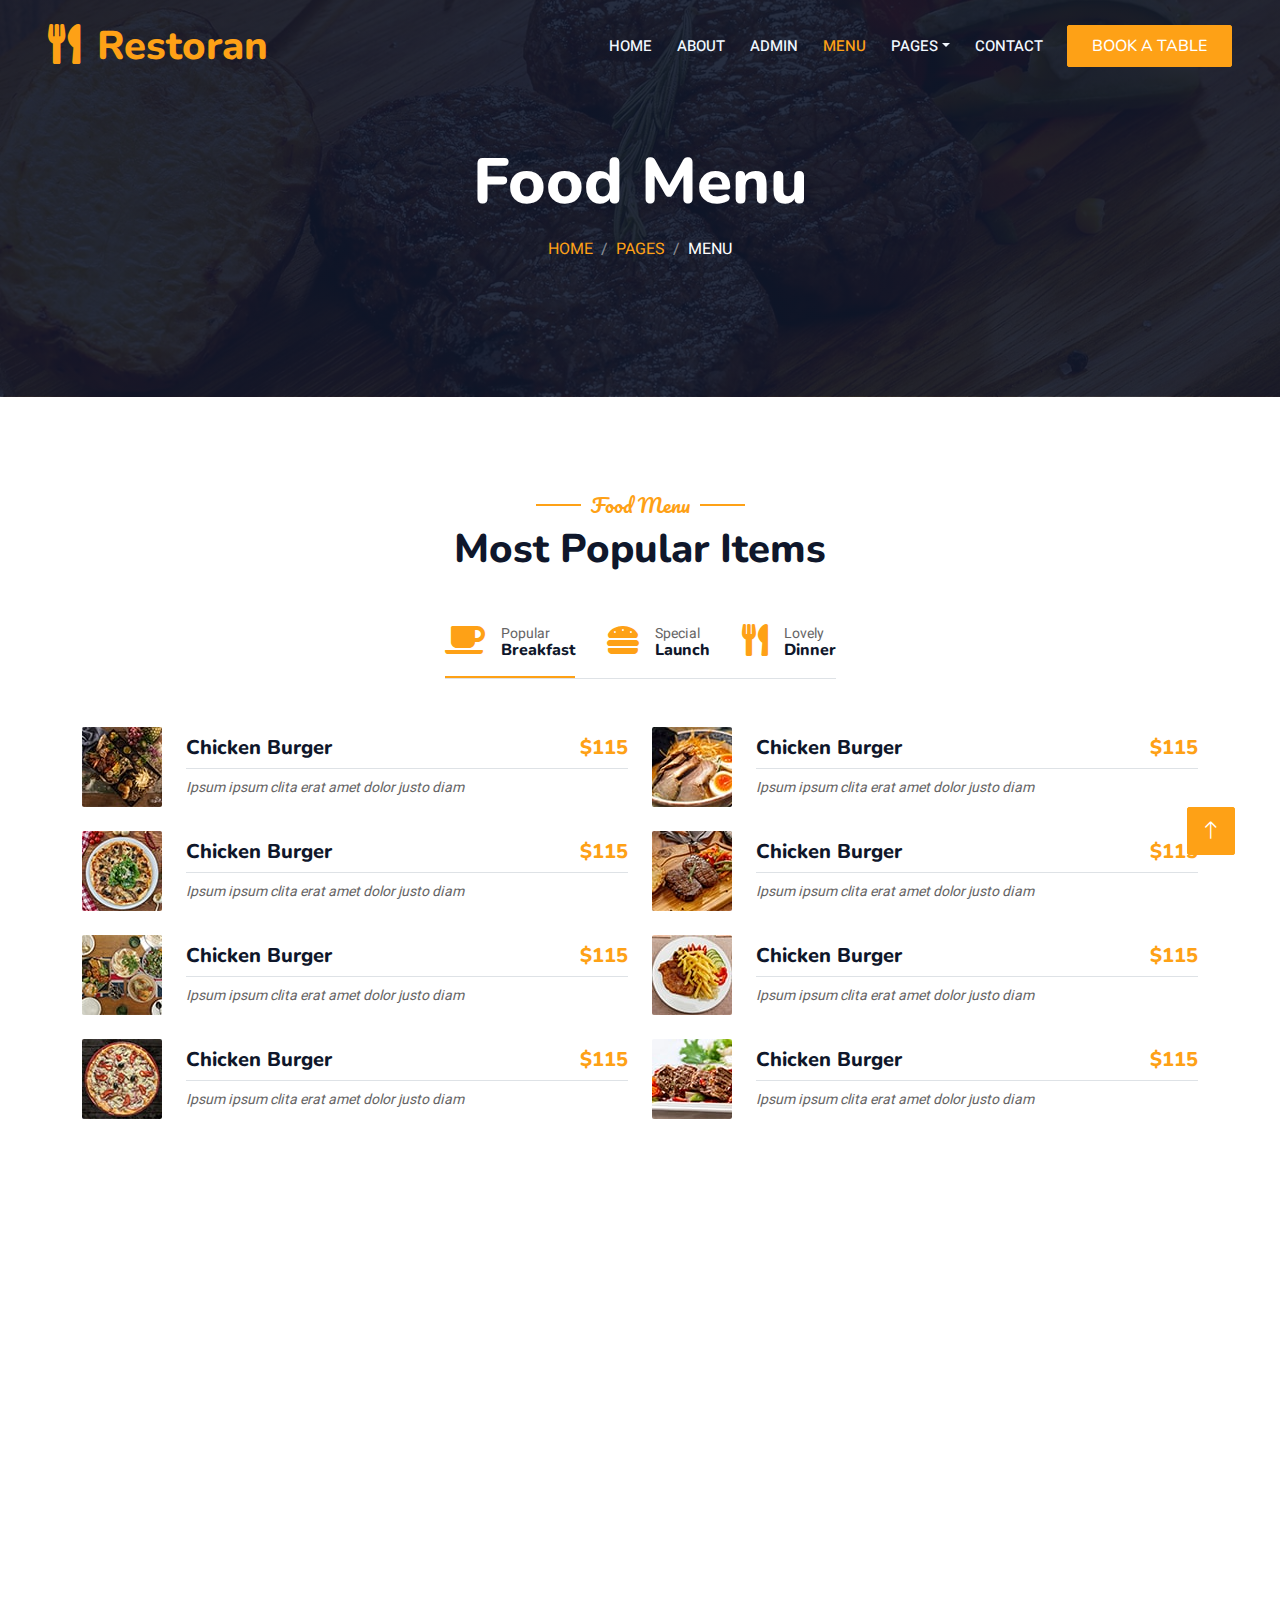
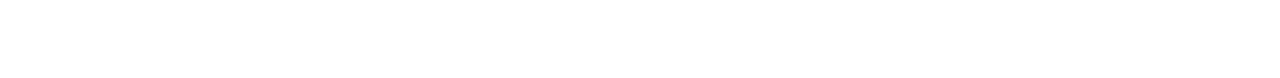
<file: menu.html>
<!DOCTYPE html>
<html lang="en">

<head>
    <meta charset="utf-8">
    <title>Restoran - Bootstrap Restaurant Template</title>
    <meta content="width=device-width, initial-scale=1.0" name="viewport">
    <meta content="" name="keywords">
    <meta content="" name="description">

    <!-- Favicon -->
    <link href="img/favicon.ico" rel="icon">

    <!-- Google Web Fonts -->
    <link rel="preconnect" href="https://fonts.googleapis.com">
    <link rel="preconnect" href="https://fonts.gstatic.com" crossorigin>
    <link href="https://fonts.googleapis.com/css2?family=Heebo:wght@400;500;600&family=Nunito:wght@600;700;800&family=Pacifico&display=swap" rel="stylesheet">

    <!-- Icon Font Stylesheet -->
    <link href="https://cdnjs.cloudflare.com/ajax/libs/font-awesome/5.10.0/css/all.min.css" rel="stylesheet">
    <link href="https://cdn.jsdelivr.net/npm/bootstrap-icons@1.4.1/font/bootstrap-icons.css" rel="stylesheet">

    <!-- Libraries Stylesheet -->
    <link href="lib/animate/animate.min.css" rel="stylesheet">
    <link href="lib/owlcarousel/assets/owl.carousel.min.css" rel="stylesheet">
    <link href="lib/tempusdominus/css/tempusdominus-bootstrap-4.min.css" rel="stylesheet" />

    <!-- Customized Bootstrap Stylesheet -->
    <link href="css/bootstrap.min.css" rel="stylesheet">

    <!-- Template Stylesheet -->
    <link href="css/style.css" rel="stylesheet">
</head>

<body>
    <div class="container-xxl bg-white p-0">
        <!-- Spinner Start -->
        <div id="spinner" class="show bg-white position-fixed translate-middle w-100 vh-100 top-50 start-50 d-flex align-items-center justify-content-center">
            <div class="spinner-border text-primary" style="width: 3rem; height: 3rem;" role="status">
                <span class="sr-only">Loading...</span>
            </div>
        </div>
        <!-- Spinner End -->


        <!-- Navbar & Hero Start -->
        <div class="container-xxl position-relative p-0">
            <nav class="navbar navbar-expand-lg navbar-dark bg-dark px-4 px-lg-5 py-3 py-lg-0">
                <a href="" class="navbar-brand p-0">
                    <h1 class="text-primary m-0"><i class="fa fa-utensils me-3"></i>Restoran</h1>
                    <!-- <img src="img/logo.png" alt="Logo"> -->
                </a>
                <button class="navbar-toggler" type="button" data-bs-toggle="collapse" data-bs-target="#navbarCollapse">
                    <span class="fa fa-bars"></span>
                </button>
                <div class="collapse navbar-collapse" id="navbarCollapse">
                    <div class="navbar-nav ms-auto py-0 pe-4">
                        <a href="index.html" class="nav-item nav-link">Home</a>
                        <a href="about.html" class="nav-item nav-link">About</a>
                        <a href="read.php" class="nav-item nav-link">Admin</a>
                        <a href="menu.html" class="nav-item nav-link active">Menu</a>
                        <div class="nav-item dropdown">
                            <a href="#" class="nav-link dropdown-toggle" data-bs-toggle="dropdown">Pages</a>
                            <div class="dropdown-menu m-0">
                                <a href="booking.html" class="dropdown-item">Booking</a>
                                <a href="team.html" class="dropdown-item">Our Team</a>
                                <a href="testimonial.html" class="dropdown-item">Testimonial</a>
                            </div>
                        </div>
                        <a href="contact.html" class="nav-item nav-link">Contact</a>
                    </div>
                    <a href="" class="btn btn-primary py-2 px-4">Book A Table</a>
                </div>
            </nav>

            <div class="container-xxl py-5 bg-dark hero-header mb-5">
                <div class="container text-center my-5 pt-5 pb-4">
                    <h1 class="display-3 text-white mb-3 animated slideInDown">Food Menu</h1>
                    <nav aria-label="breadcrumb">
                        <ol class="breadcrumb justify-content-center text-uppercase">
                            <li class="breadcrumb-item"><a href="#">Home</a></li>
                            <li class="breadcrumb-item"><a href="#">Pages</a></li>
                            <li class="breadcrumb-item text-white active" aria-current="page">Menu</li>
                        </ol>
                    </nav>
                </div>
            </div>
        </div>
        <!-- Navbar & Hero End -->


        <!-- Menu Start -->
        <div class="container-xxl py-5">
            <div class="container">
                <div class="text-center wow fadeInUp" data-wow-delay="0.1s">
                    <h5 class="section-title ff-secondary text-center text-primary fw-normal">Food Menu</h5>
                    <h1 class="mb-5">Most Popular Items</h1>
                </div>
                <div class="tab-class text-center wow fadeInUp" data-wow-delay="0.1s">
                    <ul class="nav nav-pills d-inline-flex justify-content-center border-bottom mb-5">
                        <li class="nav-item">
                            <a class="d-flex align-items-center text-start mx-3 ms-0 pb-3 active" data-bs-toggle="pill" href="#tab-1">
                                <i class="fa fa-coffee fa-2x text-primary"></i>
                                <div class="ps-3">
                                    <small class="text-body">Popular</small>
                                    <h6 class="mt-n1 mb-0">Breakfast</h6>
                                </div>
                            </a>
                        </li>
                        <li class="nav-item">
                            <a class="d-flex align-items-center text-start mx-3 pb-3" data-bs-toggle="pill" href="#tab-2">
                                <i class="fa fa-hamburger fa-2x text-primary"></i>
                                <div class="ps-3">
                                    <small class="text-body">Special</small>
                                    <h6 class="mt-n1 mb-0">Launch</h6>
                                </div>
                            </a>
                        </li>
                        <li class="nav-item">
                            <a class="d-flex align-items-center text-start mx-3 me-0 pb-3" data-bs-toggle="pill" href="#tab-3">
                                <i class="fa fa-utensils fa-2x text-primary"></i>
                                <div class="ps-3">
                                    <small class="text-body">Lovely</small>
                                    <h6 class="mt-n1 mb-0">Dinner</h6>
                                </div>
                            </a>
                        </li>
                    </ul>
                    <div class="tab-content">
                        <div id="tab-1" class="tab-pane fade show p-0 active">
                            <div class="row g-4">
                                <div class="col-lg-6">
                                    <div class="d-flex align-items-center">
                                        <img class="flex-shrink-0 img-fluid rounded" src="img/menu-1.jpg" alt="" style="width: 80px;">
                                        <div class="w-100 d-flex flex-column text-start ps-4">
                                            <h5 class="d-flex justify-content-between border-bottom pb-2">
                                                <span>Chicken Burger</span>
                                                <span class="text-primary">$115</span>
                                            </h5>
                                            <small class="fst-italic">Ipsum ipsum clita erat amet dolor justo diam</small>
                                        </div>
                                    </div>
                                </div>
                                <div class="col-lg-6">
                                    <div class="d-flex align-items-center">
                                        <img class="flex-shrink-0 img-fluid rounded" src="img/menu-2.jpg" alt="" style="width: 80px;">
                                        <div class="w-100 d-flex flex-column text-start ps-4">
                                            <h5 class="d-flex justify-content-between border-bottom pb-2">
                                                <span>Chicken Burger</span>
                                                <span class="text-primary">$115</span>
                                            </h5>
                                            <small class="fst-italic">Ipsum ipsum clita erat amet dolor justo diam</small>
                                        </div>
                                    </div>
                                </div>
                                <div class="col-lg-6">
                                    <div class="d-flex align-items-center">
                                        <img class="flex-shrink-0 img-fluid rounded" src="img/menu-3.jpg" alt="" style="width: 80px;">
                                        <div class="w-100 d-flex flex-column text-start ps-4">
                                            <h5 class="d-flex justify-content-between border-bottom pb-2">
                                                <span>Chicken Burger</span>
                                                <span class="text-primary">$115</span>
                                            </h5>
                                            <small class="fst-italic">Ipsum ipsum clita erat amet dolor justo diam</small>
                                        </div>
                                    </div>
                                </div>
                                <div class="col-lg-6">
                                    <div class="d-flex align-items-center">
                                        <img class="flex-shrink-0 img-fluid rounded" src="img/menu-4.jpg" alt="" style="width: 80px;">
                                        <div class="w-100 d-flex flex-column text-start ps-4">
                                            <h5 class="d-flex justify-content-between border-bottom pb-2">
                                                <span>Chicken Burger</span>
                                                <span class="text-primary">$115</span>
                                            </h5>
                                            <small class="fst-italic">Ipsum ipsum clita erat amet dolor justo diam</small>
                                        </div>
                                    </div>
                                </div>
                                <div class="col-lg-6">
                                    <div class="d-flex align-items-center">
                                        <img class="flex-shrink-0 img-fluid rounded" src="img/menu-5.jpg" alt="" style="width: 80px;">
                                        <div class="w-100 d-flex flex-column text-start ps-4">
                                            <h5 class="d-flex justify-content-between border-bottom pb-2">
                                                <span>Chicken Burger</span>
                                                <span class="text-primary">$115</span>
                                            </h5>
                                            <small class="fst-italic">Ipsum ipsum clita erat amet dolor justo diam</small>
                                        </div>
                                    </div>
                                </div>
                                <div class="col-lg-6">
                                    <div class="d-flex align-items-center">
                                        <img class="flex-shrink-0 img-fluid rounded" src="img/menu-6.jpg" alt="" style="width: 80px;">
                                        <div class="w-100 d-flex flex-column text-start ps-4">
                                            <h5 class="d-flex justify-content-between border-bottom pb-2">
                                                <span>Chicken Burger</span>
                                                <span class="text-primary">$115</span>
                                            </h5>
                                            <small class="fst-italic">Ipsum ipsum clita erat amet dolor justo diam</small>
                                        </div>
                                    </div>
                                </div>
                                <div class="col-lg-6">
                                    <div class="d-flex align-items-center">
                                        <img class="flex-shrink-0 img-fluid rounded" src="img/menu-7.jpg" alt="" style="width: 80px;">
                                        <div class="w-100 d-flex flex-column text-start ps-4">
                                            <h5 class="d-flex justify-content-between border-bottom pb-2">
                                                <span>Chicken Burger</span>
                                                <span class="text-primary">$115</span>
                                            </h5>
                                            <small class="fst-italic">Ipsum ipsum clita erat amet dolor justo diam</small>
                                        </div>
                                    </div>
                                </div>
                                <div class="col-lg-6">
                                    <div class="d-flex align-items-center">
                                        <img class="flex-shrink-0 img-fluid rounded" src="img/menu-8.jpg" alt="" style="width: 80px;">
                                        <div class="w-100 d-flex flex-column text-start ps-4">
                                            <h5 class="d-flex justify-content-between border-bottom pb-2">
                                                <span>Chicken Burger</span>
                                                <span class="text-primary">$115</span>
                                            </h5>
                                            <small class="fst-italic">Ipsum ipsum clita erat amet dolor justo diam</small>
                                        </div>
                                    </div>
                                </div>
                            </div>
                        </div>
                        <div id="tab-2" class="tab-pane fade show p-0">
                            <div class="row g-4">
                                <div class="col-lg-6">
                                    <div class="d-flex align-items-center">
                                        <img class="flex-shrink-0 img-fluid rounded" src="img/menu-1.jpg" alt="" style="width: 80px;">
                                        <div class="w-100 d-flex flex-column text-start ps-4">
                                            <h5 class="d-flex justify-content-between border-bottom pb-2">
                                                <span>Chicken Burger</span>
                                                <span class="text-primary">$115</span>
                                            </h5>
                                            <small class="fst-italic">Ipsum ipsum clita erat amet dolor justo diam</small>
                                        </div>
                                    </div>
                                </div>
                                <div class="col-lg-6">
                                    <div class="d-flex align-items-center">
                                        <img class="flex-shrink-0 img-fluid rounded" src="img/menu-2.jpg" alt="" style="width: 80px;">
                                        <div class="w-100 d-flex flex-column text-start ps-4">
                                            <h5 class="d-flex justify-content-between border-bottom pb-2">
                                                <span>Chicken Burger</span>
                                                <span class="text-primary">$115</span>
                                            </h5>
                                            <small class="fst-italic">Ipsum ipsum clita erat amet dolor justo diam</small>
                                        </div>
                                    </div>
                                </div>
                                <div class="col-lg-6">
                                    <div class="d-flex align-items-center">
                                        <img class="flex-shrink-0 img-fluid rounded" src="img/menu-3.jpg" alt="" style="width: 80px;">
                                        <div class="w-100 d-flex flex-column text-start ps-4">
                                            <h5 class="d-flex justify-content-between border-bottom pb-2">
                                                <span>Chicken Burger</span>
                                                <span class="text-primary">$115</span>
                                            </h5>
                                            <small class="fst-italic">Ipsum ipsum clita erat amet dolor justo diam</small>
                                        </div>
                                    </div>
                                </div>
                                <div class="col-lg-6">
                                    <div class="d-flex align-items-center">
                                        <img class="flex-shrink-0 img-fluid rounded" src="img/menu-4.jpg" alt="" style="width: 80px;">
                                        <div class="w-100 d-flex flex-column text-start ps-4">
                                            <h5 class="d-flex justify-content-between border-bottom pb-2">
                                                <span>Chicken Burger</span>
                                                <span class="text-primary">$115</span>
                                            </h5>
                                            <small class="fst-italic">Ipsum ipsum clita erat amet dolor justo diam</small>
                                        </div>
                                    </div>
                                </div>
                                <div class="col-lg-6">
                                    <div class="d-flex align-items-center">
                                        <img class="flex-shrink-0 img-fluid rounded" src="img/menu-5.jpg" alt="" style="width: 80px;">
                                        <div class="w-100 d-flex flex-column text-start ps-4">
                                            <h5 class="d-flex justify-content-between border-bottom pb-2">
                                                <span>Chicken Burger</span>
                                                <span class="text-primary">$115</span>
                                            </h5>
                                            <small class="fst-italic">Ipsum ipsum clita erat amet dolor justo diam</small>
                                        </div>
                                    </div>
                                </div>
                                <div class="col-lg-6">
                                    <div class="d-flex align-items-center">
                                        <img class="flex-shrink-0 img-fluid rounded" src="img/menu-6.jpg" alt="" style="width: 80px;">
                                        <div class="w-100 d-flex flex-column text-start ps-4">
                                            <h5 class="d-flex justify-content-between border-bottom pb-2">
                                                <span>Chicken Burger</span>
                                                <span class="text-primary">$115</span>
                                            </h5>
                                            <small class="fst-italic">Ipsum ipsum clita erat amet dolor justo diam</small>
                                        </div>
                                    </div>
                                </div>
                                <div class="col-lg-6">
                                    <div class="d-flex align-items-center">
                                        <img class="flex-shrink-0 img-fluid rounded" src="img/menu-7.jpg" alt="" style="width: 80px;">
                                        <div class="w-100 d-flex flex-column text-start ps-4">
                                            <h5 class="d-flex justify-content-between border-bottom pb-2">
                                                <span>Chicken Burger</span>
                                                <span class="text-primary">$115</span>
                                            </h5>
                                            <small class="fst-italic">Ipsum ipsum clita erat amet dolor justo diam</small>
                                        </div>
                                    </div>
                                </div>
                                <div class="col-lg-6">
                                    <div class="d-flex align-items-center">
                                        <img class="flex-shrink-0 img-fluid rounded" src="img/menu-8.jpg" alt="" style="width: 80px;">
                                        <div class="w-100 d-flex flex-column text-start ps-4">
                                            <h5 class="d-flex justify-content-between border-bottom pb-2">
                                                <span>Chicken Burger</span>
                                                <span class="text-primary">$115</span>
                                            </h5>
                                            <small class="fst-italic">Ipsum ipsum clita erat amet dolor justo diam</small>
                                        </div>
                                    </div>
                                </div>
                            </div>
                        </div>
                        <div id="tab-3" class="tab-pane fade show p-0">
                            <div class="row g-4">
                                <div class="col-lg-6">
                                    <div class="d-flex align-items-center">
                                        <img class="flex-shrink-0 img-fluid rounded" src="img/menu-1.jpg" alt="" style="width: 80px;">
                                        <div class="w-100 d-flex flex-column text-start ps-4">
                                            <h5 class="d-flex justify-content-between border-bottom pb-2">
                                                <span>Chicken Burger</span>
                                                <span class="text-primary">$115</span>
                                            </h5>
                                            <small class="fst-italic">Ipsum ipsum clita erat amet dolor justo diam</small>
                                        </div>
                                    </div>
                                </div>
                                <div class="col-lg-6">
                                    <div class="d-flex align-items-center">
                                        <img class="flex-shrink-0 img-fluid rounded" src="img/menu-2.jpg" alt="" style="width: 80px;">
                                        <div class="w-100 d-flex flex-column text-start ps-4">
                                            <h5 class="d-flex justify-content-between border-bottom pb-2">
                                                <span>Chicken Burger</span>
                                                <span class="text-primary">$115</span>
                                            </h5>
                                            <small class="fst-italic">Ipsum ipsum clita erat amet dolor justo diam</small>
                                        </div>
                                    </div>
                                </div>
                                <div class="col-lg-6">
                                    <div class="d-flex align-items-center">
                                        <img class="flex-shrink-0 img-fluid rounded" src="img/menu-3.jpg" alt="" style="width: 80px;">
                                        <div class="w-100 d-flex flex-column text-start ps-4">
                                            <h5 class="d-flex justify-content-between border-bottom pb-2">
                                                <span>Chicken Burger</span>
                                                <span class="text-primary">$115</span>
                                            </h5>
                                            <small class="fst-italic">Ipsum ipsum clita erat amet dolor justo diam</small>
                                        </div>
                                    </div>
                                </div>
                                <div class="col-lg-6">
                                    <div class="d-flex align-items-center">
                                        <img class="flex-shrink-0 img-fluid rounded" src="img/menu-4.jpg" alt="" style="width: 80px;">
                                        <div class="w-100 d-flex flex-column text-start ps-4">
                                            <h5 class="d-flex justify-content-between border-bottom pb-2">
                                                <span>Chicken Burger</span>
                                                <span class="text-primary">$115</span>
                                            </h5>
                                            <small class="fst-italic">Ipsum ipsum clita erat amet dolor justo diam</small>
                                        </div>
                                    </div>
                                </div>
                                <div class="col-lg-6">
                                    <div class="d-flex align-items-center">
                                        <img class="flex-shrink-0 img-fluid rounded" src="img/menu-5.jpg" alt="" style="width: 80px;">
                                        <div class="w-100 d-flex flex-column text-start ps-4">
                                            <h5 class="d-flex justify-content-between border-bottom pb-2">
                                                <span>Chicken Burger</span>
                                                <span class="text-primary">$115</span>
                                            </h5>
                                            <small class="fst-italic">Ipsum ipsum clita erat amet dolor justo diam</small>
                                        </div>
                                    </div>
                                </div>
                                <div class="col-lg-6">
                                    <div class="d-flex align-items-center">
                                        <img class="flex-shrink-0 img-fluid rounded" src="img/menu-6.jpg" alt="" style="width: 80px;">
                                        <div class="w-100 d-flex flex-column text-start ps-4">
                                            <h5 class="d-flex justify-content-between border-bottom pb-2">
                                                <span>Chicken Burger</span>
                                                <span class="text-primary">$115</span>
                                            </h5>
                                            <small class="fst-italic">Ipsum ipsum clita erat amet dolor justo diam</small>
                                        </div>
                                    </div>
                                </div>
                                <div class="col-lg-6">
                                    <div class="d-flex align-items-center">
                                        <img class="flex-shrink-0 img-fluid rounded" src="img/menu-7.jpg" alt="" style="width: 80px;">
                                        <div class="w-100 d-flex flex-column text-start ps-4">
                                            <h5 class="d-flex justify-content-between border-bottom pb-2">
                                                <span>Chicken Burger</span>
                                                <span class="text-primary">$115</span>
                                            </h5>
                                            <small class="fst-italic">Ipsum ipsum clita erat amet dolor justo diam</small>
                                        </div>
                                    </div>
                                </div>
                                <div class="col-lg-6">
                                    <div class="d-flex align-items-center">
                                        <img class="flex-shrink-0 img-fluid rounded" src="img/menu-8.jpg" alt="" style="width: 80px;">
                                        <div class="w-100 d-flex flex-column text-start ps-4">
                                            <h5 class="d-flex justify-content-between border-bottom pb-2">
                                                <span>Chicken Burger</span>
                                                <span class="text-primary">$115</span>
                                            </h5>
                                            <small class="fst-italic">Ipsum ipsum clita erat amet dolor justo diam</small>
                                        </div>
                                    </div>
                                </div>
                            </div>
                        </div>
                    </div>
                </div>
            </div>
        </div>
        <!-- Menu End -->
        

        <!-- Footer Start -->
        <div class="container-fluid bg-dark text-light footer pt-5 mt-5 wow fadeIn" data-wow-delay="0.1s">
            <div class="container py-5">
                <div class="row g-5">
                    <div class="col-lg-3 col-md-6">
                        <h4 class="section-title ff-secondary text-start text-primary fw-normal mb-4">Company</h4>
                        <a class="btn btn-link" href="">About Us</a>
                        <a class="btn btn-link" href="">Contact Us</a>
                        <a class="btn btn-link" href="">Reservation</a>
                        <a class="btn btn-link" href="">Privacy Policy</a>
                        <a class="btn btn-link" href="">Terms & Condition</a>
                    </div>
                    <div class="col-lg-3 col-md-6">
                        <h4 class="section-title ff-secondary text-start text-primary fw-normal mb-4">Contact</h4>
                        <p class="mb-2"><i class="fa fa-map-marker-alt me-3"></i>123 Street, New York, USA</p>
                        <p class="mb-2"><i class="fa fa-phone-alt me-3"></i>+012 345 67890</p>
                        <p class="mb-2"><i class="fa fa-envelope me-3"></i>info@example.com</p>
                        <div class="d-flex pt-2">
                            <a class="btn btn-outline-light btn-social" href=""><i class="fab fa-twitter"></i></a>
                            <a class="btn btn-outline-light btn-social" href=""><i class="fab fa-facebook-f"></i></a>
                            <a class="btn btn-outline-light btn-social" href=""><i class="fab fa-youtube"></i></a>
                            <a class="btn btn-outline-light btn-social" href=""><i class="fab fa-linkedin-in"></i></a>
                        </div>
                    </div>
                    <div class="col-lg-3 col-md-6">
                        <h4 class="section-title ff-secondary text-start text-primary fw-normal mb-4">Opening</h4>
                        <h5 class="text-light fw-normal">Monday - Saturday</h5>
                        <p>09AM - 09PM</p>
                        <h5 class="text-light fw-normal">Sunday</h5>
                        <p>10AM - 08PM</p>
                    </div>
                    <div class="col-lg-3 col-md-6">
                        <h4 class="section-title ff-secondary text-start text-primary fw-normal mb-4">Newsletter</h4>
                        <p>Dolor amet sit justo amet elitr clita ipsum elitr est.</p>
                        <div class="position-relative mx-auto" style="max-width: 400px;">
                            <input class="form-control border-primary w-100 py-3 ps-4 pe-5" type="text" placeholder="Your email">
                            <button type="button" class="btn btn-primary py-2 position-absolute top-0 end-0 mt-2 me-2">SignUp</button>
                        </div>
                    </div>
                </div>
            </div>
            <div class="container">
                <div class="copyright">
                    <div class="row">
                        <div class="col-md-6 text-center text-md-start mb-3 mb-md-0">
                            &copy; <a class="border-bottom" href="#">Your Site Name</a>, All Right Reserved. 
							
							<!--/*** This template is free as long as you keep the footer author’s credit link/attribution link/backlink. If you'd like to use the template without the footer author’s credit link/attribution link/backlink, you can purchase the Credit Removal License from "https://htmlcodex.com/credit-removal". Thank you for your support. ***/-->
							Designed By <a class="border-bottom" href="https://htmlcodex.com">HTML Codex</a><br><br>
                            Distributed By <a class="border-bottom" href="https://themewagon.com" target="_blank">ThemeWagon</a>
                        </div>
                        <div class="col-md-6 text-center text-md-end">
                            <div class="footer-menu">
                                <a href="">Home</a>
                                <a href="">Cookies</a>
                                <a href="">Help</a>
                                <a href="">FQAs</a>
                            </div>
                        </div>
                    </div>
                </div>
            </div>
        </div>
        <!-- Footer End -->


        <!-- Back to Top -->
        <a href="#" class="btn btn-lg btn-primary btn-lg-square back-to-top"><i class="bi bi-arrow-up"></i></a>
    </div>

    <!-- JavaScript Libraries -->
    <script src="https://code.jquery.com/jquery-3.4.1.min.js"></script>
    <script src="https://cdn.jsdelivr.net/npm/bootstrap@5.0.0/dist/js/bootstrap.bundle.min.js"></script>
    <script src="lib/wow/wow.min.js"></script>
    <script src="lib/easing/easing.min.js"></script>
    <script src="lib/waypoints/waypoints.min.js"></script>
    <script src="lib/counterup/counterup.min.js"></script>
    <script src="lib/owlcarousel/owl.carousel.min.js"></script>
    <script src="lib/tempusdominus/js/moment.min.js"></script>
    <script src="lib/tempusdominus/js/moment-timezone.min.js"></script>
    <script src="lib/tempusdominus/js/tempusdominus-bootstrap-4.min.js"></script>

    <!-- Template Javascript -->
    <script src="js/main.js"></script>
</body>

</html>
</file>
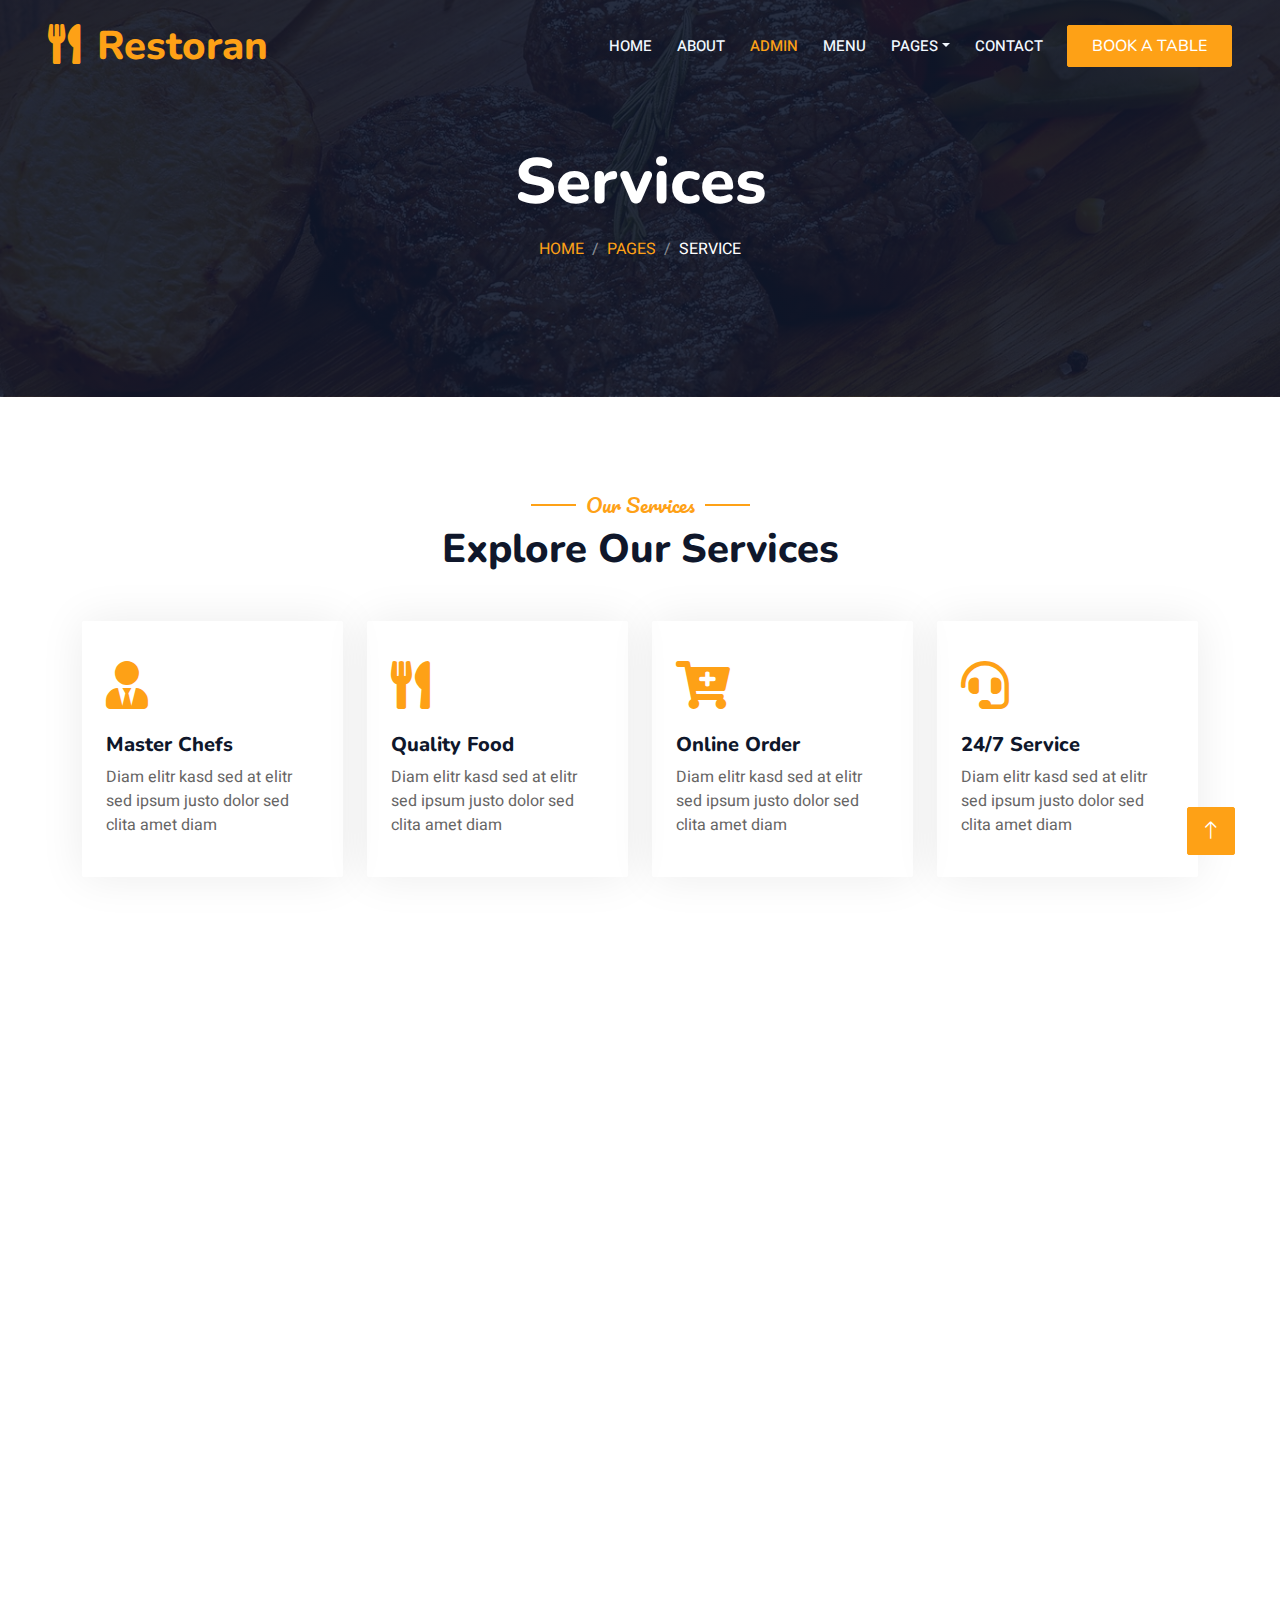
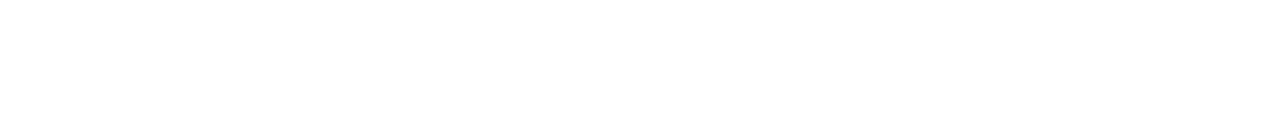
<file: service.html>
<!DOCTYPE html>
<html lang="en">

<head>
    <meta charset="utf-8">
    <title>Restoran - Bootstrap Restaurant Template</title>
    <meta content="width=device-width, initial-scale=1.0" name="viewport">
    <meta content="" name="keywords">
    <meta content="" name="description">

    <!-- Favicon -->
    <link href="img/favicon.ico" rel="icon">

    <!-- Google Web Fonts -->
    <link rel="preconnect" href="https://fonts.googleapis.com">
    <link rel="preconnect" href="https://fonts.gstatic.com" crossorigin>
    <link href="https://fonts.googleapis.com/css2?family=Heebo:wght@400;500;600&family=Nunito:wght@600;700;800&family=Pacifico&display=swap" rel="stylesheet">

    <!-- Icon Font Stylesheet -->
    <link href="https://cdnjs.cloudflare.com/ajax/libs/font-awesome/5.10.0/css/all.min.css" rel="stylesheet">
    <link href="https://cdn.jsdelivr.net/npm/bootstrap-icons@1.4.1/font/bootstrap-icons.css" rel="stylesheet">

    <!-- Libraries Stylesheet -->
    <link href="lib/animate/animate.min.css" rel="stylesheet">
    <link href="lib/owlcarousel/assets/owl.carousel.min.css" rel="stylesheet">
    <link href="lib/tempusdominus/css/tempusdominus-bootstrap-4.min.css" rel="stylesheet" />

    <!-- Customized Bootstrap Stylesheet -->
    <link href="css/bootstrap.min.css" rel="stylesheet">

    <!-- Template Stylesheet -->
    <link href="css/style.css" rel="stylesheet">
</head>

<body>
    <div class="container-xxl bg-white p-0">
        <!-- Spinner Start -->
        <div id="spinner" class="show bg-white position-fixed translate-middle w-100 vh-100 top-50 start-50 d-flex align-items-center justify-content-center">
            <div class="spinner-border text-primary" style="width: 3rem; height: 3rem;" role="status">
                <span class="sr-only">Loading...</span>
            </div>
        </div>
        <!-- Spinner End -->


        <!-- Navbar & Hero Start -->
        <div class="container-xxl position-relative p-0">
            <nav class="navbar navbar-expand-lg navbar-dark bg-dark px-4 px-lg-5 py-3 py-lg-0">
                <a href="" class="navbar-brand p-0">
                    <h1 class="text-primary m-0"><i class="fa fa-utensils me-3"></i>Restoran</h1>
                    <!-- <img src="img/logo.png" alt="Logo"> -->
                </a>
                <button class="navbar-toggler" type="button" data-bs-toggle="collapse" data-bs-target="#navbarCollapse">
                    <span class="fa fa-bars"></span>
                </button>
                <div class="collapse navbar-collapse" id="navbarCollapse">
                    <div class="navbar-nav ms-auto py-0 pe-4">
                        <a href="index.html" class="nav-item nav-link">Home</a>
                        <a href="about.html" class="nav-item nav-link">About</a>
                        <a href="read.php" class="nav-item nav-link active">Admin</a>
                        <a href="menu.html" class="nav-item nav-link">Menu</a>
                        <div class="nav-item dropdown">
                            <a href="#" class="nav-link dropdown-toggle" data-bs-toggle="dropdown">Pages</a>
                            <div class="dropdown-menu m-0">
                                <a href="booking.html" class="dropdown-item">Booking</a>
                                <a href="team.html" class="dropdown-item">Our Team</a>
                                <a href="testimonial.html" class="dropdown-item">Testimonial</a>
                            </div>
                        </div>
                        <a href="contact.html" class="nav-item nav-link">Contact</a>
                    </div>
                    <a href="" class="btn btn-primary py-2 px-4">Book A Table</a>
                </div>
            </nav>

            <div class="container-xxl py-5 bg-dark hero-header mb-5">
                <div class="container text-center my-5 pt-5 pb-4">
                    <h1 class="display-3 text-white mb-3 animated slideInDown">Services</h1>
                    <nav aria-label="breadcrumb">
                        <ol class="breadcrumb justify-content-center text-uppercase">
                            <li class="breadcrumb-item"><a href="#">Home</a></li>
                            <li class="breadcrumb-item"><a href="#">Pages</a></li>
                            <li class="breadcrumb-item text-white active" aria-current="page">Service</li>
                        </ol>
                    </nav>
                </div>
            </div>
        </div>
        <!-- Navbar & Hero End -->


        <!-- Service Start -->
        <div class="container-xxl py-5">
            <div class="container">
                <div class="text-center wow fadeInUp" data-wow-delay="0.1s">
                    <h5 class="section-title ff-secondary text-center text-primary fw-normal">Our Services</h5>
                    <h1 class="mb-5">Explore Our Services</h1>
                </div>
                <div class="row g-4">
                    <div class="col-lg-3 col-sm-6 wow fadeInUp" data-wow-delay="0.1s">
                        <div class="service-item rounded pt-3">
                            <div class="p-4">
                                <i class="fa fa-3x fa-user-tie text-primary mb-4"></i>
                                <h5>Master Chefs</h5>
                                <p>Diam elitr kasd sed at elitr sed ipsum justo dolor sed clita amet diam</p>
                            </div>
                        </div>
                    </div>
                    <div class="col-lg-3 col-sm-6 wow fadeInUp" data-wow-delay="0.3s">
                        <div class="service-item rounded pt-3">
                            <div class="p-4">
                                <i class="fa fa-3x fa-utensils text-primary mb-4"></i>
                                <h5>Quality Food</h5>
                                <p>Diam elitr kasd sed at elitr sed ipsum justo dolor sed clita amet diam</p>
                            </div>
                        </div>
                    </div>
                    <div class="col-lg-3 col-sm-6 wow fadeInUp" data-wow-delay="0.5s">
                        <div class="service-item rounded pt-3">
                            <div class="p-4">
                                <i class="fa fa-3x fa-cart-plus text-primary mb-4"></i>
                                <h5>Online Order</h5>
                                <p>Diam elitr kasd sed at elitr sed ipsum justo dolor sed clita amet diam</p>
                            </div>
                        </div>
                    </div>
                    <div class="col-lg-3 col-sm-6 wow fadeInUp" data-wow-delay="0.7s">
                        <div class="service-item rounded pt-3">
                            <div class="p-4">
                                <i class="fa fa-3x fa-headset text-primary mb-4"></i>
                                <h5>24/7 Service</h5>
                                <p>Diam elitr kasd sed at elitr sed ipsum justo dolor sed clita amet diam</p>
                            </div>
                        </div>
                    </div>
                    <div class="col-lg-3 col-sm-6 wow fadeInUp" data-wow-delay="0.1s">
                        <div class="service-item rounded pt-3">
                            <div class="p-4">
                                <i class="fa fa-3x fa-user-tie text-primary mb-4"></i>
                                <h5>Master Chefs</h5>
                                <p>Diam elitr kasd sed at elitr sed ipsum justo dolor sed clita amet diam</p>
                            </div>
                        </div>
                    </div>
                    <div class="col-lg-3 col-sm-6 wow fadeInUp" data-wow-delay="0.3s">
                        <div class="service-item rounded pt-3">
                            <div class="p-4">
                                <i class="fa fa-3x fa-utensils text-primary mb-4"></i>
                                <h5>Quality Food</h5>
                                <p>Diam elitr kasd sed at elitr sed ipsum justo dolor sed clita amet diam</p>
                            </div>
                        </div>
                    </div>
                    <div class="col-lg-3 col-sm-6 wow fadeInUp" data-wow-delay="0.5s">
                        <div class="service-item rounded pt-3">
                            <div class="p-4">
                                <i class="fa fa-3x fa-cart-plus text-primary mb-4"></i>
                                <h5>Online Order</h5>
                                <p>Diam elitr kasd sed at elitr sed ipsum justo dolor sed clita amet diam</p>
                            </div>
                        </div>
                    </div>
                    <div class="col-lg-3 col-sm-6 wow fadeInUp" data-wow-delay="0.7s">
                        <div class="service-item rounded pt-3">
                            <div class="p-4">
                                <i class="fa fa-3x fa-headset text-primary mb-4"></i>
                                <h5>24/7 Service</h5>
                                <p>Diam elitr kasd sed at elitr sed ipsum justo dolor sed clita amet diam</p>
                            </div>
                        </div>
                    </div>
                </div>
            </div>
        </div>
        <!-- Service End -->
        

        <!-- Footer Start -->
        <div class="container-fluid bg-dark text-light footer pt-5 mt-5 wow fadeIn" data-wow-delay="0.1s">
            <div class="container py-5">
                <div class="row g-5">
                    <div class="col-lg-3 col-md-6">
                        <h4 class="section-title ff-secondary text-start text-primary fw-normal mb-4">Company</h4>
                        <a class="btn btn-link" href="">About Us</a>
                        <a class="btn btn-link" href="">Contact Us</a>
                        <a class="btn btn-link" href="">Reservation</a>
                        <a class="btn btn-link" href="">Privacy Policy</a>
                        <a class="btn btn-link" href="">Terms & Condition</a>
                    </div>
                    <div class="col-lg-3 col-md-6">
                        <h4 class="section-title ff-secondary text-start text-primary fw-normal mb-4">Contact</h4>
                        <p class="mb-2"><i class="fa fa-map-marker-alt me-3"></i>123 Street, New York, USA</p>
                        <p class="mb-2"><i class="fa fa-phone-alt me-3"></i>+012 345 67890</p>
                        <p class="mb-2"><i class="fa fa-envelope me-3"></i>info@example.com</p>
                        <div class="d-flex pt-2">
                            <a class="btn btn-outline-light btn-social" href=""><i class="fab fa-twitter"></i></a>
                            <a class="btn btn-outline-light btn-social" href=""><i class="fab fa-facebook-f"></i></a>
                            <a class="btn btn-outline-light btn-social" href=""><i class="fab fa-youtube"></i></a>
                            <a class="btn btn-outline-light btn-social" href=""><i class="fab fa-linkedin-in"></i></a>
                        </div>
                    </div>
                    <div class="col-lg-3 col-md-6">
                        <h4 class="section-title ff-secondary text-start text-primary fw-normal mb-4">Opening</h4>
                        <h5 class="text-light fw-normal">Monday - Saturday</h5>
                        <p>09AM - 09PM</p>
                        <h5 class="text-light fw-normal">Sunday</h5>
                        <p>10AM - 08PM</p>
                    </div>
                    <div class="col-lg-3 col-md-6">
                        <h4 class="section-title ff-secondary text-start text-primary fw-normal mb-4">Newsletter</h4>
                        <p>Dolor amet sit justo amet elitr clita ipsum elitr est.</p>
                        <div class="position-relative mx-auto" style="max-width: 400px;">
                            <input class="form-control border-primary w-100 py-3 ps-4 pe-5" type="text" placeholder="Your email">
                            <button type="button" class="btn btn-primary py-2 position-absolute top-0 end-0 mt-2 me-2">SignUp</button>
                        </div>
                    </div>
                </div>
            </div>
            <div class="container">
                <div class="copyright">
                    <div class="row">
                        <div class="col-md-6 text-center text-md-start mb-3 mb-md-0">
                            &copy; <a class="border-bottom" href="#">Your Site Name</a>, All Right Reserved. 
							
							<!--/*** This template is free as long as you keep the footer author’s credit link/attribution link/backlink. If you'd like to use the template without the footer author’s credit link/attribution link/backlink, you can purchase the Credit Removal License from "https://htmlcodex.com/credit-removal". Thank you for your support. ***/-->
							Designed By <a class="border-bottom" href="https://htmlcodex.com">HTML Codex</a><br><br>
                            Distributed By <a class="border-bottom" href="https://themewagon.com" target="_blank">ThemeWagon</a>
                        </div>
                        <div class="col-md-6 text-center text-md-end">
                            <div class="footer-menu">
                                <a href="">Home</a>
                                <a href="">Cookies</a>
                                <a href="">Help</a>
                                <a href="">FQAs</a>
                            </div>
                        </div>
                    </div>
                </div>
            </div>
        </div>
        <!-- Footer End -->


        <!-- Back to Top -->
        <a href="#" class="btn btn-lg btn-primary btn-lg-square back-to-top"><i class="bi bi-arrow-up"></i></a>
    </div>

    <!-- JavaScript Libraries -->
    <script src="https://code.jquery.com/jquery-3.4.1.min.js"></script>
    <script src="https://cdn.jsdelivr.net/npm/bootstrap@5.0.0/dist/js/bootstrap.bundle.min.js"></script>
    <script src="lib/wow/wow.min.js"></script>
    <script src="lib/easing/easing.min.js"></script>
    <script src="lib/waypoints/waypoints.min.js"></script>
    <script src="lib/counterup/counterup.min.js"></script>
    <script src="lib/owlcarousel/owl.carousel.min.js"></script>
    <script src="lib/tempusdominus/js/moment.min.js"></script>
    <script src="lib/tempusdominus/js/moment-timezone.min.js"></script>
    <script src="lib/tempusdominus/js/tempusdominus-bootstrap-4.min.js"></script>

    <!-- Template Javascript -->
    <script src="js/main.js"></script>
</body>

</html>
</file>
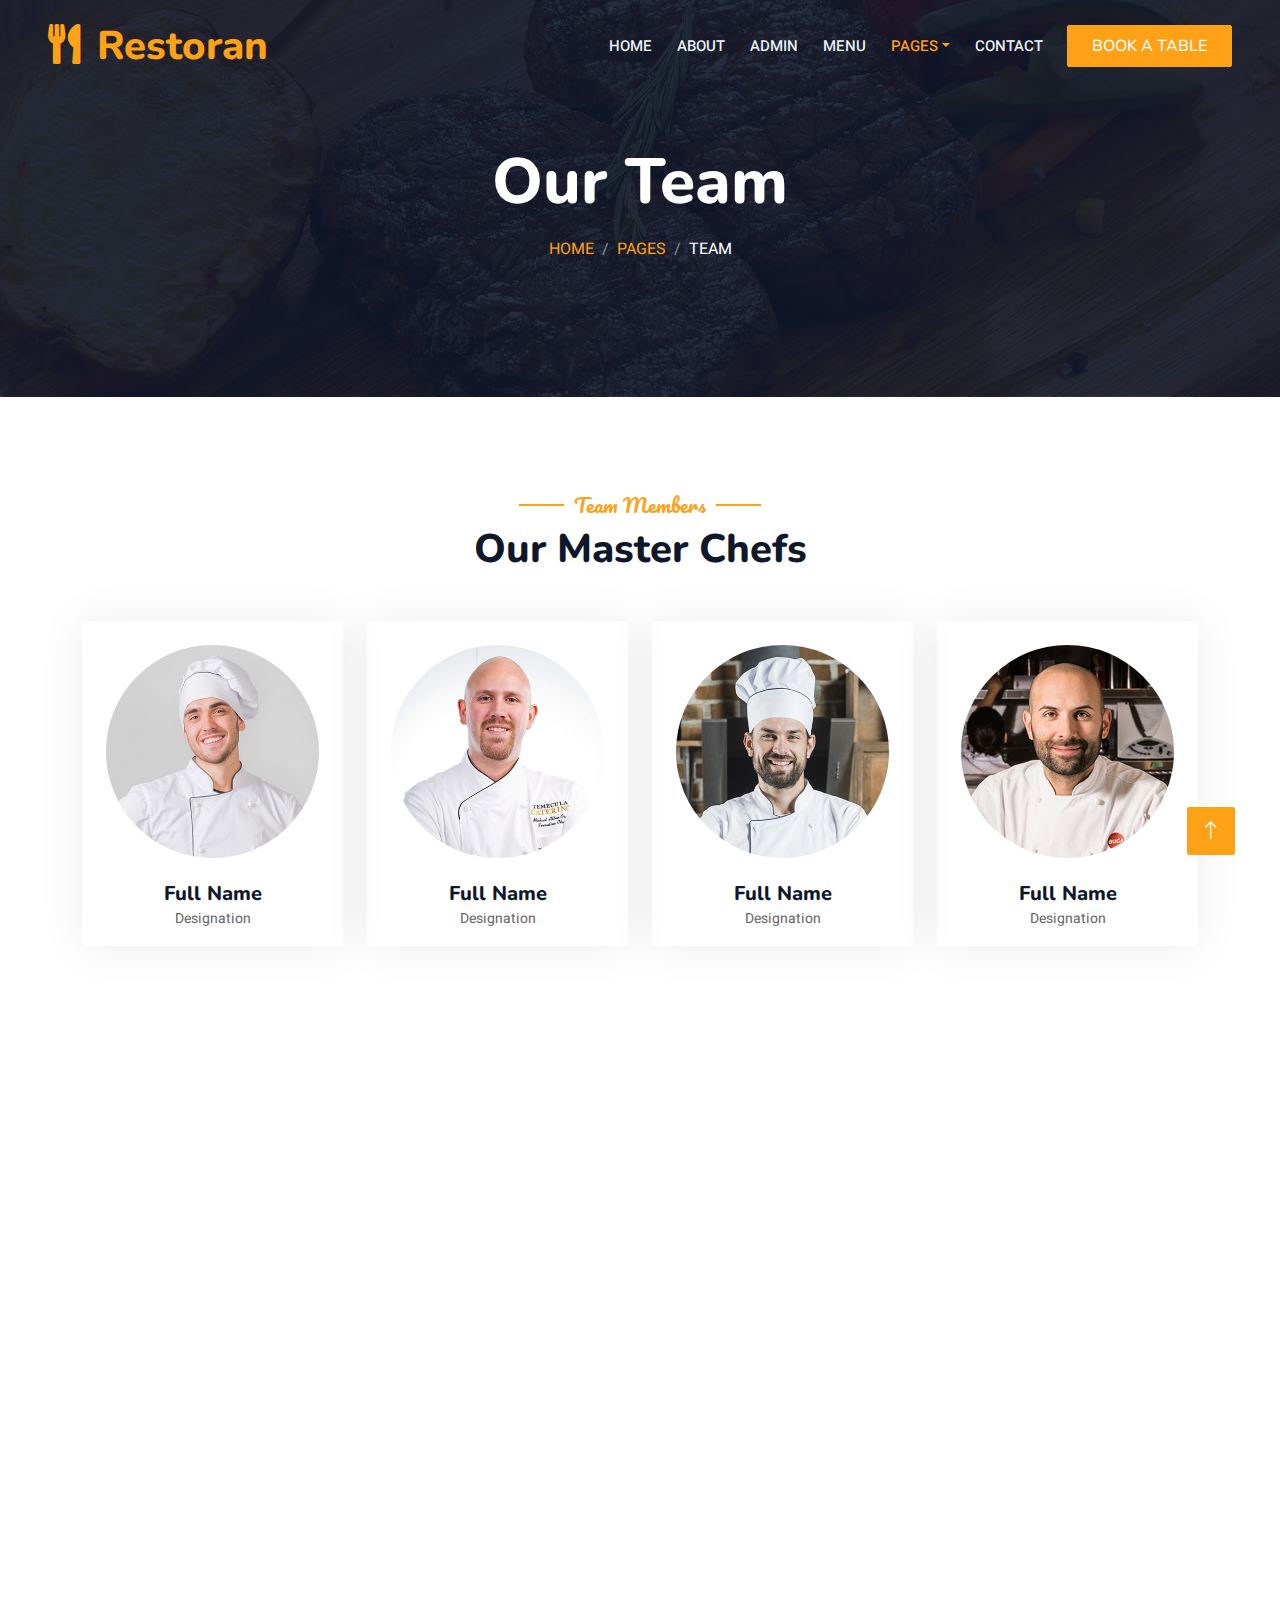
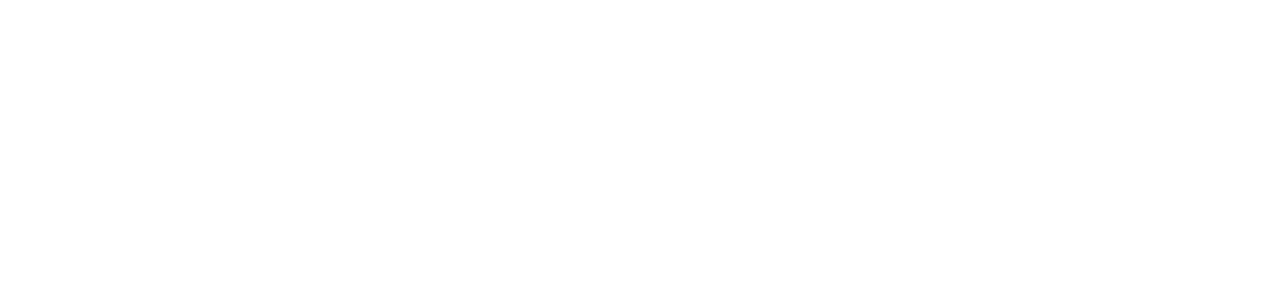
<file: team.html>
<!DOCTYPE html>
<html lang="en">

<head>
    <meta charset="utf-8">
    <title>Restoran - Bootstrap Restaurant Template</title>
    <meta content="width=device-width, initial-scale=1.0" name="viewport">
    <meta content="" name="keywords">
    <meta content="" name="description">

    <!-- Favicon -->
    <link href="img/favicon.ico" rel="icon">

    <!-- Google Web Fonts -->
    <link rel="preconnect" href="https://fonts.googleapis.com">
    <link rel="preconnect" href="https://fonts.gstatic.com" crossorigin>
    <link href="https://fonts.googleapis.com/css2?family=Heebo:wght@400;500;600&family=Nunito:wght@600;700;800&family=Pacifico&display=swap" rel="stylesheet">

    <!-- Icon Font Stylesheet -->
    <link href="https://cdnjs.cloudflare.com/ajax/libs/font-awesome/5.10.0/css/all.min.css" rel="stylesheet">
    <link href="https://cdn.jsdelivr.net/npm/bootstrap-icons@1.4.1/font/bootstrap-icons.css" rel="stylesheet">

    <!-- Libraries Stylesheet -->
    <link href="lib/animate/animate.min.css" rel="stylesheet">
    <link href="lib/owlcarousel/assets/owl.carousel.min.css" rel="stylesheet">
    <link href="lib/tempusdominus/css/tempusdominus-bootstrap-4.min.css" rel="stylesheet" />

    <!-- Customized Bootstrap Stylesheet -->
    <link href="css/bootstrap.min.css" rel="stylesheet">

    <!-- Template Stylesheet -->
    <link href="css/style.css" rel="stylesheet">
</head>

<body>
    <div class="container-xxl bg-white p-0">
        <!-- Spinner Start -->
        <div id="spinner" class="show bg-white position-fixed translate-middle w-100 vh-100 top-50 start-50 d-flex align-items-center justify-content-center">
            <div class="spinner-border text-primary" style="width: 3rem; height: 3rem;" role="status">
                <span class="sr-only">Loading...</span>
            </div>
        </div>
        <!-- Spinner End -->


        <!-- Navbar & Hero Start -->
        <div class="container-xxl position-relative p-0">
            <nav class="navbar navbar-expand-lg navbar-dark bg-dark px-4 px-lg-5 py-3 py-lg-0">
                <a href="" class="navbar-brand p-0">
                    <h1 class="text-primary m-0"><i class="fa fa-utensils me-3"></i>Restoran</h1>
                    <!-- <img src="img/logo.png" alt="Logo"> -->
                </a>
                <button class="navbar-toggler" type="button" data-bs-toggle="collapse" data-bs-target="#navbarCollapse">
                    <span class="fa fa-bars"></span>
                </button>
                <div class="collapse navbar-collapse" id="navbarCollapse">
                    <div class="navbar-nav ms-auto py-0 pe-4">
                        <a href="index.html" class="nav-item nav-link">Home</a>
                        <a href="about.html" class="nav-item nav-link">About</a>
                        <a href="read.php" class="nav-item nav-link">Admin</a>
                        <a href="menu.html" class="nav-item nav-link">Menu</a>
                        <div class="nav-item dropdown">
                            <a href="#" class="nav-link dropdown-toggle active" data-bs-toggle="dropdown">Pages</a>
                            <div class="dropdown-menu m-0">
                                <a href="booking.html" class="dropdown-item">Booking</a>
                                <a href="team.html" class="dropdown-item active">Our Team</a>
                                <a href="testimonial.html" class="dropdown-item">Testimonial</a>
                            </div>
                        </div>
                        <a href="contact.html" class="nav-item nav-link">Contact</a>
                    </div>
                    <a href="" class="btn btn-primary py-2 px-4">Book A Table</a>
                </div>
            </nav>

            <div class="container-xxl py-5 bg-dark hero-header mb-5">
                <div class="container text-center my-5 pt-5 pb-4">
                    <h1 class="display-3 text-white mb-3 animated slideInDown">Our Team</h1>
                    <nav aria-label="breadcrumb">
                        <ol class="breadcrumb justify-content-center text-uppercase">
                            <li class="breadcrumb-item"><a href="#">Home</a></li>
                            <li class="breadcrumb-item"><a href="#">Pages</a></li>
                            <li class="breadcrumb-item text-white active" aria-current="page">Team</li>
                        </ol>
                    </nav>
                </div>
            </div>
        </div>
        <!-- Navbar & Hero End -->


        <!-- Team Start -->
        <div class="container-xxl pt-5 pb-3">
            <div class="container">
                <div class="text-center wow fadeInUp" data-wow-delay="0.1s">
                    <h5 class="section-title ff-secondary text-center text-primary fw-normal">Team Members</h5>
                    <h1 class="mb-5">Our Master Chefs</h1>
                </div>
                <div class="row g-4">
                    <div class="col-lg-3 col-md-6 wow fadeInUp" data-wow-delay="0.1s">
                        <div class="team-item text-center rounded overflow-hidden">
                            <div class="rounded-circle overflow-hidden m-4">
                                <img class="img-fluid" src="img/team-1.jpg" alt="">
                            </div>
                            <h5 class="mb-0">Full Name</h5>
                            <small>Designation</small>
                            <div class="d-flex justify-content-center mt-3">
                                <a class="btn btn-square btn-primary mx-1" href=""><i class="fab fa-facebook-f"></i></a>
                                <a class="btn btn-square btn-primary mx-1" href=""><i class="fab fa-twitter"></i></a>
                                <a class="btn btn-square btn-primary mx-1" href=""><i class="fab fa-instagram"></i></a>
                            </div>
                        </div>
                    </div>
                    <div class="col-lg-3 col-md-6 wow fadeInUp" data-wow-delay="0.3s">
                        <div class="team-item text-center rounded overflow-hidden">
                            <div class="rounded-circle overflow-hidden m-4">
                                <img class="img-fluid" src="img/team-2.jpg" alt="">
                            </div>
                            <h5 class="mb-0">Full Name</h5>
                            <small>Designation</small>
                            <div class="d-flex justify-content-center mt-3">
                                <a class="btn btn-square btn-primary mx-1" href=""><i class="fab fa-facebook-f"></i></a>
                                <a class="btn btn-square btn-primary mx-1" href=""><i class="fab fa-twitter"></i></a>
                                <a class="btn btn-square btn-primary mx-1" href=""><i class="fab fa-instagram"></i></a>
                            </div>
                        </div>
                    </div>
                    <div class="col-lg-3 col-md-6 wow fadeInUp" data-wow-delay="0.5s">
                        <div class="team-item text-center rounded overflow-hidden">
                            <div class="rounded-circle overflow-hidden m-4">
                                <img class="img-fluid" src="img/team-3.jpg" alt="">
                            </div>
                            <h5 class="mb-0">Full Name</h5>
                            <small>Designation</small>
                            <div class="d-flex justify-content-center mt-3">
                                <a class="btn btn-square btn-primary mx-1" href=""><i class="fab fa-facebook-f"></i></a>
                                <a class="btn btn-square btn-primary mx-1" href=""><i class="fab fa-twitter"></i></a>
                                <a class="btn btn-square btn-primary mx-1" href=""><i class="fab fa-instagram"></i></a>
                            </div>
                        </div>
                    </div>
                    <div class="col-lg-3 col-md-6 wow fadeInUp" data-wow-delay="0.7s">
                        <div class="team-item text-center rounded overflow-hidden">
                            <div class="rounded-circle overflow-hidden m-4">
                                <img class="img-fluid" src="img/team-4.jpg" alt="">
                            </div>
                            <h5 class="mb-0">Full Name</h5>
                            <small>Designation</small>
                            <div class="d-flex justify-content-center mt-3">
                                <a class="btn btn-square btn-primary mx-1" href=""><i class="fab fa-facebook-f"></i></a>
                                <a class="btn btn-square btn-primary mx-1" href=""><i class="fab fa-twitter"></i></a>
                                <a class="btn btn-square btn-primary mx-1" href=""><i class="fab fa-instagram"></i></a>
                            </div>
                        </div>
                    </div>
                    <div class="col-lg-3 col-md-6 wow fadeInUp" data-wow-delay="0.1s">
                        <div class="team-item text-center rounded overflow-hidden">
                            <div class="rounded-circle overflow-hidden m-4">
                                <img class="img-fluid" src="img/team-2.jpg" alt="">
                            </div>
                            <h5 class="mb-0">Full Name</h5>
                            <small>Designation</small>
                            <div class="d-flex justify-content-center mt-3">
                                <a class="btn btn-square btn-primary mx-1" href=""><i class="fab fa-facebook-f"></i></a>
                                <a class="btn btn-square btn-primary mx-1" href=""><i class="fab fa-twitter"></i></a>
                                <a class="btn btn-square btn-primary mx-1" href=""><i class="fab fa-instagram"></i></a>
                            </div>
                        </div>
                    </div>
                    <div class="col-lg-3 col-md-6 wow fadeInUp" data-wow-delay="0.3s">
                        <div class="team-item text-center rounded overflow-hidden">
                            <div class="rounded-circle overflow-hidden m-4">
                                <img class="img-fluid" src="img/team-3.jpg" alt="">
                            </div>
                            <h5 class="mb-0">Full Name</h5>
                            <small>Designation</small>
                            <div class="d-flex justify-content-center mt-3">
                                <a class="btn btn-square btn-primary mx-1" href=""><i class="fab fa-facebook-f"></i></a>
                                <a class="btn btn-square btn-primary mx-1" href=""><i class="fab fa-twitter"></i></a>
                                <a class="btn btn-square btn-primary mx-1" href=""><i class="fab fa-instagram"></i></a>
                            </div>
                        </div>
                    </div>
                    <div class="col-lg-3 col-md-6 wow fadeInUp" data-wow-delay="0.5s">
                        <div class="team-item text-center rounded overflow-hidden">
                            <div class="rounded-circle overflow-hidden m-4">
                                <img class="img-fluid" src="img/team-4.jpg" alt="">
                            </div>
                            <h5 class="mb-0">Full Name</h5>
                            <small>Designation</small>
                            <div class="d-flex justify-content-center mt-3">
                                <a class="btn btn-square btn-primary mx-1" href=""><i class="fab fa-facebook-f"></i></a>
                                <a class="btn btn-square btn-primary mx-1" href=""><i class="fab fa-twitter"></i></a>
                                <a class="btn btn-square btn-primary mx-1" href=""><i class="fab fa-instagram"></i></a>
                            </div>
                        </div>
                    </div>
                    <div class="col-lg-3 col-md-6 wow fadeInUp" data-wow-delay="0.7s">
                        <div class="team-item text-center rounded overflow-hidden">
                            <div class="rounded-circle overflow-hidden m-4">
                                <img class="img-fluid" src="img/team-1.jpg" alt="">
                            </div>
                            <h5 class="mb-0">Full Name</h5>
                            <small>Designation</small>
                            <div class="d-flex justify-content-center mt-3">
                                <a class="btn btn-square btn-primary mx-1" href=""><i class="fab fa-facebook-f"></i></a>
                                <a class="btn btn-square btn-primary mx-1" href=""><i class="fab fa-twitter"></i></a>
                                <a class="btn btn-square btn-primary mx-1" href=""><i class="fab fa-instagram"></i></a>
                            </div>
                        </div>
                    </div>
                </div>
            </div>
        </div>
        <!-- Team End -->
        

        <!-- Footer Start -->
        <div class="container-fluid bg-dark text-light footer pt-5 mt-5 wow fadeIn" data-wow-delay="0.1s">
            <div class="container py-5">
                <div class="row g-5">
                    <div class="col-lg-3 col-md-6">
                        <h4 class="section-title ff-secondary text-start text-primary fw-normal mb-4">Company</h4>
                        <a class="btn btn-link" href="">About Us</a>
                        <a class="btn btn-link" href="">Contact Us</a>
                        <a class="btn btn-link" href="">Reservation</a>
                        <a class="btn btn-link" href="">Privacy Policy</a>
                        <a class="btn btn-link" href="">Terms & Condition</a>
                    </div>
                    <div class="col-lg-3 col-md-6">
                        <h4 class="section-title ff-secondary text-start text-primary fw-normal mb-4">Contact</h4>
                        <p class="mb-2"><i class="fa fa-map-marker-alt me-3"></i>123 Street, New York, USA</p>
                        <p class="mb-2"><i class="fa fa-phone-alt me-3"></i>+012 345 67890</p>
                        <p class="mb-2"><i class="fa fa-envelope me-3"></i>info@example.com</p>
                        <div class="d-flex pt-2">
                            <a class="btn btn-outline-light btn-social" href=""><i class="fab fa-twitter"></i></a>
                            <a class="btn btn-outline-light btn-social" href=""><i class="fab fa-facebook-f"></i></a>
                            <a class="btn btn-outline-light btn-social" href=""><i class="fab fa-youtube"></i></a>
                            <a class="btn btn-outline-light btn-social" href=""><i class="fab fa-linkedin-in"></i></a>
                        </div>
                    </div>
                    <div class="col-lg-3 col-md-6">
                        <h4 class="section-title ff-secondary text-start text-primary fw-normal mb-4">Opening</h4>
                        <h5 class="text-light fw-normal">Monday - Saturday</h5>
                        <p>09AM - 09PM</p>
                        <h5 class="text-light fw-normal">Sunday</h5>
                        <p>10AM - 08PM</p>
                    </div>
                    <div class="col-lg-3 col-md-6">
                        <h4 class="section-title ff-secondary text-start text-primary fw-normal mb-4">Newsletter</h4>
                        <p>Dolor amet sit justo amet elitr clita ipsum elitr est.</p>
                        <div class="position-relative mx-auto" style="max-width: 400px;">
                            <input class="form-control border-primary w-100 py-3 ps-4 pe-5" type="text" placeholder="Your email">
                            <button type="button" class="btn btn-primary py-2 position-absolute top-0 end-0 mt-2 me-2">SignUp</button>
                        </div>
                    </div>
                </div>
            </div>
            <div class="container">
                <div class="copyright">
                    <div class="row">
                        <div class="col-md-6 text-center text-md-start mb-3 mb-md-0">
                            &copy; <a class="border-bottom" href="#">Your Site Name</a>, All Right Reserved. 
							
							<!--/*** This template is free as long as you keep the footer author’s credit link/attribution link/backlink. If you'd like to use the template without the footer author’s credit link/attribution link/backlink, you can purchase the Credit Removal License from "https://htmlcodex.com/credit-removal". Thank you for your support. ***/-->
							Designed By <a class="border-bottom" href="https://htmlcodex.com">HTML Codex</a><br><br>
                            Distributed By <a class="border-bottom" href="https://themewagon.com" target="_blank">ThemeWagon</a>
                        </div>
                        <div class="col-md-6 text-center text-md-end">
                            <div class="footer-menu">
                                <a href="">Home</a>
                                <a href="">Cookies</a>
                                <a href="">Help</a>
                                <a href="">FQAs</a>
                            </div>
                        </div>
                    </div>
                </div>
            </div>
        </div>
        <!-- Footer End -->


        <!-- Back to Top -->
        <a href="#" class="btn btn-lg btn-primary btn-lg-square back-to-top"><i class="bi bi-arrow-up"></i></a>
    </div>

    <!-- JavaScript Libraries -->
    <script src="https://code.jquery.com/jquery-3.4.1.min.js"></script>
    <script src="https://cdn.jsdelivr.net/npm/bootstrap@5.0.0/dist/js/bootstrap.bundle.min.js"></script>
    <script src="lib/wow/wow.min.js"></script>
    <script src="lib/easing/easing.min.js"></script>
    <script src="lib/waypoints/waypoints.min.js"></script>
    <script src="lib/counterup/counterup.min.js"></script>
    <script src="lib/owlcarousel/owl.carousel.min.js"></script>
    <script src="lib/tempusdominus/js/moment.min.js"></script>
    <script src="lib/tempusdominus/js/moment-timezone.min.js"></script>
    <script src="lib/tempusdominus/js/tempusdominus-bootstrap-4.min.js"></script>

    <!-- Template Javascript -->
    <script src="js/main.js"></script>
</body>

</html>
</file>
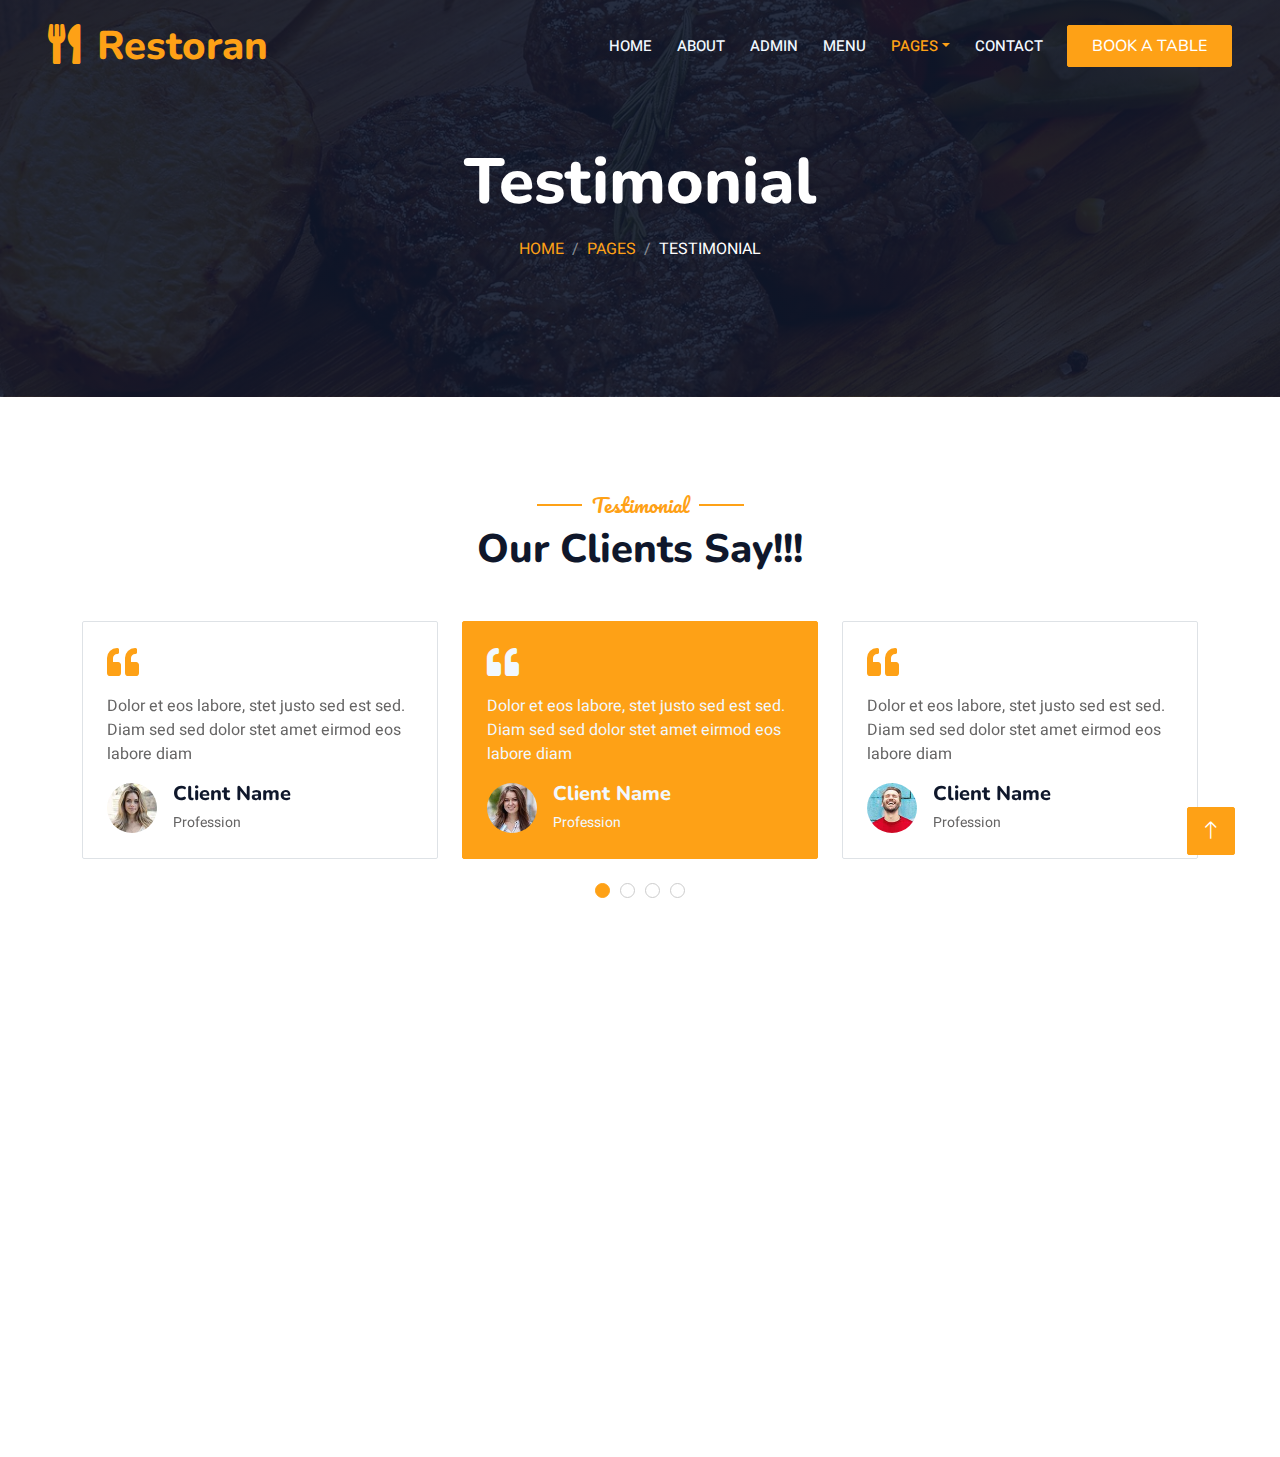
<file: testimonial.html>
<!DOCTYPE html>
<html lang="en">

<head>
    <meta charset="utf-8">
    <title>Restoran - Bootstrap Restaurant Template</title>
    <meta content="width=device-width, initial-scale=1.0" name="viewport">
    <meta content="" name="keywords">
    <meta content="" name="description">

    <!-- Favicon -->
    <link href="img/favicon.ico" rel="icon">

    <!-- Google Web Fonts -->
    <link rel="preconnect" href="https://fonts.googleapis.com">
    <link rel="preconnect" href="https://fonts.gstatic.com" crossorigin>
    <link href="https://fonts.googleapis.com/css2?family=Heebo:wght@400;500;600&family=Nunito:wght@600;700;800&family=Pacifico&display=swap" rel="stylesheet">

    <!-- Icon Font Stylesheet -->
    <link href="https://cdnjs.cloudflare.com/ajax/libs/font-awesome/5.10.0/css/all.min.css" rel="stylesheet">
    <link href="https://cdn.jsdelivr.net/npm/bootstrap-icons@1.4.1/font/bootstrap-icons.css" rel="stylesheet">

    <!-- Libraries Stylesheet -->
    <link href="lib/animate/animate.min.css" rel="stylesheet">
    <link href="lib/owlcarousel/assets/owl.carousel.min.css" rel="stylesheet">
    <link href="lib/tempusdominus/css/tempusdominus-bootstrap-4.min.css" rel="stylesheet" />

    <!-- Customized Bootstrap Stylesheet -->
    <link href="css/bootstrap.min.css" rel="stylesheet">

    <!-- Template Stylesheet -->
    <link href="css/style.css" rel="stylesheet">
</head>

<body>
    <div class="container-xxl bg-white p-0">
        <!-- Spinner Start -->
        <div id="spinner" class="show bg-white position-fixed translate-middle w-100 vh-100 top-50 start-50 d-flex align-items-center justify-content-center">
            <div class="spinner-border text-primary" style="width: 3rem; height: 3rem;" role="status">
                <span class="sr-only">Loading...</span>
            </div>
        </div>
        <!-- Spinner End -->


        <!-- Navbar & Hero Start -->
        <div class="container-xxl position-relative p-0">
            <nav class="navbar navbar-expand-lg navbar-dark bg-dark px-4 px-lg-5 py-3 py-lg-0">
                <a href="" class="navbar-brand p-0">
                    <h1 class="text-primary m-0"><i class="fa fa-utensils me-3"></i>Restoran</h1>
                    <!-- <img src="img/logo.png" alt="Logo"> -->
                </a>
                <button class="navbar-toggler" type="button" data-bs-toggle="collapse" data-bs-target="#navbarCollapse">
                    <span class="fa fa-bars"></span>
                </button>
                <div class="collapse navbar-collapse" id="navbarCollapse">
                    <div class="navbar-nav ms-auto py-0 pe-4">
                        <a href="index.html" class="nav-item nav-link">Home</a>
                        <a href="about.html" class="nav-item nav-link">About</a>
                        <a href="read.php" class="nav-item nav-link">Admin</a>
                        <a href="menu.html" class="nav-item nav-link">Menu</a>
                        <div class="nav-item dropdown">
                            <a href="#" class="nav-link dropdown-toggle active" data-bs-toggle="dropdown">Pages</a>
                            <div class="dropdown-menu m-0">
                                <a href="booking.html" class="dropdown-item">Booking</a>
                                <a href="team.html" class="dropdown-item">Our Team</a>
                                <a href="testimonial.html" class="dropdown-item active">Testimonial</a>
                            </div>
                        </div>
                        <a href="contact.html" class="nav-item nav-link">Contact</a>
                    </div>
                    <a href="" class="btn btn-primary py-2 px-4">Book A Table</a>
                </div>
            </nav>

            <div class="container-xxl py-5 bg-dark hero-header mb-5">
                <div class="container text-center my-5 pt-5 pb-4">
                    <h1 class="display-3 text-white mb-3 animated slideInDown">Testimonial</h1>
                    <nav aria-label="breadcrumb">
                        <ol class="breadcrumb justify-content-center text-uppercase">
                            <li class="breadcrumb-item"><a href="#">Home</a></li>
                            <li class="breadcrumb-item"><a href="#">Pages</a></li>
                            <li class="breadcrumb-item text-white active" aria-current="page">Testimonial</li>
                        </ol>
                    </nav>
                </div>
            </div>
        </div>
        <!-- Navbar & Hero End -->


        <!-- Testimonial Start -->
        <div class="container-xxl py-5 wow fadeInUp" data-wow-delay="0.1s">
            <div class="container">
                <div class="text-center">
                    <h5 class="section-title ff-secondary text-center text-primary fw-normal">Testimonial</h5>
                    <h1 class="mb-5">Our Clients Say!!!</h1>
                </div>
                <div class="owl-carousel testimonial-carousel">
                    <div class="testimonial-item bg-transparent border rounded p-4">
                        <i class="fa fa-quote-left fa-2x text-primary mb-3"></i>
                        <p>Dolor et eos labore, stet justo sed est sed. Diam sed sed dolor stet amet eirmod eos labore diam</p>
                        <div class="d-flex align-items-center">
                            <img class="img-fluid flex-shrink-0 rounded-circle" src="img/testimonial-1.jpg" style="width: 50px; height: 50px;">
                            <div class="ps-3">
                                <h5 class="mb-1">Client Name</h5>
                                <small>Profession</small>
                            </div>
                        </div>
                    </div>
                    <div class="testimonial-item bg-transparent border rounded p-4">
                        <i class="fa fa-quote-left fa-2x text-primary mb-3"></i>
                        <p>Dolor et eos labore, stet justo sed est sed. Diam sed sed dolor stet amet eirmod eos labore diam</p>
                        <div class="d-flex align-items-center">
                            <img class="img-fluid flex-shrink-0 rounded-circle" src="img/testimonial-2.jpg" style="width: 50px; height: 50px;">
                            <div class="ps-3">
                                <h5 class="mb-1">Client Name</h5>
                                <small>Profession</small>
                            </div>
                        </div>
                    </div>
                    <div class="testimonial-item bg-transparent border rounded p-4">
                        <i class="fa fa-quote-left fa-2x text-primary mb-3"></i>
                        <p>Dolor et eos labore, stet justo sed est sed. Diam sed sed dolor stet amet eirmod eos labore diam</p>
                        <div class="d-flex align-items-center">
                            <img class="img-fluid flex-shrink-0 rounded-circle" src="img/testimonial-3.jpg" style="width: 50px; height: 50px;">
                            <div class="ps-3">
                                <h5 class="mb-1">Client Name</h5>
                                <small>Profession</small>
                            </div>
                        </div>
                    </div>
                    <div class="testimonial-item bg-transparent border rounded p-4">
                        <i class="fa fa-quote-left fa-2x text-primary mb-3"></i>
                        <p>Dolor et eos labore, stet justo sed est sed. Diam sed sed dolor stet amet eirmod eos labore diam</p>
                        <div class="d-flex align-items-center">
                            <img class="img-fluid flex-shrink-0 rounded-circle" src="img/testimonial-4.jpg" style="width: 50px; height: 50px;">
                            <div class="ps-3">
                                <h5 class="mb-1">Client Name</h5>
                                <small>Profession</small>
                            </div>
                        </div>
                    </div>
                </div>
            </div>
        </div>
        <!-- Testimonial End -->
        

        <!-- Footer Start -->
        <div class="container-fluid bg-dark text-light footer pt-5 mt-5 wow fadeIn" data-wow-delay="0.1s">
            <div class="container py-5">
                <div class="row g-5">
                    <div class="col-lg-3 col-md-6">
                        <h4 class="section-title ff-secondary text-start text-primary fw-normal mb-4">Company</h4>
                        <a class="btn btn-link" href="">About Us</a>
                        <a class="btn btn-link" href="">Contact Us</a>
                        <a class="btn btn-link" href="">Reservation</a>
                        <a class="btn btn-link" href="">Privacy Policy</a>
                        <a class="btn btn-link" href="">Terms & Condition</a>
                    </div>
                    <div class="col-lg-3 col-md-6">
                        <h4 class="section-title ff-secondary text-start text-primary fw-normal mb-4">Contact</h4>
                        <p class="mb-2"><i class="fa fa-map-marker-alt me-3"></i>123 Street, New York, USA</p>
                        <p class="mb-2"><i class="fa fa-phone-alt me-3"></i>+012 345 67890</p>
                        <p class="mb-2"><i class="fa fa-envelope me-3"></i>info@example.com</p>
                        <div class="d-flex pt-2">
                            <a class="btn btn-outline-light btn-social" href=""><i class="fab fa-twitter"></i></a>
                            <a class="btn btn-outline-light btn-social" href=""><i class="fab fa-facebook-f"></i></a>
                            <a class="btn btn-outline-light btn-social" href=""><i class="fab fa-youtube"></i></a>
                            <a class="btn btn-outline-light btn-social" href=""><i class="fab fa-linkedin-in"></i></a>
                        </div>
                    </div>
                    <div class="col-lg-3 col-md-6">
                        <h4 class="section-title ff-secondary text-start text-primary fw-normal mb-4">Opening</h4>
                        <h5 class="text-light fw-normal">Monday - Saturday</h5>
                        <p>09AM - 09PM</p>
                        <h5 class="text-light fw-normal">Sunday</h5>
                        <p>10AM - 08PM</p>
                    </div>
                    <div class="col-lg-3 col-md-6">
                        <h4 class="section-title ff-secondary text-start text-primary fw-normal mb-4">Newsletter</h4>
                        <p>Dolor amet sit justo amet elitr clita ipsum elitr est.</p>
                        <div class="position-relative mx-auto" style="max-width: 400px;">
                            <input class="form-control border-primary w-100 py-3 ps-4 pe-5" type="text" placeholder="Your email">
                            <button type="button" class="btn btn-primary py-2 position-absolute top-0 end-0 mt-2 me-2">SignUp</button>
                        </div>
                    </div>
                </div>
            </div>
            <div class="container">
                <div class="copyright">
                    <div class="row">
                        <div class="col-md-6 text-center text-md-start mb-3 mb-md-0">
                            &copy; <a class="border-bottom" href="#">Your Site Name</a>, All Right Reserved. 
							
							<!--/*** This template is free as long as you keep the footer author’s credit link/attribution link/backlink. If you'd like to use the template without the footer author’s credit link/attribution link/backlink, you can purchase the Credit Removal License from "https://htmlcodex.com/credit-removal". Thank you for your support. ***/-->
							Designed By <a class="border-bottom" href="https://htmlcodex.com">HTML Codex</a><br><br>
                            Distributed By <a class="border-bottom" href="https://themewagon.com" target="_blank">ThemeWagon</a>
                        </div>
                        <div class="col-md-6 text-center text-md-end">
                            <div class="footer-menu">
                                <a href="">Home</a>
                                <a href="">Cookies</a>
                                <a href="">Help</a>
                                <a href="">FQAs</a>
                            </div>
                        </div>
                    </div>
                </div>
            </div>
        </div>
        <!-- Footer End -->


        <!-- Back to Top -->
        <a href="#" class="btn btn-lg btn-primary btn-lg-square back-to-top"><i class="bi bi-arrow-up"></i></a>
    </div>

    <!-- JavaScript Libraries -->
    <script src="https://code.jquery.com/jquery-3.4.1.min.js"></script>
    <script src="https://cdn.jsdelivr.net/npm/bootstrap@5.0.0/dist/js/bootstrap.bundle.min.js"></script>
    <script src="lib/wow/wow.min.js"></script>
    <script src="lib/easing/easing.min.js"></script>
    <script src="lib/waypoints/waypoints.min.js"></script>
    <script src="lib/counterup/counterup.min.js"></script>
    <script src="lib/owlcarousel/owl.carousel.min.js"></script>
    <script src="lib/tempusdominus/js/moment.min.js"></script>
    <script src="lib/tempusdominus/js/moment-timezone.min.js"></script>
    <script src="lib/tempusdominus/js/tempusdominus-bootstrap-4.min.js"></script>

    <!-- Template Javascript -->
    <script src="js/main.js"></script>
</body>

</html>
</file>
<file: css/style.css>
/********** Template CSS **********/
:root {
    --primary: #FEA116;
    --light: #F1F8FF;
    --dark: #0F172B;
}

.ff-secondary {
    font-family: 'Pacifico', cursive;
}

.fw-medium {
    font-weight: 600 !important;
}

.fw-semi-bold {
    font-weight: 700 !important;
}

.back-to-top {
    position: fixed;
    display: none;
    right: 45px;
    bottom: 45px;
    z-index: 99;
}


/*** Spinner ***/
#spinner {
    opacity: 0;
    visibility: hidden;
    transition: opacity .5s ease-out, visibility 0s linear .5s;
    z-index: 99999;
}

#spinner.show {
    transition: opacity .5s ease-out, visibility 0s linear 0s;
    visibility: visible;
    opacity: 1;
}


/*** Button ***/
.btn {
    font-family: 'Nunito', sans-serif;
    font-weight: 500;
    text-transform: uppercase;
    transition: .5s;
}

.btn.btn-primary,
.btn.btn-secondary {
    color: #FFFFFF;
}

.btn-square {
    width: 38px;
    height: 38px;
}

.btn-sm-square {
    width: 32px;
    height: 32px;
}

.btn-lg-square {
    width: 48px;
    height: 48px;
}

.btn-square,
.btn-sm-square,
.btn-lg-square {
    padding: 0;
    display: flex;
    align-items: center;
    justify-content: center;
    font-weight: normal;
    border-radius: 2px;
}


/*** Navbar ***/
.navbar-dark .navbar-nav .nav-link {
    position: relative;
    margin-left: 25px;
    padding: 35px 0;
    font-size: 15px;
    color: var(--light) !important;
    text-transform: uppercase;
    font-weight: 500;
    outline: none;
    transition: .5s;
}

.sticky-top.navbar-dark .navbar-nav .nav-link {
    padding: 20px 0;
}

.navbar-dark .navbar-nav .nav-link:hover,
.navbar-dark .navbar-nav .nav-link.active {
    color: var(--primary) !important;
}

.navbar-dark .navbar-brand img {
    max-height: 60px;
    transition: .5s;
}

.sticky-top.navbar-dark .navbar-brand img {
    max-height: 45px;
}

@media (max-width: 991.98px) {
    .sticky-top.navbar-dark {
        position: relative;
    }

    .navbar-dark .navbar-collapse {
        margin-top: 15px;
        border-top: 1px solid rgba(255, 255, 255, .1)
    }

    .navbar-dark .navbar-nav .nav-link,
    .sticky-top.navbar-dark .navbar-nav .nav-link {
        padding: 10px 0;
        margin-left: 0;
    }

    .navbar-dark .navbar-brand img {
        max-height: 45px;
    }
}

@media (min-width: 992px) {
    .navbar-dark {
        position: absolute;
        width: 100%;
        top: 0;
        left: 0;
        z-index: 999;
        background: transparent !important;
    }
    
    .sticky-top.navbar-dark {
        position: fixed;
        background: var(--dark) !important;
    }
}


/*** Hero Header ***/
.hero-header {
    background: linear-gradient(rgba(15, 23, 43, .9), rgba(15, 23, 43, .9)), url(../img/bg-hero.jpg);
    background-position: center center;
    background-repeat: no-repeat;
    background-size: cover;
}

.hero-header img {
    animation: imgRotate 50s linear infinite;
}

@keyframes imgRotate { 
    100% { 
        transform: rotate(360deg); 
    } 
}

.breadcrumb-item + .breadcrumb-item::before {
    color: rgba(255, 255, 255, .5);
}


/*** Section Title ***/
.section-title {
    position: relative;
    display: inline-block;
}

.section-title::before {
    position: absolute;
    content: "";
    width: 45px;
    height: 2px;
    top: 50%;
    left: -55px;
    margin-top: -1px;
    background: var(--primary);
}

.section-title::after {
    position: absolute;
    content: "";
    width: 45px;
    height: 2px;
    top: 50%;
    right: -55px;
    margin-top: -1px;
    background: var(--primary);
}

.section-title.text-start::before,
.section-title.text-end::after {
    display: none;
}


/*** Service ***/
.service-item {
    box-shadow: 0 0 45px rgba(0, 0, 0, .08);
    transition: .5s;
}

.service-item:hover {
    background: var(--primary);
}

.service-item * {
    transition: .5s;
}

.service-item:hover * {
    color: var(--light) !important;
}


/*** Food Menu ***/
.nav-pills .nav-item .active {
    border-bottom: 2px solid var(--primary);
}


/*** Youtube Video ***/
.video {
    position: relative;
    height: 100%;
    min-height: 500px;
    background: linear-gradient(rgba(15, 23, 43, .1), rgba(15, 23, 43, .1)), url(../img/video.jpg);
    background-position: center center;
    background-repeat: no-repeat;
    background-size: cover;
}

.video .btn-play {
    position: absolute;
    z-index: 3;
    top: 50%;
    left: 50%;
    transform: translateX(-50%) translateY(-50%);
    box-sizing: content-box;
    display: block;
    width: 32px;
    height: 44px;
    border-radius: 50%;
    border: none;
    outline: none;
    padding: 18px 20px 18px 28px;
}

.video .btn-play:before {
    content: "";
    position: absolute;
    z-index: 0;
    left: 50%;
    top: 50%;
    transform: translateX(-50%) translateY(-50%);
    display: block;
    width: 100px;
    height: 100px;
    background: var(--primary);
    border-radius: 50%;
    animation: pulse-border 1500ms ease-out infinite;
}

.video .btn-play:after {
    content: "";
    position: absolute;
    z-index: 1;
    left: 50%;
    top: 50%;
    transform: translateX(-50%) translateY(-50%);
    display: block;
    width: 100px;
    height: 100px;
    background: var(--primary);
    border-radius: 50%;
    transition: all 200ms;
}

.video .btn-play img {
    position: relative;
    z-index: 3;
    max-width: 100%;
    width: auto;
    height: auto;
}

.video .btn-play span {
    display: block;
    position: relative;
    z-index: 3;
    width: 0;
    height: 0;
    border-left: 32px solid var(--dark);
    border-top: 22px solid transparent;
    border-bottom: 22px solid transparent;
}

@keyframes pulse-border {
    0% {
        transform: translateX(-50%) translateY(-50%) translateZ(0) scale(1);
        opacity: 1;
    }

    100% {
        transform: translateX(-50%) translateY(-50%) translateZ(0) scale(1.5);
        opacity: 0;
    }
}

#videoModal {
    z-index: 99999;
}

#videoModal .modal-dialog {
    position: relative;
    max-width: 800px;
    margin: 60px auto 0 auto;
}

#videoModal .modal-body {
    position: relative;
    padding: 0px;
}

#videoModal .close {
    position: absolute;
    width: 30px;
    height: 30px;
    right: 0px;
    top: -30px;
    z-index: 999;
    font-size: 30px;
    font-weight: normal;
    color: #FFFFFF;
    background: #000000;
    opacity: 1;
}


/*** Team ***/
.team-item {
    box-shadow: 0 0 45px rgba(0, 0, 0, .08);
    height: calc(100% - 38px);
    transition: .5s;
}

.team-item img {
    transition: .5s;
}

.team-item:hover img {
    transform: scale(1.1);
}

.team-item:hover {
    height: 100%;
}

.team-item .btn {
    border-radius: 38px 38px 0 0;
}


/*** Testimonial ***/
.testimonial-carousel .owl-item .testimonial-item,
.testimonial-carousel .owl-item.center .testimonial-item * {
    transition: .5s;
}

.testimonial-carousel .owl-item.center .testimonial-item {
    background: var(--primary) !important;
    border-color: var(--primary) !important;
}

.testimonial-carousel .owl-item.center .testimonial-item * {
    color: var(--light) !important;
}

.testimonial-carousel .owl-dots {
    margin-top: 24px;
    display: flex;
    align-items: flex-end;
    justify-content: center;
}

.testimonial-carousel .owl-dot {
    position: relative;
    display: inline-block;
    margin: 0 5px;
    width: 15px;
    height: 15px;
    border: 1px solid #CCCCCC;
    border-radius: 15px;
    transition: .5s;
}

.testimonial-carousel .owl-dot.active {
    background: var(--primary);
    border-color: var(--primary);
}


/*** Footer ***/
.footer .btn.btn-social {
    margin-right: 5px;
    width: 35px;
    height: 35px;
    display: flex;
    align-items: center;
    justify-content: center;
    color: var(--light);
    border: 1px solid #FFFFFF;
    border-radius: 35px;
    transition: .3s;
}

.footer .btn.btn-social:hover {
    color: var(--primary);
}

.footer .btn.btn-link {
    display: block;
    margin-bottom: 5px;
    padding: 0;
    text-align: left;
    color: #FFFFFF;
    font-size: 15px;
    font-weight: normal;
    text-transform: capitalize;
    transition: .3s;
}

.footer .btn.btn-link::before {
    position: relative;
    content: "\f105";
    font-family: "Font Awesome 5 Free";
    font-weight: 900;
    margin-right: 10px;
}

.footer .btn.btn-link:hover {
    letter-spacing: 1px;
    box-shadow: none;
}

.footer .copyright {
    padding: 25px 0;
    font-size: 15px;
    border-top: 1px solid rgba(256, 256, 256, .1);
}

.footer .copyright a {
    color: var(--light);
}

.footer .footer-menu a {
    margin-right: 15px;
    padding-right: 15px;
    border-right: 1px solid rgba(255, 255, 255, .1);
}

.footer .footer-menu a:last-child {
    margin-right: 0;
    padding-right: 0;
    border-right: none;
}
</file>
